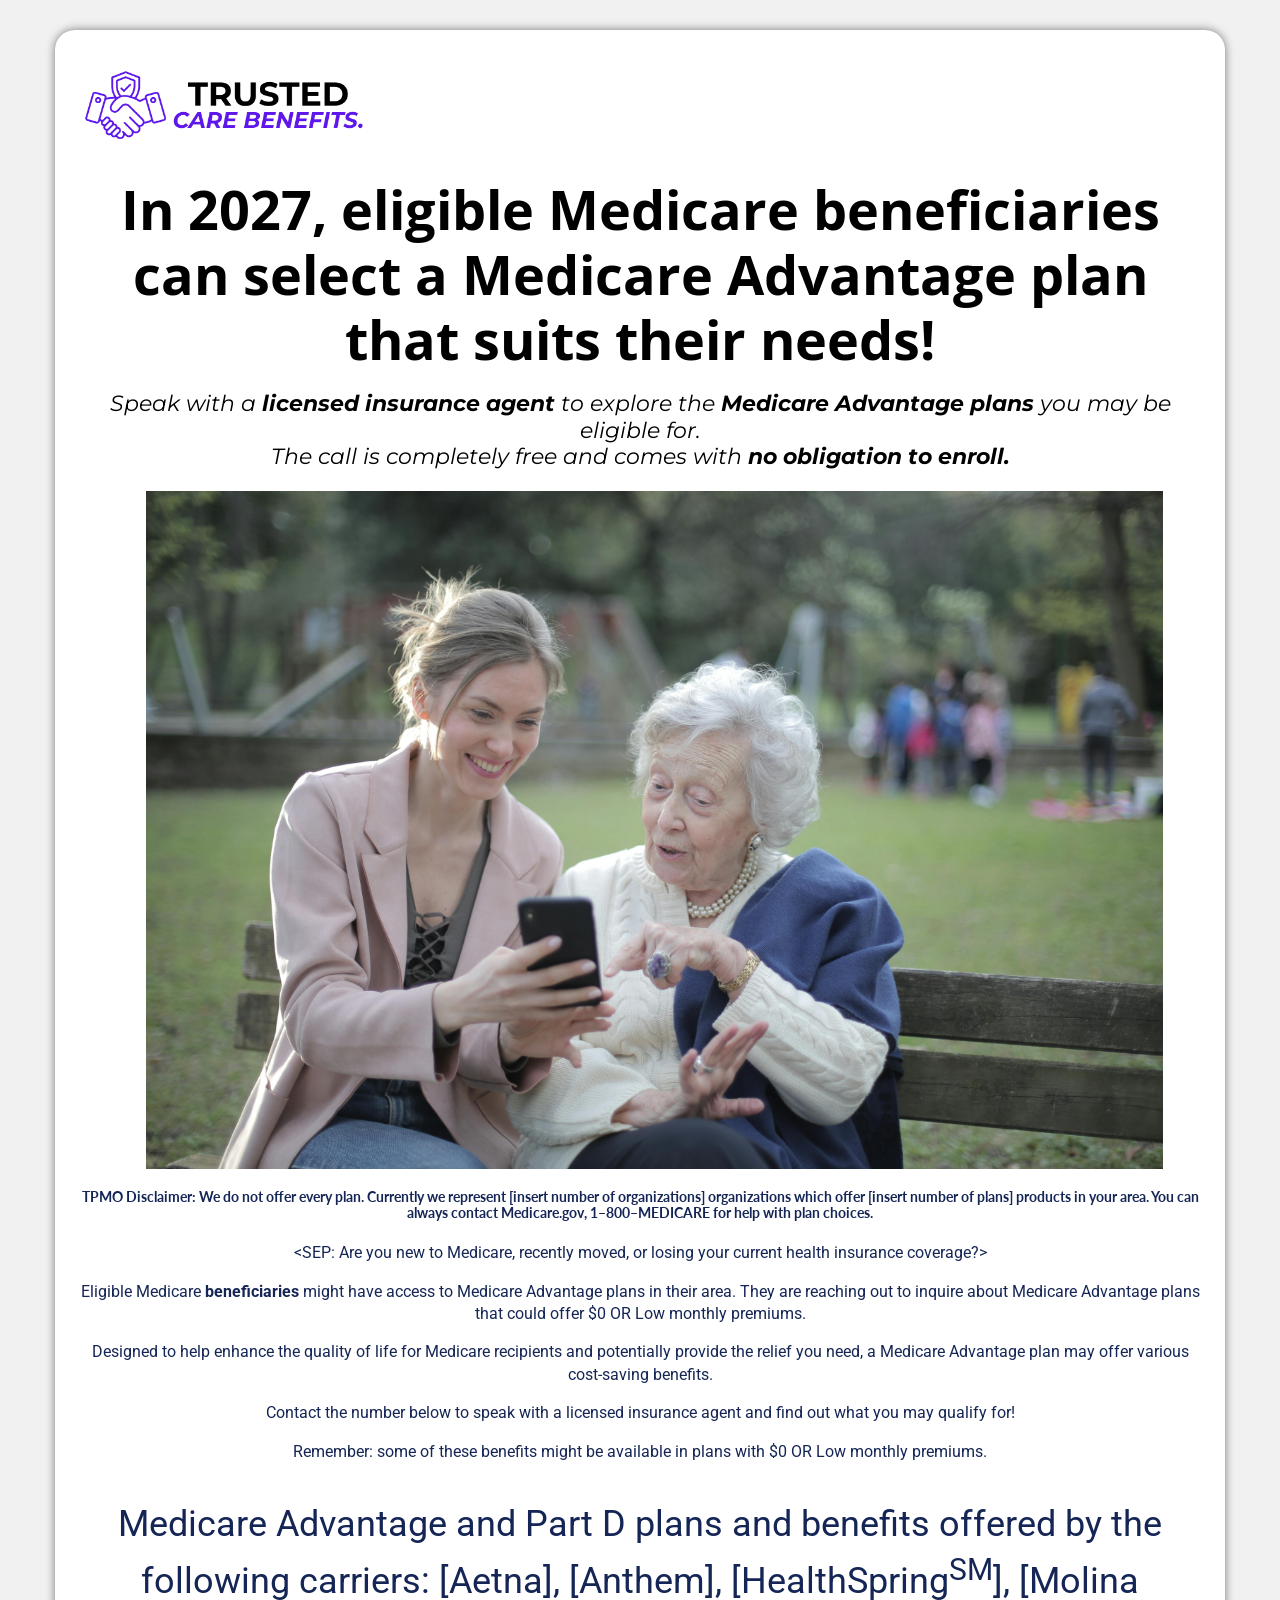
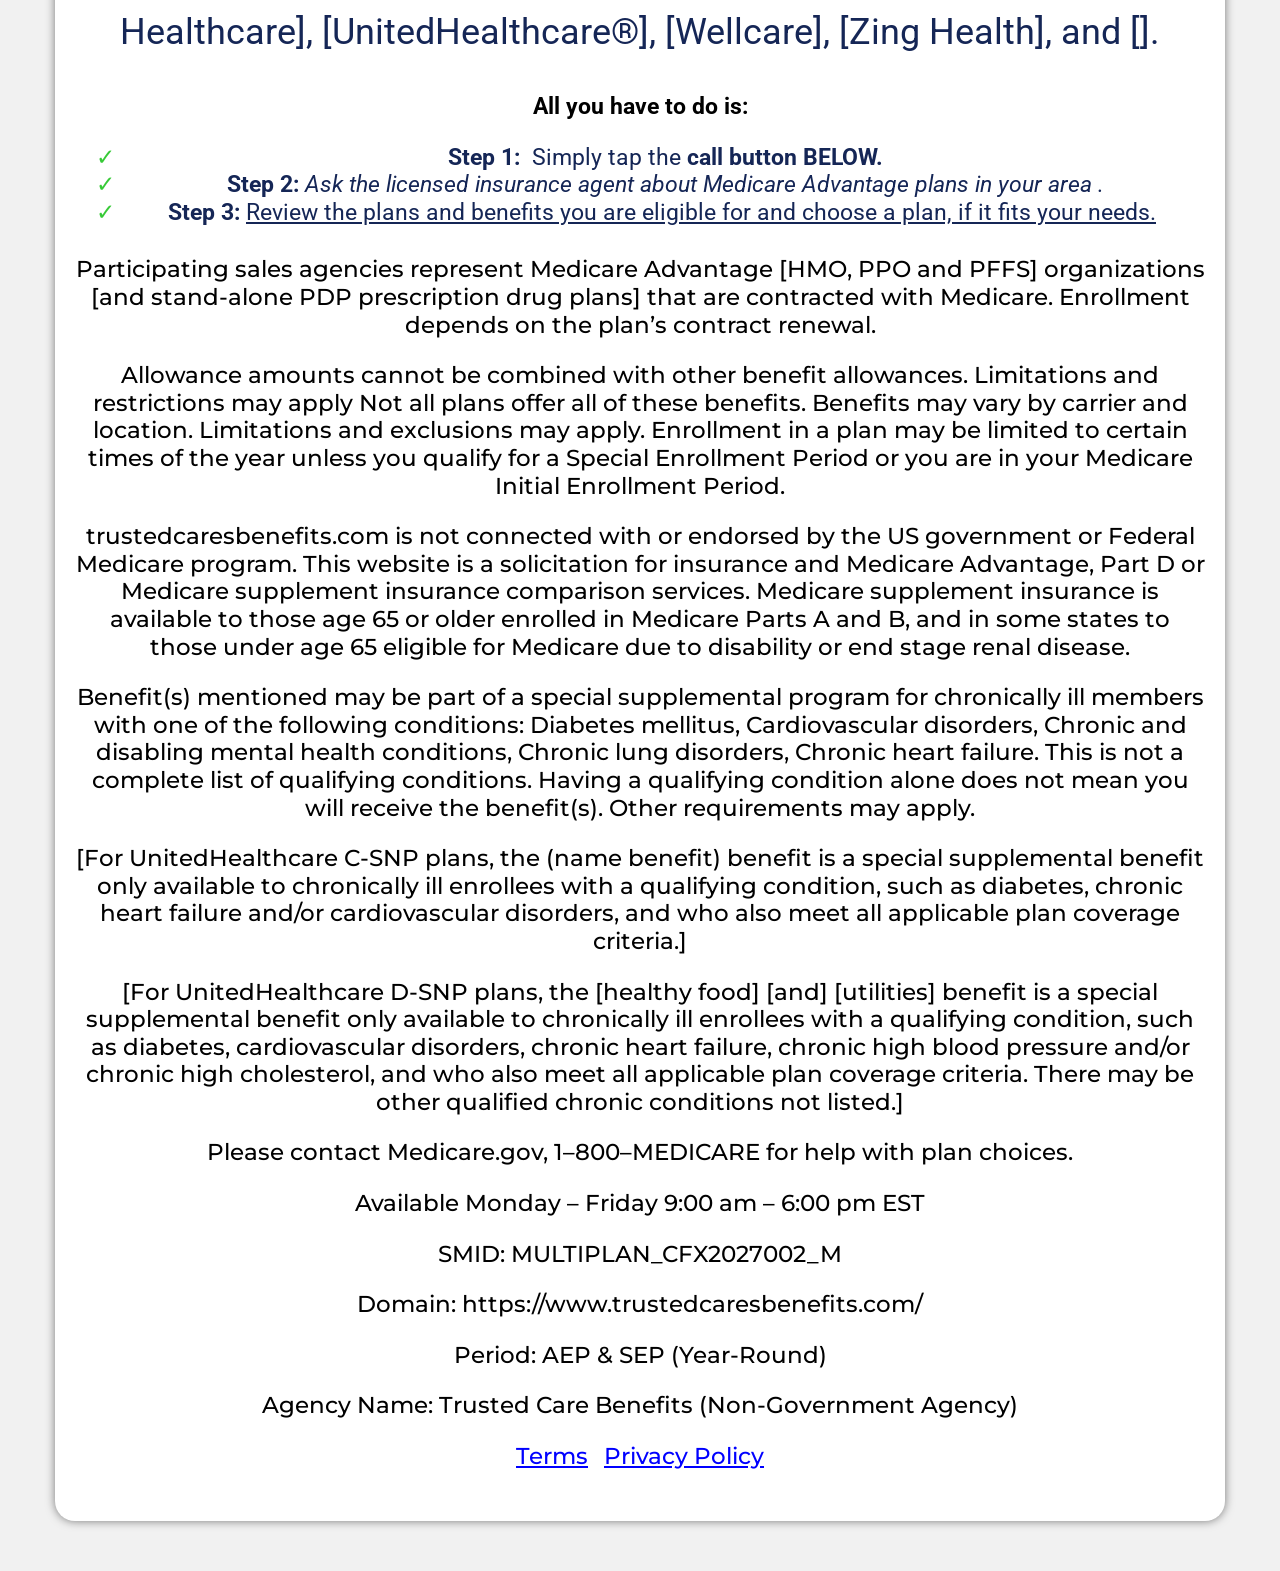
<file: index.html>
<!DOCTYPE html><html lang="en-US"><head>
	<meta charset="UTF-8">
		<title>Benefits Review </title>
<meta name="robots" content="max-image-preview:large">

<script>
window._wpemojiSettings = {"baseUrl":"https:\/\/s.w.org\/images\/core\/emoji\/15.0.3\/72x72\/","ext":".png","svgUrl":"https:\/\/s.w.org\/images\/core\/emoji\/15.0.3\/svg\/","svgExt":".svg","source":{"concatemoji":"https:\/\/www.nodollarwasted.com\/wp-includes\/js\/wp-emoji-release.min.js?ver=6.6.1"}};
/*! This file is auto-generated */
!function(i,n){var o,s,e;function c(e){try{var t={supportTests:e,timestamp:(new Date).valueOf()};sessionStorage.setItem(o,JSON.stringify(t))}catch(e){}}function p(e,t,n){e.clearRect(0,0,e.canvas.width,e.canvas.height),e.fillText(t,0,0);var t=new Uint32Array(e.getImageData(0,0,e.canvas.width,e.canvas.height).data),r=(e.clearRect(0,0,e.canvas.width,e.canvas.height),e.fillText(n,0,0),new Uint32Array(e.getImageData(0,0,e.canvas.width,e.canvas.height).data));return t.every(function(e,t){return e===r[t]})}function u(e,t,n){switch(t){case"flag":return n(e,"\ud83c\udff3\ufe0f\u200d\u26a7\ufe0f","\ud83c\udff3\ufe0f\u200b\u26a7\ufe0f")?!1:!n(e,"\ud83c\uddfa\ud83c\uddf3","\ud83c\uddfa\u200b\ud83c\uddf3")&&!n(e,"\ud83c\udff4\udb40\udc67\udb40\udc62\udb40\udc65\udb40\udc6e\udb40\udc67\udb40\udc7f","\ud83c\udff4\u200b\udb40\udc67\u200b\udb40\udc62\u200b\udb40\udc65\u200b\udb40\udc6e\u200b\udb40\udc67\u200b\udb40\udc7f");case"emoji":return!n(e,"\ud83d\udc26\u200d\u2b1b","\ud83d\udc26\u200b\u2b1b")}return!1}function f(e,t,n){var r="undefined"!=typeof WorkerGlobalScope&&self instanceof WorkerGlobalScope?new OffscreenCanvas(300,150):i.createElement("canvas"),a=r.getContext("2d",{willReadFrequently:!0}),o=(a.textBaseline="top",a.font="600 32px Arial",{});return e.forEach(function(e){o[e]=t(a,e,n)}),o}function t(e){var t=i.createElement("script");t.src=e,t.defer=!0,i.head.appendChild(t)}"undefined"!=typeof Promise&&(o="wpEmojiSettingsSupports",s=["flag","emoji"],n.supports={everything:!0,everythingExceptFlag:!0},e=new Promise(function(e){i.addEventListener("DOMContentLoaded",e,{once:!0})}),new Promise(function(t){var n=function(){try{var e=JSON.parse(sessionStorage.getItem(o));if("object"==typeof e&&"number"==typeof e.timestamp&&(new Date).valueOf()<e.timestamp+604800&&"object"==typeof e.supportTests)return e.supportTests}catch(e){}return null}();if(!n){if("undefined"!=typeof Worker&&"undefined"!=typeof OffscreenCanvas&&"undefined"!=typeof URL&&URL.createObjectURL&&"undefined"!=typeof Blob)try{var e="postMessage("+f.toString()+"("+[JSON.stringify(s),u.toString(),p.toString()].join(",")+"));",r=new Blob([e],{type:"text/javascript"}),a=new Worker(URL.createObjectURL(r),{name:"wpTestEmojiSupports"});return void(a.onmessage=function(e){c(n=e.data),a.terminate(),t(n)})}catch(e){}c(n=f(s,u,p))}t(n)}).then(function(e){for(var t in e)n.supports[t]=e[t],n.supports.everything=n.supports.everything&&n.supports[t],"flag"!==t&&(n.supports.everythingExceptFlag=n.supports.everythingExceptFlag&&n.supports[t]);n.supports.everythingExceptFlag=n.supports.everythingExceptFlag&&!n.supports.flag,n.DOMReady=!1,n.readyCallback=function(){n.DOMReady=!0}}).then(function(){return e}).then(function(){var e;n.supports.everything||(n.readyCallback(),(e=n.source||{}).concatemoji?t(e.concatemoji):e.wpemoji&&e.twemoji&&(t(e.twemoji),t(e.wpemoji)))}))}((window,document),window._wpemojiSettings);
</script>
<style id="wp-emoji-styles-inline-css">

	img.wp-smiley, img.emoji {
		display: inline !important;
		border: none !important;
		box-shadow: none !important;
		height: 1em !important;
		width: 1em !important;
		margin: 0 0.07em !important;
		vertical-align: -0.1em !important;
		background: none !important;
		padding: 0 !important;
	}
</style>
<style id="classic-theme-styles-inline-css">
/*! This file is auto-generated */
.wp-block-button__link{color:#fff;background-color:#32373c;border-radius:9999px;box-shadow:none;text-decoration:none;padding:calc(.667em + 2px) calc(1.333em + 2px);font-size:1.125em}.wp-block-file__button{background:#32373c;color:#fff;text-decoration:none}
</style>
<style id="global-styles-inline-css">
:root{--wp--preset--aspect-ratio--square: 1;--wp--preset--aspect-ratio--4-3: 4/3;--wp--preset--aspect-ratio--3-4: 3/4;--wp--preset--aspect-ratio--3-2: 3/2;--wp--preset--aspect-ratio--2-3: 2/3;--wp--preset--aspect-ratio--16-9: 16/9;--wp--preset--aspect-ratio--9-16: 9/16;--wp--preset--color--black: #000000;--wp--preset--color--cyan-bluish-gray: #abb8c3;--wp--preset--color--white: #ffffff;--wp--preset--color--pale-pink: #f78da7;--wp--preset--color--vivid-red: #cf2e2e;--wp--preset--color--luminous-vivid-orange: #ff6900;--wp--preset--color--luminous-vivid-amber: #fcb900;--wp--preset--color--light-green-cyan: #7bdcb5;--wp--preset--color--vivid-green-cyan: #00d084;--wp--preset--color--pale-cyan-blue: #8ed1fc;--wp--preset--color--vivid-cyan-blue: #0693e3;--wp--preset--color--vivid-purple: #9b51e0;--wp--preset--gradient--vivid-cyan-blue-to-vivid-purple: linear-gradient(135deg,rgba(6,147,227,1) 0%,rgb(155,81,224) 100%);--wp--preset--gradient--light-green-cyan-to-vivid-green-cyan: linear-gradient(135deg,rgb(122,220,180) 0%,rgb(0,208,130) 100%);--wp--preset--gradient--luminous-vivid-amber-to-luminous-vivid-orange: linear-gradient(135deg,rgba(252,185,0,1) 0%,rgba(255,105,0,1) 100%);--wp--preset--gradient--luminous-vivid-orange-to-vivid-red: linear-gradient(135deg,rgba(255,105,0,1) 0%,rgb(207,46,46) 100%);--wp--preset--gradient--very-light-gray-to-cyan-bluish-gray: linear-gradient(135deg,rgb(238,238,238) 0%,rgb(169,184,195) 100%);--wp--preset--gradient--cool-to-warm-spectrum: linear-gradient(135deg,rgb(74,234,220) 0%,rgb(151,120,209) 20%,rgb(207,42,186) 40%,rgb(238,44,130) 60%,rgb(251,105,98) 80%,rgb(254,248,76) 100%);--wp--preset--gradient--blush-light-purple: linear-gradient(135deg,rgb(255,206,236) 0%,rgb(152,150,240) 100%);--wp--preset--gradient--blush-bordeaux: linear-gradient(135deg,rgb(254,205,165) 0%,rgb(254,45,45) 50%,rgb(107,0,62) 100%);--wp--preset--gradient--luminous-dusk: linear-gradient(135deg,rgb(255,203,112) 0%,rgb(199,81,192) 50%,rgb(65,88,208) 100%);--wp--preset--gradient--pale-ocean: linear-gradient(135deg,rgb(255,245,203) 0%,rgb(182,227,212) 50%,rgb(51,167,181) 100%);--wp--preset--gradient--electric-grass: linear-gradient(135deg,rgb(202,248,128) 0%,rgb(113,206,126) 100%);--wp--preset--gradient--midnight: linear-gradient(135deg,rgb(2,3,129) 0%,rgb(40,116,252) 100%);--wp--preset--font-size--small: 13px;--wp--preset--font-size--medium: 20px;--wp--preset--font-size--large: 36px;--wp--preset--font-size--x-large: 42px;--wp--preset--spacing--20: 0.44rem;--wp--preset--spacing--30: 0.67rem;--wp--preset--spacing--40: 1rem;--wp--preset--spacing--50: 1.5rem;--wp--preset--spacing--60: 2.25rem;--wp--preset--spacing--70: 3.38rem;--wp--preset--spacing--80: 5.06rem;--wp--preset--shadow--natural: 6px 6px 9px rgba(0, 0, 0, 0.2);--wp--preset--shadow--deep: 12px 12px 50px rgba(0, 0, 0, 0.4);--wp--preset--shadow--sharp: 6px 6px 0px rgba(0, 0, 0, 0.2);--wp--preset--shadow--outlined: 6px 6px 0px -3px rgba(255, 255, 255, 1), 6px 6px rgba(0, 0, 0, 1);--wp--preset--shadow--crisp: 6px 6px 0px rgba(0, 0, 0, 1);}:where(.is-layout-flex){gap: 0.5em;}:where(.is-layout-grid){gap: 0.5em;}body .is-layout-flex{display: flex;}.is-layout-flex{flex-wrap: wrap;align-items: center;}.is-layout-flex > :is(*, div){margin: 0;}body .is-layout-grid{display: grid;}.is-layout-grid > :is(*, div){margin: 0;}:where(.wp-block-columns.is-layout-flex){gap: 2em;}:where(.wp-block-columns.is-layout-grid){gap: 2em;}:where(.wp-block-post-template.is-layout-flex){gap: 1.25em;}:where(.wp-block-post-template.is-layout-grid){gap: 1.25em;}.has-black-color{color: var(--wp--preset--color--black) !important;}.has-cyan-bluish-gray-color{color: var(--wp--preset--color--cyan-bluish-gray) !important;}.has-white-color{color: var(--wp--preset--color--white) !important;}.has-pale-pink-color{color: var(--wp--preset--color--pale-pink) !important;}.has-vivid-red-color{color: var(--wp--preset--color--vivid-red) !important;}.has-luminous-vivid-orange-color{color: var(--wp--preset--color--luminous-vivid-orange) !important;}.has-luminous-vivid-amber-color{color: var(--wp--preset--color--luminous-vivid-amber) !important;}.has-light-green-cyan-color{color: var(--wp--preset--color--light-green-cyan) !important;}.has-vivid-green-cyan-color{color: var(--wp--preset--color--vivid-green-cyan) !important;}.has-pale-cyan-blue-color{color: var(--wp--preset--color--pale-cyan-blue) !important;}.has-vivid-cyan-blue-color{color: var(--wp--preset--color--vivid-cyan-blue) !important;}.has-vivid-purple-color{color: var(--wp--preset--color--vivid-purple) !important;}.has-black-background-color{background-color: var(--wp--preset--color--black) !important;}.has-cyan-bluish-gray-background-color{background-color: var(--wp--preset--color--cyan-bluish-gray) !important;}.has-white-background-color{background-color: var(--wp--preset--color--white) !important;}.has-pale-pink-background-color{background-color: var(--wp--preset--color--pale-pink) !important;}.has-vivid-red-background-color{background-color: var(--wp--preset--color--vivid-red) !important;}.has-luminous-vivid-orange-background-color{background-color: var(--wp--preset--color--luminous-vivid-orange) !important;}.has-luminous-vivid-amber-background-color{background-color: var(--wp--preset--color--luminous-vivid-amber) !important;}.has-light-green-cyan-background-color{background-color: var(--wp--preset--color--light-green-cyan) !important;}.has-vivid-green-cyan-background-color{background-color: var(--wp--preset--color--vivid-green-cyan) !important;}.has-pale-cyan-blue-background-color{background-color: var(--wp--preset--color--pale-cyan-blue) !important;}.has-vivid-cyan-blue-background-color{background-color: var(--wp--preset--color--vivid-cyan-blue) !important;}.has-vivid-purple-background-color{background-color: var(--wp--preset--color--vivid-purple) !important;}.has-black-border-color{border-color: var(--wp--preset--color--black) !important;}.has-cyan-bluish-gray-border-color{border-color: var(--wp--preset--color--cyan-bluish-gray) !important;}.has-white-border-color{border-color: var(--wp--preset--color--white) !important;}.has-pale-pink-border-color{border-color: var(--wp--preset--color--pale-pink) !important;}.has-vivid-red-border-color{border-color: var(--wp--preset--color--vivid-red) !important;}.has-luminous-vivid-orange-border-color{border-color: var(--wp--preset--color--luminous-vivid-orange) !important;}.has-luminous-vivid-amber-border-color{border-color: var(--wp--preset--color--luminous-vivid-amber) !important;}.has-light-green-cyan-border-color{border-color: var(--wp--preset--color--light-green-cyan) !important;}.has-vivid-green-cyan-border-color{border-color: var(--wp--preset--color--vivid-green-cyan) !important;}.has-pale-cyan-blue-border-color{border-color: var(--wp--preset--color--pale-cyan-blue) !important;}.has-vivid-cyan-blue-border-color{border-color: var(--wp--preset--color--vivid-cyan-blue) !important;}.has-vivid-purple-border-color{border-color: var(--wp--preset--color--vivid-purple) !important;}.has-vivid-cyan-blue-to-vivid-purple-gradient-background{background: var(--wp--preset--gradient--vivid-cyan-blue-to-vivid-purple) !important;}.has-light-green-cyan-to-vivid-green-cyan-gradient-background{background: var(--wp--preset--gradient--light-green-cyan-to-vivid-green-cyan) !important;}.has-luminous-vivid-amber-to-luminous-vivid-orange-gradient-background{background: var(--wp--preset--gradient--luminous-vivid-amber-to-luminous-vivid-orange) !important;}.has-luminous-vivid-orange-to-vivid-red-gradient-background{background: var(--wp--preset--gradient--luminous-vivid-orange-to-vivid-red) !important;}.has-very-light-gray-to-cyan-bluish-gray-gradient-background{background: var(--wp--preset--gradient--very-light-gray-to-cyan-bluish-gray) !important;}.has-cool-to-warm-spectrum-gradient-background{background: var(--wp--preset--gradient--cool-to-warm-spectrum) !important;}.has-blush-light-purple-gradient-background{background: var(--wp--preset--gradient--blush-light-purple) !important;}.has-blush-bordeaux-gradient-background{background: var(--wp--preset--gradient--blush-bordeaux) !important;}.has-luminous-dusk-gradient-background{background: var(--wp--preset--gradient--luminous-dusk) !important;}.has-pale-ocean-gradient-background{background: var(--wp--preset--gradient--pale-ocean) !important;}.has-electric-grass-gradient-background{background: var(--wp--preset--gradient--electric-grass) !important;}.has-midnight-gradient-background{background: var(--wp--preset--gradient--midnight) !important;}.has-small-font-size{font-size: var(--wp--preset--font-size--small) !important;}.has-medium-font-size{font-size: var(--wp--preset--font-size--medium) !important;}.has-large-font-size{font-size: var(--wp--preset--font-size--large) !important;}.has-x-large-font-size{font-size: var(--wp--preset--font-size--x-large) !important;}
:where(.wp-block-post-template.is-layout-flex){gap: 1.25em;}:where(.wp-block-post-template.is-layout-grid){gap: 1.25em;}
:where(.wp-block-columns.is-layout-flex){gap: 2em;}:where(.wp-block-columns.is-layout-grid){gap: 2em;}
:root :where(.wp-block-pullquote){font-size: 1.5em;line-height: 1.6;}
</style>
<link rel="stylesheet" id="elementor-frontend-css" href="css/frontend-lite.min_1.css" media="all">
<style id="elementor-frontend-inline-css">
@-webkit-keyframes ha_fadeIn{0%{opacity:0}to{opacity:1}}@keyframes ha_fadeIn{0%{opacity:0}to{opacity:1}}@-webkit-keyframes ha_zoomIn{0%{opacity:0;-webkit-transform:scale3d(.3,.3,.3);transform:scale3d(.3,.3,.3)}50%{opacity:1}}@keyframes ha_zoomIn{0%{opacity:0;-webkit-transform:scale3d(.3,.3,.3);transform:scale3d(.3,.3,.3)}50%{opacity:1}}@-webkit-keyframes ha_rollIn{0%{opacity:0;-webkit-transform:translate3d(-100%,0,0) rotate3d(0,0,1,-120deg);transform:translate3d(-100%,0,0) rotate3d(0,0,1,-120deg)}to{opacity:1}}@keyframes ha_rollIn{0%{opacity:0;-webkit-transform:translate3d(-100%,0,0) rotate3d(0,0,1,-120deg);transform:translate3d(-100%,0,0) rotate3d(0,0,1,-120deg)}to{opacity:1}}@-webkit-keyframes ha_bounce{0%,20%,53%,to{-webkit-animation-timing-function:cubic-bezier(.215,.61,.355,1);animation-timing-function:cubic-bezier(.215,.61,.355,1)}40%,43%{-webkit-transform:translate3d(0,-30px,0) scaleY(1.1);transform:translate3d(0,-30px,0) scaleY(1.1);-webkit-animation-timing-function:cubic-bezier(.755,.05,.855,.06);animation-timing-function:cubic-bezier(.755,.05,.855,.06)}70%{-webkit-transform:translate3d(0,-15px,0) scaleY(1.05);transform:translate3d(0,-15px,0) scaleY(1.05);-webkit-animation-timing-function:cubic-bezier(.755,.05,.855,.06);animation-timing-function:cubic-bezier(.755,.05,.855,.06)}80%{-webkit-transition-timing-function:cubic-bezier(.215,.61,.355,1);transition-timing-function:cubic-bezier(.215,.61,.355,1);-webkit-transform:translate3d(0,0,0) scaleY(.95);transform:translate3d(0,0,0) scaleY(.95)}90%{-webkit-transform:translate3d(0,-4px,0) scaleY(1.02);transform:translate3d(0,-4px,0) scaleY(1.02)}}@keyframes ha_bounce{0%,20%,53%,to{-webkit-animation-timing-function:cubic-bezier(.215,.61,.355,1);animation-timing-function:cubic-bezier(.215,.61,.355,1)}40%,43%{-webkit-transform:translate3d(0,-30px,0) scaleY(1.1);transform:translate3d(0,-30px,0) scaleY(1.1);-webkit-animation-timing-function:cubic-bezier(.755,.05,.855,.06);animation-timing-function:cubic-bezier(.755,.05,.855,.06)}70%{-webkit-transform:translate3d(0,-15px,0) scaleY(1.05);transform:translate3d(0,-15px,0) scaleY(1.05);-webkit-animation-timing-function:cubic-bezier(.755,.05,.855,.06);animation-timing-function:cubic-bezier(.755,.05,.855,.06)}80%{-webkit-transition-timing-function:cubic-bezier(.215,.61,.355,1);transition-timing-function:cubic-bezier(.215,.61,.355,1);-webkit-transform:translate3d(0,0,0) scaleY(.95);transform:translate3d(0,0,0) scaleY(.95)}90%{-webkit-transform:translate3d(0,-4px,0) scaleY(1.02);transform:translate3d(0,-4px,0) scaleY(1.02)}}@-webkit-keyframes ha_bounceIn{0%,20%,40%,60%,80%,to{-webkit-animation-timing-function:cubic-bezier(.215,.61,.355,1);animation-timing-function:cubic-bezier(.215,.61,.355,1)}0%{opacity:0;-webkit-transform:scale3d(.3,.3,.3);transform:scale3d(.3,.3,.3)}20%{-webkit-transform:scale3d(1.1,1.1,1.1);transform:scale3d(1.1,1.1,1.1)}40%{-webkit-transform:scale3d(.9,.9,.9);transform:scale3d(.9,.9,.9)}60%{opacity:1;-webkit-transform:scale3d(1.03,1.03,1.03);transform:scale3d(1.03,1.03,1.03)}80%{-webkit-transform:scale3d(.97,.97,.97);transform:scale3d(.97,.97,.97)}to{opacity:1}}@keyframes ha_bounceIn{0%,20%,40%,60%,80%,to{-webkit-animation-timing-function:cubic-bezier(.215,.61,.355,1);animation-timing-function:cubic-bezier(.215,.61,.355,1)}0%{opacity:0;-webkit-transform:scale3d(.3,.3,.3);transform:scale3d(.3,.3,.3)}20%{-webkit-transform:scale3d(1.1,1.1,1.1);transform:scale3d(1.1,1.1,1.1)}40%{-webkit-transform:scale3d(.9,.9,.9);transform:scale3d(.9,.9,.9)}60%{opacity:1;-webkit-transform:scale3d(1.03,1.03,1.03);transform:scale3d(1.03,1.03,1.03)}80%{-webkit-transform:scale3d(.97,.97,.97);transform:scale3d(.97,.97,.97)}to{opacity:1}}@-webkit-keyframes ha_flipInX{0%{opacity:0;-webkit-transform:perspective(400px) rotate3d(1,0,0,90deg);transform:perspective(400px) rotate3d(1,0,0,90deg);-webkit-animation-timing-function:ease-in;animation-timing-function:ease-in}40%{-webkit-transform:perspective(400px) rotate3d(1,0,0,-20deg);transform:perspective(400px) rotate3d(1,0,0,-20deg);-webkit-animation-timing-function:ease-in;animation-timing-function:ease-in}60%{opacity:1;-webkit-transform:perspective(400px) rotate3d(1,0,0,10deg);transform:perspective(400px) rotate3d(1,0,0,10deg)}80%{-webkit-transform:perspective(400px) rotate3d(1,0,0,-5deg);transform:perspective(400px) rotate3d(1,0,0,-5deg)}}@keyframes ha_flipInX{0%{opacity:0;-webkit-transform:perspective(400px) rotate3d(1,0,0,90deg);transform:perspective(400px) rotate3d(1,0,0,90deg);-webkit-animation-timing-function:ease-in;animation-timing-function:ease-in}40%{-webkit-transform:perspective(400px) rotate3d(1,0,0,-20deg);transform:perspective(400px) rotate3d(1,0,0,-20deg);-webkit-animation-timing-function:ease-in;animation-timing-function:ease-in}60%{opacity:1;-webkit-transform:perspective(400px) rotate3d(1,0,0,10deg);transform:perspective(400px) rotate3d(1,0,0,10deg)}80%{-webkit-transform:perspective(400px) rotate3d(1,0,0,-5deg);transform:perspective(400px) rotate3d(1,0,0,-5deg)}}@-webkit-keyframes ha_flipInY{0%{opacity:0;-webkit-transform:perspective(400px) rotate3d(0,1,0,90deg);transform:perspective(400px) rotate3d(0,1,0,90deg);-webkit-animation-timing-function:ease-in;animation-timing-function:ease-in}40%{-webkit-transform:perspective(400px) rotate3d(0,1,0,-20deg);transform:perspective(400px) rotate3d(0,1,0,-20deg);-webkit-animation-timing-function:ease-in;animation-timing-function:ease-in}60%{opacity:1;-webkit-transform:perspective(400px) rotate3d(0,1,0,10deg);transform:perspective(400px) rotate3d(0,1,0,10deg)}80%{-webkit-transform:perspective(400px) rotate3d(0,1,0,-5deg);transform:perspective(400px) rotate3d(0,1,0,-5deg)}}@keyframes ha_flipInY{0%{opacity:0;-webkit-transform:perspective(400px) rotate3d(0,1,0,90deg);transform:perspective(400px) rotate3d(0,1,0,90deg);-webkit-animation-timing-function:ease-in;animation-timing-function:ease-in}40%{-webkit-transform:perspective(400px) rotate3d(0,1,0,-20deg);transform:perspective(400px) rotate3d(0,1,0,-20deg);-webkit-animation-timing-function:ease-in;animation-timing-function:ease-in}60%{opacity:1;-webkit-transform:perspective(400px) rotate3d(0,1,0,10deg);transform:perspective(400px) rotate3d(0,1,0,10deg)}80%{-webkit-transform:perspective(400px) rotate3d(0,1,0,-5deg);transform:perspective(400px) rotate3d(0,1,0,-5deg)}}@-webkit-keyframes ha_swing{20%{-webkit-transform:rotate3d(0,0,1,15deg);transform:rotate3d(0,0,1,15deg)}40%{-webkit-transform:rotate3d(0,0,1,-10deg);transform:rotate3d(0,0,1,-10deg)}60%{-webkit-transform:rotate3d(0,0,1,5deg);transform:rotate3d(0,0,1,5deg)}80%{-webkit-transform:rotate3d(0,0,1,-5deg);transform:rotate3d(0,0,1,-5deg)}}@keyframes ha_swing{20%{-webkit-transform:rotate3d(0,0,1,15deg);transform:rotate3d(0,0,1,15deg)}40%{-webkit-transform:rotate3d(0,0,1,-10deg);transform:rotate3d(0,0,1,-10deg)}60%{-webkit-transform:rotate3d(0,0,1,5deg);transform:rotate3d(0,0,1,5deg)}80%{-webkit-transform:rotate3d(0,0,1,-5deg);transform:rotate3d(0,0,1,-5deg)}}@-webkit-keyframes ha_slideInDown{0%{visibility:visible;-webkit-transform:translate3d(0,-100%,0);transform:translate3d(0,-100%,0)}}@keyframes ha_slideInDown{0%{visibility:visible;-webkit-transform:translate3d(0,-100%,0);transform:translate3d(0,-100%,0)}}@-webkit-keyframes ha_slideInUp{0%{visibility:visible;-webkit-transform:translate3d(0,100%,0);transform:translate3d(0,100%,0)}}@keyframes ha_slideInUp{0%{visibility:visible;-webkit-transform:translate3d(0,100%,0);transform:translate3d(0,100%,0)}}@-webkit-keyframes ha_slideInLeft{0%{visibility:visible;-webkit-transform:translate3d(-100%,0,0);transform:translate3d(-100%,0,0)}}@keyframes ha_slideInLeft{0%{visibility:visible;-webkit-transform:translate3d(-100%,0,0);transform:translate3d(-100%,0,0)}}@-webkit-keyframes ha_slideInRight{0%{visibility:visible;-webkit-transform:translate3d(100%,0,0);transform:translate3d(100%,0,0)}}@keyframes ha_slideInRight{0%{visibility:visible;-webkit-transform:translate3d(100%,0,0);transform:translate3d(100%,0,0)}}.ha_fadeIn{-webkit-animation-name:ha_fadeIn;animation-name:ha_fadeIn}.ha_zoomIn{-webkit-animation-name:ha_zoomIn;animation-name:ha_zoomIn}.ha_rollIn{-webkit-animation-name:ha_rollIn;animation-name:ha_rollIn}.ha_bounce{-webkit-transform-origin:center bottom;-ms-transform-origin:center bottom;transform-origin:center bottom;-webkit-animation-name:ha_bounce;animation-name:ha_bounce}.ha_bounceIn{-webkit-animation-name:ha_bounceIn;animation-name:ha_bounceIn;-webkit-animation-duration:.75s;-webkit-animation-duration:calc(var(--animate-duration)*.75);animation-duration:.75s;animation-duration:calc(var(--animate-duration)*.75)}.ha_flipInX,.ha_flipInY{-webkit-animation-name:ha_flipInX;animation-name:ha_flipInX;-webkit-backface-visibility:visible!important;backface-visibility:visible!important}.ha_flipInY{-webkit-animation-name:ha_flipInY;animation-name:ha_flipInY}.ha_swing{-webkit-transform-origin:top center;-ms-transform-origin:top center;transform-origin:top center;-webkit-animation-name:ha_swing;animation-name:ha_swing}.ha_slideInDown{-webkit-animation-name:ha_slideInDown;animation-name:ha_slideInDown}.ha_slideInUp{-webkit-animation-name:ha_slideInUp;animation-name:ha_slideInUp}.ha_slideInLeft{-webkit-animation-name:ha_slideInLeft;animation-name:ha_slideInLeft}.ha_slideInRight{-webkit-animation-name:ha_slideInRight;animation-name:ha_slideInRight}.ha-css-transform-yes{-webkit-transition-duration:var(--ha-tfx-transition-duration, .2s);transition-duration:var(--ha-tfx-transition-duration, .2s);-webkit-transition-property:-webkit-transform;transition-property:transform;transition-property:transform,-webkit-transform;-webkit-transform:translate(var(--ha-tfx-translate-x, 0),var(--ha-tfx-translate-y, 0)) scale(var(--ha-tfx-scale-x, 1),var(--ha-tfx-scale-y, 1)) skew(var(--ha-tfx-skew-x, 0),var(--ha-tfx-skew-y, 0)) rotateX(var(--ha-tfx-rotate-x, 0)) rotateY(var(--ha-tfx-rotate-y, 0)) rotateZ(var(--ha-tfx-rotate-z, 0));transform:translate(var(--ha-tfx-translate-x, 0),var(--ha-tfx-translate-y, 0)) scale(var(--ha-tfx-scale-x, 1),var(--ha-tfx-scale-y, 1)) skew(var(--ha-tfx-skew-x, 0),var(--ha-tfx-skew-y, 0)) rotateX(var(--ha-tfx-rotate-x, 0)) rotateY(var(--ha-tfx-rotate-y, 0)) rotateZ(var(--ha-tfx-rotate-z, 0))}.ha-css-transform-yes:hover{-webkit-transform:translate(var(--ha-tfx-translate-x-hover, var(--ha-tfx-translate-x, 0)),var(--ha-tfx-translate-y-hover, var(--ha-tfx-translate-y, 0))) scale(var(--ha-tfx-scale-x-hover, var(--ha-tfx-scale-x, 1)),var(--ha-tfx-scale-y-hover, var(--ha-tfx-scale-y, 1))) skew(var(--ha-tfx-skew-x-hover, var(--ha-tfx-skew-x, 0)),var(--ha-tfx-skew-y-hover, var(--ha-tfx-skew-y, 0))) rotateX(var(--ha-tfx-rotate-x-hover, var(--ha-tfx-rotate-x, 0))) rotateY(var(--ha-tfx-rotate-y-hover, var(--ha-tfx-rotate-y, 0))) rotateZ(var(--ha-tfx-rotate-z-hover, var(--ha-tfx-rotate-z, 0)));transform:translate(var(--ha-tfx-translate-x-hover, var(--ha-tfx-translate-x, 0)),var(--ha-tfx-translate-y-hover, var(--ha-tfx-translate-y, 0))) scale(var(--ha-tfx-scale-x-hover, var(--ha-tfx-scale-x, 1)),var(--ha-tfx-scale-y-hover, var(--ha-tfx-scale-y, 1))) skew(var(--ha-tfx-skew-x-hover, var(--ha-tfx-skew-x, 0)),var(--ha-tfx-skew-y-hover, var(--ha-tfx-skew-y, 0))) rotateX(var(--ha-tfx-rotate-x-hover, var(--ha-tfx-rotate-x, 0))) rotateY(var(--ha-tfx-rotate-y-hover, var(--ha-tfx-rotate-y, 0))) rotateZ(var(--ha-tfx-rotate-z-hover, var(--ha-tfx-rotate-z, 0)))}.happy-addon>.elementor-widget-container{word-wrap:break-word;overflow-wrap:break-word}.happy-addon>.elementor-widget-container,.happy-addon>.elementor-widget-container *{-webkit-box-sizing:border-box;box-sizing:border-box}.happy-addon p:empty{display:none}.happy-addon .elementor-inline-editing{min-height:auto!important}.happy-addon-pro img{max-width:100%;height:auto;-o-object-fit:cover;object-fit:cover}.ha-screen-reader-text{position:absolute;overflow:hidden;clip:rect(1px,1px,1px,1px);margin:-1px;padding:0;width:1px;height:1px;border:0;word-wrap:normal!important;-webkit-clip-path:inset(50%);clip-path:inset(50%)}.ha-has-bg-overlay>.elementor-widget-container{position:relative;z-index:1}.ha-has-bg-overlay>.elementor-widget-container:before{position:absolute;top:0;left:0;z-index:-1;width:100%;height:100%;content:""}.ha-popup--is-enabled .ha-js-popup,.ha-popup--is-enabled .ha-js-popup img{cursor:-webkit-zoom-in!important;cursor:zoom-in!important}.mfp-wrap .mfp-arrow,.mfp-wrap .mfp-close{background-color:transparent}.mfp-wrap .mfp-arrow:focus,.mfp-wrap .mfp-close:focus{outline-width:thin}.ha-advanced-tooltip-enable{position:relative;cursor:pointer;--ha-tooltip-arrow-color:black;--ha-tooltip-arrow-distance:0}.ha-advanced-tooltip-enable .ha-advanced-tooltip-content{position:absolute;z-index:999;display:none;padding:5px 0;width:120px;height:auto;border-radius:6px;background-color:#000;color:#fff;text-align:center;opacity:0}.ha-advanced-tooltip-enable .ha-advanced-tooltip-content::after{position:absolute;border-width:5px;border-style:solid;content:""}.ha-advanced-tooltip-enable .ha-advanced-tooltip-content.no-arrow::after{visibility:hidden}.ha-advanced-tooltip-enable .ha-advanced-tooltip-content.show{display:inline-block;opacity:1}.ha-advanced-tooltip-enable.ha-advanced-tooltip-top .ha-advanced-tooltip-content,body[data-elementor-device-mode=tablet] .ha-advanced-tooltip-enable.ha-advanced-tooltip-tablet-top .ha-advanced-tooltip-content{top:unset;right:0;bottom:calc(101% + var(--ha-tooltip-arrow-distance));left:0;margin:0 auto}.ha-advanced-tooltip-enable.ha-advanced-tooltip-top .ha-advanced-tooltip-content::after,body[data-elementor-device-mode=tablet] .ha-advanced-tooltip-enable.ha-advanced-tooltip-tablet-top .ha-advanced-tooltip-content::after{top:100%;right:unset;bottom:unset;left:50%;border-color:var(--ha-tooltip-arrow-color) transparent transparent transparent;-webkit-transform:translateX(-50%);-ms-transform:translateX(-50%);transform:translateX(-50%)}.ha-advanced-tooltip-enable.ha-advanced-tooltip-bottom .ha-advanced-tooltip-content,body[data-elementor-device-mode=tablet] .ha-advanced-tooltip-enable.ha-advanced-tooltip-tablet-bottom .ha-advanced-tooltip-content{top:calc(101% + var(--ha-tooltip-arrow-distance));right:0;bottom:unset;left:0;margin:0 auto}.ha-advanced-tooltip-enable.ha-advanced-tooltip-bottom .ha-advanced-tooltip-content::after,body[data-elementor-device-mode=tablet] .ha-advanced-tooltip-enable.ha-advanced-tooltip-tablet-bottom .ha-advanced-tooltip-content::after{top:unset;right:unset;bottom:100%;left:50%;border-color:transparent transparent var(--ha-tooltip-arrow-color) transparent;-webkit-transform:translateX(-50%);-ms-transform:translateX(-50%);transform:translateX(-50%)}.ha-advanced-tooltip-enable.ha-advanced-tooltip-left .ha-advanced-tooltip-content,body[data-elementor-device-mode=tablet] .ha-advanced-tooltip-enable.ha-advanced-tooltip-tablet-left .ha-advanced-tooltip-content{top:50%;right:calc(101% + var(--ha-tooltip-arrow-distance));bottom:unset;left:unset;-webkit-transform:translateY(-50%);-ms-transform:translateY(-50%);transform:translateY(-50%)}.ha-advanced-tooltip-enable.ha-advanced-tooltip-left .ha-advanced-tooltip-content::after,body[data-elementor-device-mode=tablet] .ha-advanced-tooltip-enable.ha-advanced-tooltip-tablet-left .ha-advanced-tooltip-content::after{top:50%;right:unset;bottom:unset;left:100%;border-color:transparent transparent transparent var(--ha-tooltip-arrow-color);-webkit-transform:translateY(-50%);-ms-transform:translateY(-50%);transform:translateY(-50%)}.ha-advanced-tooltip-enable.ha-advanced-tooltip-right .ha-advanced-tooltip-content,body[data-elementor-device-mode=tablet] .ha-advanced-tooltip-enable.ha-advanced-tooltip-tablet-right .ha-advanced-tooltip-content{top:50%;right:unset;bottom:unset;left:calc(101% + var(--ha-tooltip-arrow-distance));-webkit-transform:translateY(-50%);-ms-transform:translateY(-50%);transform:translateY(-50%)}.ha-advanced-tooltip-enable.ha-advanced-tooltip-right .ha-advanced-tooltip-content::after,body[data-elementor-device-mode=tablet] .ha-advanced-tooltip-enable.ha-advanced-tooltip-tablet-right .ha-advanced-tooltip-content::after{top:50%;right:100%;bottom:unset;left:unset;border-color:transparent var(--ha-tooltip-arrow-color) transparent transparent;-webkit-transform:translateY(-50%);-ms-transform:translateY(-50%);transform:translateY(-50%)}body[data-elementor-device-mode=mobile] .ha-advanced-tooltip-enable.ha-advanced-tooltip-mobile-top .ha-advanced-tooltip-content{top:unset;right:0;bottom:calc(101% + var(--ha-tooltip-arrow-distance));left:0;margin:0 auto}body[data-elementor-device-mode=mobile] .ha-advanced-tooltip-enable.ha-advanced-tooltip-mobile-top .ha-advanced-tooltip-content::after{top:100%;right:unset;bottom:unset;left:50%;border-color:var(--ha-tooltip-arrow-color) transparent transparent transparent;-webkit-transform:translateX(-50%);-ms-transform:translateX(-50%);transform:translateX(-50%)}body[data-elementor-device-mode=mobile] .ha-advanced-tooltip-enable.ha-advanced-tooltip-mobile-bottom .ha-advanced-tooltip-content{top:calc(101% + var(--ha-tooltip-arrow-distance));right:0;bottom:unset;left:0;margin:0 auto}body[data-elementor-device-mode=mobile] .ha-advanced-tooltip-enable.ha-advanced-tooltip-mobile-bottom .ha-advanced-tooltip-content::after{top:unset;right:unset;bottom:100%;left:50%;border-color:transparent transparent var(--ha-tooltip-arrow-color) transparent;-webkit-transform:translateX(-50%);-ms-transform:translateX(-50%);transform:translateX(-50%)}body[data-elementor-device-mode=mobile] .ha-advanced-tooltip-enable.ha-advanced-tooltip-mobile-left .ha-advanced-tooltip-content{top:50%;right:calc(101% + var(--ha-tooltip-arrow-distance));bottom:unset;left:unset;-webkit-transform:translateY(-50%);-ms-transform:translateY(-50%);transform:translateY(-50%)}body[data-elementor-device-mode=mobile] .ha-advanced-tooltip-enable.ha-advanced-tooltip-mobile-left .ha-advanced-tooltip-content::after{top:50%;right:unset;bottom:unset;left:100%;border-color:transparent transparent transparent var(--ha-tooltip-arrow-color);-webkit-transform:translateY(-50%);-ms-transform:translateY(-50%);transform:translateY(-50%)}body[data-elementor-device-mode=mobile] .ha-advanced-tooltip-enable.ha-advanced-tooltip-mobile-right .ha-advanced-tooltip-content{top:50%;right:unset;bottom:unset;left:calc(101% + var(--ha-tooltip-arrow-distance));-webkit-transform:translateY(-50%);-ms-transform:translateY(-50%);transform:translateY(-50%)}body[data-elementor-device-mode=mobile] .ha-advanced-tooltip-enable.ha-advanced-tooltip-mobile-right .ha-advanced-tooltip-content::after{top:50%;right:100%;bottom:unset;left:unset;border-color:transparent var(--ha-tooltip-arrow-color) transparent transparent;-webkit-transform:translateY(-50%);-ms-transform:translateY(-50%);transform:translateY(-50%)}body.elementor-editor-active .happy-addon.ha-gravityforms .gform_wrapper{display:block!important}.ha-scroll-to-top-wrap.ha-scroll-to-top-hide{display:none}.ha-scroll-to-top-wrap.edit-mode,.ha-scroll-to-top-wrap.single-page-off{display:none!important}.ha-scroll-to-top-button{position:fixed;right:15px;bottom:15px;z-index:9999;display:-webkit-box;display:-webkit-flex;display:-ms-flexbox;display:flex;-webkit-box-align:center;-webkit-align-items:center;align-items:center;-ms-flex-align:center;-webkit-box-pack:center;-ms-flex-pack:center;-webkit-justify-content:center;justify-content:center;width:50px;height:50px;border-radius:50px;background-color:#5636d1;color:#fff;text-align:center;opacity:1;cursor:pointer;-webkit-transition:all .3s;transition:all .3s}.ha-scroll-to-top-button i{color:#fff;font-size:16px}.ha-scroll-to-top-button:hover{background-color:#e2498a}.ha-particle-wrapper{position:absolute;top:0;left:0;width:100%;height:100%}.ha-floating-element{position:fixed;z-index:999}.ha-floating-element-align-top-left .ha-floating-element{top:0;left:0}.ha-floating-element-align-top-right .ha-floating-element{top:0;right:0}.ha-floating-element-align-top-center .ha-floating-element{top:0;left:50%;-webkit-transform:translateX(-50%);-ms-transform:translateX(-50%);transform:translateX(-50%)}.ha-floating-element-align-middle-left .ha-floating-element{top:50%;left:0;-webkit-transform:translateY(-50%);-ms-transform:translateY(-50%);transform:translateY(-50%)}.ha-floating-element-align-middle-right .ha-floating-element{top:50%;right:0;-webkit-transform:translateY(-50%);-ms-transform:translateY(-50%);transform:translateY(-50%)}.ha-floating-element-align-bottom-left .ha-floating-element{bottom:0;left:0}.ha-floating-element-align-bottom-right .ha-floating-element{right:0;bottom:0}.ha-floating-element-align-bottom-center .ha-floating-element{bottom:0;left:50%;-webkit-transform:translateX(-50%);-ms-transform:translateX(-50%);transform:translateX(-50%)}.ha-editor-placeholder{padding:20px;border:5px double #f1f1f1;background:#f8f8f8;text-align:center;opacity:.5}.ha-editor-placeholder-title{margin-top:0;margin-bottom:8px;font-weight:700;font-size:16px}.ha-editor-placeholder-content{margin:0;font-size:12px}.ha-p-relative{position:relative}.ha-p-absolute{position:absolute}.ha-p-fixed{position:fixed}.ha-w-1{width:1%}.ha-h-1{height:1%}.ha-w-2{width:2%}.ha-h-2{height:2%}.ha-w-3{width:3%}.ha-h-3{height:3%}.ha-w-4{width:4%}.ha-h-4{height:4%}.ha-w-5{width:5%}.ha-h-5{height:5%}.ha-w-6{width:6%}.ha-h-6{height:6%}.ha-w-7{width:7%}.ha-h-7{height:7%}.ha-w-8{width:8%}.ha-h-8{height:8%}.ha-w-9{width:9%}.ha-h-9{height:9%}.ha-w-10{width:10%}.ha-h-10{height:10%}.ha-w-11{width:11%}.ha-h-11{height:11%}.ha-w-12{width:12%}.ha-h-12{height:12%}.ha-w-13{width:13%}.ha-h-13{height:13%}.ha-w-14{width:14%}.ha-h-14{height:14%}.ha-w-15{width:15%}.ha-h-15{height:15%}.ha-w-16{width:16%}.ha-h-16{height:16%}.ha-w-17{width:17%}.ha-h-17{height:17%}.ha-w-18{width:18%}.ha-h-18{height:18%}.ha-w-19{width:19%}.ha-h-19{height:19%}.ha-w-20{width:20%}.ha-h-20{height:20%}.ha-w-21{width:21%}.ha-h-21{height:21%}.ha-w-22{width:22%}.ha-h-22{height:22%}.ha-w-23{width:23%}.ha-h-23{height:23%}.ha-w-24{width:24%}.ha-h-24{height:24%}.ha-w-25{width:25%}.ha-h-25{height:25%}.ha-w-26{width:26%}.ha-h-26{height:26%}.ha-w-27{width:27%}.ha-h-27{height:27%}.ha-w-28{width:28%}.ha-h-28{height:28%}.ha-w-29{width:29%}.ha-h-29{height:29%}.ha-w-30{width:30%}.ha-h-30{height:30%}.ha-w-31{width:31%}.ha-h-31{height:31%}.ha-w-32{width:32%}.ha-h-32{height:32%}.ha-w-33{width:33%}.ha-h-33{height:33%}.ha-w-34{width:34%}.ha-h-34{height:34%}.ha-w-35{width:35%}.ha-h-35{height:35%}.ha-w-36{width:36%}.ha-h-36{height:36%}.ha-w-37{width:37%}.ha-h-37{height:37%}.ha-w-38{width:38%}.ha-h-38{height:38%}.ha-w-39{width:39%}.ha-h-39{height:39%}.ha-w-40{width:40%}.ha-h-40{height:40%}.ha-w-41{width:41%}.ha-h-41{height:41%}.ha-w-42{width:42%}.ha-h-42{height:42%}.ha-w-43{width:43%}.ha-h-43{height:43%}.ha-w-44{width:44%}.ha-h-44{height:44%}.ha-w-45{width:45%}.ha-h-45{height:45%}.ha-w-46{width:46%}.ha-h-46{height:46%}.ha-w-47{width:47%}.ha-h-47{height:47%}.ha-w-48{width:48%}.ha-h-48{height:48%}.ha-w-49{width:49%}.ha-h-49{height:49%}.ha-w-50{width:50%}.ha-h-50{height:50%}.ha-w-51{width:51%}.ha-h-51{height:51%}.ha-w-52{width:52%}.ha-h-52{height:52%}.ha-w-53{width:53%}.ha-h-53{height:53%}.ha-w-54{width:54%}.ha-h-54{height:54%}.ha-w-55{width:55%}.ha-h-55{height:55%}.ha-w-56{width:56%}.ha-h-56{height:56%}.ha-w-57{width:57%}.ha-h-57{height:57%}.ha-w-58{width:58%}.ha-h-58{height:58%}.ha-w-59{width:59%}.ha-h-59{height:59%}.ha-w-60{width:60%}.ha-h-60{height:60%}.ha-w-61{width:61%}.ha-h-61{height:61%}.ha-w-62{width:62%}.ha-h-62{height:62%}.ha-w-63{width:63%}.ha-h-63{height:63%}.ha-w-64{width:64%}.ha-h-64{height:64%}.ha-w-65{width:65%}.ha-h-65{height:65%}.ha-w-66{width:66%}.ha-h-66{height:66%}.ha-w-67{width:67%}.ha-h-67{height:67%}.ha-w-68{width:68%}.ha-h-68{height:68%}.ha-w-69{width:69%}.ha-h-69{height:69%}.ha-w-70{width:70%}.ha-h-70{height:70%}.ha-w-71{width:71%}.ha-h-71{height:71%}.ha-w-72{width:72%}.ha-h-72{height:72%}.ha-w-73{width:73%}.ha-h-73{height:73%}.ha-w-74{width:74%}.ha-h-74{height:74%}.ha-w-75{width:75%}.ha-h-75{height:75%}.ha-w-76{width:76%}.ha-h-76{height:76%}.ha-w-77{width:77%}.ha-h-77{height:77%}.ha-w-78{width:78%}.ha-h-78{height:78%}.ha-w-79{width:79%}.ha-h-79{height:79%}.ha-w-80{width:80%}.ha-h-80{height:80%}.ha-w-81{width:81%}.ha-h-81{height:81%}.ha-w-82{width:82%}.ha-h-82{height:82%}.ha-w-83{width:83%}.ha-h-83{height:83%}.ha-w-84{width:84%}.ha-h-84{height:84%}.ha-w-85{width:85%}.ha-h-85{height:85%}.ha-w-86{width:86%}.ha-h-86{height:86%}.ha-w-87{width:87%}.ha-h-87{height:87%}.ha-w-88{width:88%}.ha-h-88{height:88%}.ha-w-89{width:89%}.ha-h-89{height:89%}.ha-w-90{width:90%}.ha-h-90{height:90%}.ha-w-91{width:91%}.ha-h-91{height:91%}.ha-w-92{width:92%}.ha-h-92{height:92%}.ha-w-93{width:93%}.ha-h-93{height:93%}.ha-w-94{width:94%}.ha-h-94{height:94%}.ha-w-95{width:95%}.ha-h-95{height:95%}.ha-w-96{width:96%}.ha-h-96{height:96%}.ha-w-97{width:97%}.ha-h-97{height:97%}.ha-w-98{width:98%}.ha-h-98{height:98%}.ha-w-99{width:99%}.ha-h-99{height:99%}.ha-w-100{width:100%}.ha-h-100{height:100%}.ha-flex{display:-webkit-box!important;display:-webkit-flex!important;display:-ms-flexbox!important;display:flex!important}.ha-flex-inline{display:-webkit-inline-box!important;display:-webkit-inline-flex!important;display:-ms-inline-flexbox!important;display:inline-flex!important}.ha-flex-x-start{-webkit-box-pack:start;-ms-flex-pack:start;-webkit-justify-content:flex-start;justify-content:flex-start}.ha-flex-x-end{-webkit-box-pack:end;-ms-flex-pack:end;-webkit-justify-content:flex-end;justify-content:flex-end}.ha-flex-x-between{-webkit-box-pack:justify;-ms-flex-pack:justify;-webkit-justify-content:space-between;justify-content:space-between}.ha-flex-x-around{-ms-flex-pack:distribute;-webkit-justify-content:space-around;justify-content:space-around}.ha-flex-x-even{-webkit-box-pack:space-evenly;-ms-flex-pack:space-evenly;-webkit-justify-content:space-evenly;justify-content:space-evenly}.ha-flex-x-center{-webkit-box-pack:center;-ms-flex-pack:center;-webkit-justify-content:center;justify-content:center}.ha-flex-y-top{-webkit-box-align:start;-webkit-align-items:flex-start;align-items:flex-start;-ms-flex-align:start}.ha-flex-y-center{-webkit-box-align:center;-webkit-align-items:center;align-items:center;-ms-flex-align:center}.ha-flex-y-bottom{-webkit-box-align:end;-webkit-align-items:flex-end;align-items:flex-end;-ms-flex-align:end}
</style>
<link rel="stylesheet" id="swiper-css" href="css/swiper.min.css" media="all">
<link rel="stylesheet" id="elementor-post-7-css" href="css/post-7.css" media="all">
<link rel="stylesheet" id="elementor-pro-css" href="css/frontend-lite.min.css" media="all">
<link rel="stylesheet" id="font-awesome-5-all-css" href="css/all.min.css" media="all">
<link rel="stylesheet" id="font-awesome-4-shim-css" href="css/v4-shims.min.css" media="all">
<link rel="stylesheet" id="elementor-global-css" href="css/global.css" media="all">
<link rel="stylesheet" id="elementor-post-2523-css" href="css/post-2523.css" media="all">
<link rel="stylesheet" id="elementor-post-2464-css" href="css/post-2464.css" media="all">
<link rel="stylesheet" id="happy-icons-css" href="css/style.min.css" media="all">
<link rel="stylesheet" id="font-awesome-css" href="css/font-awesome.min.css" media="all">
<link rel="stylesheet" id="google-fonts-1-css" href="https://fonts.googleapis.com/css?family=Montserrat%3A100%2C100italic%2C200%2C200italic%2C300%2C300italic%2C400%2C400italic%2C500%2C500italic%2C600%2C600italic%2C700%2C700italic%2C800%2C800italic%2C900%2C900italic%7COpen+Sans%3A100%2C100italic%2C200%2C200italic%2C300%2C300italic%2C400%2C400italic%2C500%2C500italic%2C600%2C600italic%2C700%2C700italic%2C800%2C800italic%2C900%2C900italic%7CLato%3A100%2C100italic%2C200%2C200italic%2C300%2C300italic%2C400%2C400italic%2C500%2C500italic%2C600%2C600italic%2C700%2C700italic%2C800%2C800italic%2C900%2C900italic%7CRoboto%3A100%2C100italic%2C200%2C200italic%2C300%2C300italic%2C400%2C400italic%2C500%2C500italic%2C600%2C600italic%2C700%2C700italic%2C800%2C800italic%2C900%2C900italic%7CPoppins%3A100%2C100italic%2C200%2C200italic%2C300%2C300italic%2C400%2C400italic%2C500%2C500italic%2C600%2C600italic%2C700%2C700italic%2C800%2C800italic%2C900%2C900italic&amp;display=swap&amp;ver=6.6.1" media="all">
<link rel="preconnect" href="https://fonts.gstatic.com/" crossorigin=""><script src="js/v4-shims.min.js" id="font-awesome-4-shim-js"></script>
<script src="js/jquery.min.js" id="jquery-core-js"></script>
<script src="js/jquery-migrate.min.js" id="jquery-migrate-js"></script>
<link rel="https://api.w.org/" href="https://www.nodollarwasted.com/wp-json/"><link rel="alternate" title="JSON" type="application/json" href="https://www.nodollarwasted.com/wp-json/wp/v2/pages/2523"><link rel="EditURI" type="application/rsd+xml" title="RSD" href="https://www.nodollarwasted.com/xmlrpc.php?rsd">
<meta name="generator" content="WordPress 6.6.1">
<link rel="canonical" href="https://www.nodollarwasted.com/benefitsreview/">
<link rel="shortlink" href="https://www.nodollarwasted.com/?p=2523">
<link rel="alternate" title="oEmbed (JSON)" type="application/json+oembed" href="https://www.nodollarwasted.com/wp-json/oembed/1.0/embed?url=https%3A%2F%2Fwww.nodollarwasted.com%2Fbenefitsreview%2F">
<link rel="alternate" title="oEmbed (XML)" type="text/xml+oembed" href="https://www.nodollarwasted.com/wp-json/oembed/1.0/embed?url=https%3A%2F%2Fwww.nodollarwasted.com%2Fbenefitsreview%2F&amp;format=xml">
<meta name="generator" content="Elementor 3.23.1; features: e_optimized_css_loading, e_font_icon_svg, additional_custom_breakpoints, e_lazyload; settings: css_print_method-external, google_font-enabled, font_display-swap">
			<style>
				.e-con.e-parent:nth-of-type(n+4):not(.e-lazyloaded):not(.e-no-lazyload),
				.e-con.e-parent:nth-of-type(n+4):not(.e-lazyloaded):not(.e-no-lazyload) * {
					background-image: none !important;
				}
				@media screen and (max-height: 1024px) {
					.e-con.e-parent:nth-of-type(n+3):not(.e-lazyloaded):not(.e-no-lazyload),
					.e-con.e-parent:nth-of-type(n+3):not(.e-lazyloaded):not(.e-no-lazyload) * {
						background-image: none !important;
					}
				}
				@media screen and (max-height: 640px) {
					.e-con.e-parent:nth-of-type(n+2):not(.e-lazyloaded):not(.e-no-lazyload),
					.e-con.e-parent:nth-of-type(n+2):not(.e-lazyloaded):not(.e-no-lazyload) * {
						background-image: none !important;
					}
				}
			</style>
			<link rel="icon" href="images/No_Dollar_Wasted_Black250-150x150.png" sizes="32x32">
<link rel="icon" href="images/No_Dollar_Wasted_Black250.png" sizes="192x192">
<link rel="apple-touch-icon" href="images/No_Dollar_Wasted_Black250.png">
<meta name="msapplication-TileImage" content="https://www.nodollarwasted.com/wp-content/uploads/2024/05/No_Dollar_Wasted_Black250.png">
		<style id="wp-custom-css">
			 *, *:after, *:before {
    box-sizing: border-box;
}
body {
    margin: 0;  
}
h1, h2, h3 {
    margin: 0;
}
p:first-child {
    margin: 0;
}
.ha-offcanvas-body .elementor-button {
    background-color: #1F68F2;
    border-radius: 6px 6px 6px 6px;
    text-decoration: none;
    margin-top: 30px;
}

.ha-offcanvas-body .elementor-button:hover {
    background: #1751DE;
}
.about_para p{
margin:0;
}
.mobile_menu_sidebar .e-con-inner .ha-hamburger-box {
    font-size: 14px !important;
}

.ha-offcanvas-widget-content ul {
    margin: 0;
    list-style: none;
    padding: 0;
    display: flex;
    flex-wrap: wrap;
    gap: 20px;
}

.ha-offcanvas-widget-content ul li {
    width: 100%;
}

.ha-offcanvas-widget-content ul li a {
    display: inline-block;
    padding: 0px 10px;
    width: 100%;
    text-decoration: none;
    color: #4B465F;
    font-weight: 500;
    font-size: 20px;
}

.header_img_box .elementor-image-box-wrapper{
align-items:center !important;
display:flex;
	justify-content:start;
}
.para_des ul li {
    list-style-type: "✓" !important;
padding-left:10px;
}
.footer_linkss a{
	color:#fff;
}
.footer_linkss a:hover{
	color:#008000;
}

.para_des ul li::marker{
color:#37ca37;
left:-1em;
	height:20px;}

.ha-offcanvas-widget-content ul li a:hover {
    color: #1751DE;
}
span.ha-hamburger-box {
    font-size: 14px !important;
}
.max-100 {max-width: 100%;}
.hero_section_form .elementor-field-label {
    display: none;
}  
 
.hero_section_form .elementor-form {
    display: flex;
    flex-wrap: wrap;
}

.hero_section_form .elementor-message {
    font-size: 14px;
    width: 100%;
}

.hero_section_form form {
    width: 400px;
	    max-width: 100%;
}
.hero_section_form .elementor-form .elementor-form-fields-wrapper {
    width: 100%;
	    flex-wrap: nowrap;
}
.hero_banner_section_image_col .elementor-widget-image {
    height: 100%;
}
.elementor-form .elementor-form-spinner {
    display: none;
}
  
 

.latest_publish_blog_list_item img { 
    width: 100%;
    max-width: inherit;
}

.latest_publish_blog_list_item .feature_tagline span, .latest_publish_blog_list_item .feature_tagline strong {
    font-size: 13px;
} 

.latest_publish_blog_list_item .feature_tagline span {
    background: #f0f0f0;
    padding: 3px 8px;
    margin-right: 5px;
    font-weight: 700;
}
.hero_section_form.hero_section_form .elementor-form-fields-wrapper .elementor-field-type-text, .hero_section_form .elementor-field-group, .stay_connect_call_to_action .elementor-field-group {
    width: 48%;
    margin-bottom: 10px;
}

.hero_section_form .elementor-form .elementor-form-fields-wrapper, .stay_connect_call_to_action .elementor-form-fields-wrapper {
    flex-wrap: wrap;
    justify-content: space-between;
}
.feature_tagline {
    width: 100%;
    display: inline-flex;
    gap: 12px;
    align-items: center;
}

.latest_publish_blog_list_item .elementor-button-link {
    display: inline-block !important;
    float: left;
    width: auto !important;
}

.latest_publish_blog_list_item .elementor-button-link span.elementor-button-icon {
    font-size: 12px;
    top: 2px;
    position: relative;
}
 
.footer_list ul {
    list-style: none;
    margin: 0;
    padding: 0;
}

.footer_list ul li {
    display: inline-flex;
    align-items: flex-start;
    gap: 20px;
}

.footer_list ul li span {
    color: #FFFFFF;
    font-size: 14px;
}

.footer_list ul li img {
    margin-top: 2px;
    width: 20px;
}

.footer_list ul {
    display: flex;
    flex-wrap: wrap;
    gap: 20px;
}


.policies_list_nav ul {
    margin: 0;
    list-style: none;
    padding: 0;
    display: flex;
    justify-content: center;
}

.policies_list_nav ul li {
    font-size: 14px;
    padding: 9px 22px;
       background: #ecfdf3;
    color: #23252e;
    cursor: pointer;
	    margin: 0 !important;
}
.tearm_content ul li a {
    display: inline-block;
    word-break: break-all;
    color: #0F0F0F;
    text-decoration: underline;
}
.policies_list_nav ul li:first-child {border-bottom-left-radius: 10px;border-top-left-radius: 10px;}

.policies_list_nav ul li:last-child {
    border-bottom-right-radius: 10px;
    border-top-right-radius: 10px;
}

.policies_list_nav ul li:hover,.policies_list_nav ul li.active {
  background: #a9f1cc;
    color: #4bbaa0;
}

.tearm_content ul {
    padding-left: 20px;
    margin-bottom: 20px;
    margin-top: 10px;
}

.tearm_content ul li:not(:last-child) {
    margin-bottom: 10px;
}
body:not(.elementor-editor-active) .terms_item:not(.active) {
    display: none;
}

.ha-breadcrumbs .ha-breadcrumbs-start+.ha-breadcrumbs-separator {
    display: none;
}
 .blog_hero_author .ha-author-title {
    margin: 0;
}
.blog_hero_author .ha-author-title:before {
    content: "by ";
    position: relative;
    font-weight: 400;
}

.footer_nav ul {
    margin: 0;
    padding: 0;
    list-style: none;
    display: inline-flex;
    gap: 16px;
}

.footer_nav ul li a {
    font-size: 14px;
    color: #0F0F0F;
    text-decoration: underline;
}
.footer_nav ul li a:hover {
    color: #1751DE;
}

.footer_social_icons .elementor-social-icon {
    background: transparent !important;
    gap: 0 !important;
}

.footer_social_icons .elementor-social-icon svg {
    fill: #000;
    width: 14px;
    height: auto;
} 
.footer_social_icons .elementor-social-icon svg:hover {
fill: #1751DE;
} 

.latest_publish_blog_list  .ha-post-list {
    gap: 22px;
}

.latest_publish_blog_list .ha-post-list li.ha-post-list-item {
    margin: 0;
    width: calc(33.33333333333333% - 15px);
    box-shadow: 0 0 13px #ccc;
    background: #fff;
    border-radius: 10px;
    overflow: hidden;
    padding: 20px;
}

.latest_publish_blog_list .ha-post-list li.ha-post-list-item a > img {
    margin: -20px -20px 0 -20px;
    width: calc(100% + 40px);
    max-width: inherit;
}

.latest_publish_blog_list .ha-post-list li.ha-post-list-item .ha-post-list-meta-wrap .ha-post-list-category i {
    display: none;
}

.latest_publish_blog_list .ha-post-list li.ha-post-list-item .ha-post-list-meta-wrap .ha-post-list-category {
    background: #f0f0f0;
    padding: 3px 8px;
    margin-right: 5px;
    font-weight: 700;
    color: #000;
}

.latest_publish_blog_list .ha-post-list li.ha-post-list-item .ha-post-list-title {
    font-family: "Nacelle", Sans-serif;
    font-size: 21px;
    font-weight: 700;
    line-height: 1.2;
}

.latest_publish_blog_list .ha-post-list li.ha-post-list-item .ha-post-list-meta-wrap .ha-post-list-category, .latest_publish_blog_list .ha-post-list li.ha-post-list-item .ha-post-list-title {
    margin-bottom: 16px;
}

.latest_publish_blog_list .ha-post-list li.ha-post-list-item .ha-post-list-excerpt p {
    font-size: 14px;
    color: #000;
}

.faq_footer .elementor-accordion-item {
    background: #fff;
    border: 2px solid #526d65 !important;
}

.faq_footer .elementor-accordion-item:not(:last-child) {
    margin-bottom: 20px;
}

.faq_footer .elementor-accordion-item .elementor-tab-title {
    position: relative;
}

.faq_footer .elementor-accordion-item .elementor-tab-title:after, .faq_footer .elementor-accordion-item .elementor-tab-title:before {
    content: '';
    position: absolute;
    top: 50%;
    right: 10px;
    width: 20px;
    height: 2px;
    background-color: #0f0f0f;
}

.faq_footer .elementor-accordion-item .elementor-tab-title:after {
    transform: translate(-50%, -50%) rotate(-45deg);
     -webkit-transform: translate(-50%, -50%) rotate(-45deg);
}

.faq_footer .elementor-accordion-item .elementor-tab-title:before {
    transform: translate(-50%, -50%) rotate(45deg);
         -webkit-transform: translate(-50%, -50%) rotate(45deg);
}

.footer_slider .ha-testimonial-carousel__content {
    margin-bottom: 20px !important;
}


.terms_item h2 {
    color: #0F0F0F !important;
}
@media (min-width: 1100px) {
  #piccc {
    margin-left: 7%;
  }
}


@media screen and (max-width: 1279px) {
	
	br {
    display: none;
}

}

@media screen and (max-width: 1024px){ 
.hero_section_form form {
    margin-left: auto;
    margin-right: auto;
}
	.mobile_menu_sidebar .e-con-inner {margin: 0;width: 100%;max-width: 100%;justify-content: end !important;}
.mobile_menu_sidebar .e-con-inner .ha-offcanvas-toggle-wrap {text-align: right !important;}
	.latest_publish_blog_list .ha-post-list li.ha-post-list-item {
    width: 100%;
}


@media screen and (max-width: 767px){ 
.hero_section_form.hero_section_form .elementor-form-fields-wrapper .elementor-field-type-text, .hero_section_form .elementor-field-group, .stay_connect_call_to_action .elementor-field-group {
    width: 100%;
}
	.faq_footer .elementor-accordion-item .elementor-tab-title:after, .faq_footer .elementor-accordion-item .elementor-tab-title:before {top: 23px;}

	
		.faq_footer .elementor-accordion-item .elementor-tab-title:after, .faq_footer .elementor-accordion-item .elementor-tab-title:before {
    right: 0;
    width: 16px;
		 top: 26px;
}
	.faq_footer .elementor-accordion-item .elementor-tab-title {padding-right: 30px;}
} 
}		</style>
			<meta name="viewport" content="width=device-width, initial-scale=1.0, viewport-fit=cover"><script src="js/wp-emoji-release.min.js" defer=""></script></head>
<body class="page-template page-template-elementor_canvas page page-id-2523 wp-custom-logo elementor-default elementor-template-canvas elementor-kit-7 elementor-page elementor-page-2523">
<!-- 	<div class="top-sticky-blue-test2" id="top"><img src="images/mainlogo.png" alt="Description of " style="height: 74%; max-width: 74%;"></div> -->
	<style>
		.top-sticky-blue-test2 {
    display: flex;
    justify-content: center;
    align-items: center;
    height: 50px; /* Fixed height */
    width: 100%; /* You can set a fixed width or use a percentage */
    /* // background: linear-gradient(to left, #000000, #003F89, #003F67); */
    color: rgb(255, 255, 255);
    background-color: #1e3a8a;
    font-size: 1.1rem;
    font-weight: 800;
    text-align: center;
}

@media (max-width: 768px) {
    .top-sticky-blue-test2 {
        height: 66px; /* Adjusted height for smaller screens */
        width: 100%; /* Ensure it stays 100% width */
    }
}
	</style>		
	<div data-elementor-type="wp-page" data-elementor-id="2523" class="elementor elementor-2523" data-elementor-post-type="page">
				<div class="elementor-element elementor-element-fd7088d e-flex e-con-boxed e-con e-parent e-lazyloaded" data-id="fd7088d" data-element_type="container" data-settings="{" background_background":"classic","_ha_eqh_enable":false}"="">
					<div class="e-con-inner">
		<div class="elementor-element elementor-element-eb05d63 e-con-full e-flex e-con e-child" data-id="eb05d63" data-element_type="container" data-settings="{" background_background":"classic","_ha_eqh_enable":false}"="">
		<div class="elementor-element elementor-element-97e6fb0 e-con-full e-flex e-con e-child" data-id="97e6fb0" data-element_type="container" data-settings="{" _ha_eqh_enable":false}"="">
		<div class="elementor-element elementor-element-9ed16e9 e-con-full e-flex e-con e-child" data-id="9ed16e9" data-element_type="container" data-settings="{" _ha_eqh_enable":false}"="">
				<div class="elementor-element elementor-element-fd8d2d4 elementor-widget__width-initial elementor-widget elementor-widget-image" data-id="fd8d2d4" data-element_type="widget" data-widget_type="image.default">
				<div class="elementor-widget-container">
			<style>/*! elementor - v3.23.0 - 15-07-2024 */
.elementor-widget-image{text-align:center}.elementor-widget-image a{display:inline-block}.elementor-widget-image a img[src$=".svg"]{width:48px}.elementor-widget-image img{vertical-align:middle;display:inline-block}</style>										<img fetchpriority="high" decoding="async" width="500" height="220" src="images/3.png" class="attachment-large size-large wp-image-2525" alt="" srcset="images/3.png 500w, images/logo-300x132.png 300w" sizes="(max-width: 500px) 100vw, 500px">													</div>
				</div>
			<!-- <p style="margin-left:20px;">Non-Government Entity<br>Agency Name: Click Ventures</p> -->
		
		
				<div class="elementor-element elementor-element-cdcf336 elementor-widget elementor-widget-text-editor" data-id="cdcf336" data-element_type="widget" data-widget_type="text-editor.default">
				<div class="elementor-widget-container">
			<style>/*! elementor - v3.23.0 - 15-07-2024 */
.elementor-widget-text-editor.elementor-drop-cap-view-stacked .elementor-drop-cap{background-color:#69727d;color:#fff}.elementor-widget-text-editor.elementor-drop-cap-view-framed .elementor-drop-cap{color:#69727d;border:3px solid;background-color:transparent}.elementor-widget-text-editor:not(.elementor-drop-cap-view-default) .elementor-drop-cap{margin-top:8px}.elementor-widget-text-editor:not(.elementor-drop-cap-view-default) .elementor-drop-cap-letter{width:1em;height:1em}.elementor-widget-text-editor .elementor-drop-cap{float:left;text-align:center;line-height:1;font-size:50px}.elementor-widget-text-editor .elementor-drop-cap-letter{display:inline-block}</style>				<p style="display: none;">An independent organization backed by Essential Property Solutions, a marketing agency.</p>						</div>
				</div>
				</div>
				<div class="elementor-element elementor-element-c10a7c1 elementor-position-left elementor-position-left elementor-vertical-align-middle elementor-vertical-align-middle elementor-widget__width-initial header_img_box elementor-widget-mobile__width-inherit elementor-widget elementor-widget-image-box" data-id="c10a7c1" data-element_type="widget" data-widget_type="image-box.default">
				<div class="elementor-widget-container">
			<style>/*! elementor - v3.23.0 - 15-07-2024 */
.elementor-widget-image-box .elementor-image-box-content{width:100%}@media (min-width:768px){.elementor-widget-image-box.elementor-position-left .elementor-image-box-wrapper,.elementor-widget-image-box.elementor-position-right .elementor-image-box-wrapper{display:flex}.elementor-widget-image-box.elementor-position-right .elementor-image-box-wrapper{text-align:end;flex-direction:row-reverse}.elementor-widget-image-box.elementor-position-left .elementor-image-box-wrapper{text-align:start;flex-direction:row}.elementor-widget-image-box.elementor-position-top .elementor-image-box-img{margin:auto}.elementor-widget-image-box.elementor-vertical-align-top .elementor-image-box-wrapper{align-items:flex-start}.elementor-widget-image-box.elementor-vertical-align-middle .elementor-image-box-wrapper{align-items:center}.elementor-widget-image-box.elementor-vertical-align-bottom .elementor-image-box-wrapper{align-items:flex-end}}@media (max-width:767px){.elementor-widget-image-box .elementor-image-box-img{margin-left:auto!important;margin-right:auto!important;margin-bottom:15px}}.elementor-widget-image-box .elementor-image-box-img{display:inline-block}.elementor-widget-image-box .elementor-image-box-title a{color:inherit}.elementor-widget-image-box .elementor-image-box-wrapper{text-align:center}.elementor-widget-image-box .elementor-image-box-description{margin:0}</style>
<div class="elementor-image-box-wrapper"><figure class="elementor-image-box-img"></figure><div class="elementor-image-box-content"><h3 class="elementor-image-box-title"></h3></div></div>		</div>
				</div>
				</div>
				<div class="elementor-element elementor-element-8cf6926 elementor-widget elementor-widget-text-editor" data-id="8cf6926" data-element_type="widget" data-widget_type="text-editor.default">
				<div class="elementor-widget-container">
					<!-- <p>Reaching age 65 or experiencing a significant life event?</p>					</div> -->
				</div>
				<div class="elementor-element elementor-element-3606f9e elementor-widget elementor-widget-heading" data-id="3606f9e" data-element_type="widget" data-widget_type="heading.default">
				<div class="elementor-widget-container">
			<style>/*! elementor - v3.23.0 - 15-07-2024 */
.elementor-heading-title{padding:0;margin:0;line-height:1}.elementor-widget-heading .elementor-heading-title[class*=elementor-size-]>a{color:inherit;font-size:inherit;line-height:inherit}.elementor-widget-heading .elementor-heading-title.elementor-size-small{font-size:15px}.elementor-widget-heading .elementor-heading-title.elementor-size-medium{font-size:19px}.elementor-widget-heading .elementor-heading-title.elementor-size-large{font-size:29px}.elementor-widget-heading .elementor-heading-title.elementor-size-xl{font-size:39px}.elementor-widget-heading .elementor-heading-title.elementor-size-xxl{font-size:59px}</style><h1 class="elementor-heading-title elementor-size-default">In 2027, eligible Medicare beneficiaries can select a Medicare Advantage plan that suits their needs!</h1>		</div>
				</div>
				<div class="elementor-element elementor-element-306cbbb elementor-widget elementor-widget-text-editor" data-id="306cbbb" data-element_type="widget" data-widget_type="text-editor.default">
				<!-- <div class="elementor-widget-container">
							<p><em>Talk to a&nbsp;</em><strong><em>licensed insurance agent</em></strong><em>&nbsp;and review the&nbsp;</em><strong><em>Medicare Advantage plans</em></strong><em>&nbsp;you qualify for.</em><br><em>The call is at absolutely no cost to you with&nbsp;</em><strong><em>no obligation to enroll.</em></strong></p>						</div>
				</div> -->
				<div class="elementor-widget-container">
<!-- 					<p><em>Speak with a&nbsp;</em><strong><em>licensed insurance agent</em></strong><em>&nbsp;to explore the&nbsp;</em><strong><em>Medicare Advantage plans</em></strong><em>&nbsp;you are eligible for.</em><br><em>The call is completely free and comes with&nbsp;</em><strong><em>no obligation to enroll.</em></strong></p> -->
					<p><em>Speak with a&nbsp;</em><strong><em>licensed insurance agent</em></strong><em>&nbsp;to explore the&nbsp;</em><strong><em>Medicare Advantage plans</em></strong><em>&nbsp;you may be eligible for.</em><br><em>The call is completely free and comes with&nbsp;</em><strong><em>no obligation to enroll.</em></strong></p>

				</div>
				
				<div class="elementor-element elementor-element-774e131 elementor-widget__width-initial elementor-widget elementor-widget-image" data-id="774e131" data-element_type="widget" data-widget_type="image.default">
				<div class="elementor-widget-container">
													<img decoding="async" id="piccc" width="800" height="457" src="images/bu2.jpg" class="attachment-large size-large wp-image-2548" alt="" srcset="images/bu2.jpg 1024w, images/bu2.jpg 300w, images/bu2.jpg 768w, images/bu2.jpg 600w, images/bu2.jpg 1050w" sizes="(max-width: 800px) 100vw, 800px">													</div>
				</div>
				<div class="elementor-element elementor-element-c0c6aa7 elementor-widget elementor-widget-text-editor" data-id="c0c6aa7" data-element_type="widget" data-widget_type="text-editor.default">
				<!-- <div class="elementor-widget-container">
							<p><strong>We do not offer every plan available in your area. Currently, we represent [#] organizations which offer [#] products in your area. Please contact&nbsp;</strong><a href="http://medicare.gov/" target="_blank" rel="noopener noreferrer nofollow"><strong>Medicare.gov</strong></a><strong>, 1-800-MEDICARE, or your local State Health Insurance Program (SHIP) to get information on all of your options. Enrollment in the described plan type may be limited to certain times of the year unless you qualify for a special enrollment period. For a complete list of available plans, please contact 1-800- MEDICARE (TTY users should call 1- 877-486-2048), 24 hours a day/7 days a week or consult&nbsp;</strong><a href="http://www.medicare.gov/" target="_blank" rel="noopener noreferrer nofollow"><strong>www.medicare.gov</strong></a><strong>.</strong></p>						</div>
				</div> -->
				<!-- <div class="elementor-widget-container">
					<p><strong>We do not provide every plan available in your area. Currently, we represent [#] organizations offering [#] products in your area. For information on all available options, please visit&nbsp;</strong><a href="http://medicare.gov/" target="_blank" rel="noopener noreferrer nofollow"><strong>Medicare.gov</strong></a><strong>, call 1-800-MEDICARE, or reach out to your local State Health Insurance Program (SHIP). Enrollment in the mentioned plan type may be restricted to certain times of the year unless you qualify for a special enrollment period. For a comprehensive list of available plans, contact 1-800-MEDICARE (TTY users should dial 1-877-486-2048), available 24/7, or visit&nbsp;</strong><a href="http://www.medicare.gov/" target="_blank" rel="noopener noreferrer nofollow"><strong>www.medicare.gov</strong></a><strong>.</strong></p>
				</div> -->
				
					
			

				<div class="elementor-widget-container">
		

					
					
					<p><strong>TPMO Disclaimer: We do not offer every plan. Currently we represent [insert number of organizations] organizations which offer [insert number of plans] products in your area. You can always contact Medicare.gov, 1–800–MEDICARE for help with plan choices.</strong></p>
				</div>

				

				
				<div class="elementor-element elementor-element-dbe7387 elementor-widget elementor-widget-text-editor" data-id="dbe7387" data-element_type="widget" data-widget_type="text-editor.default">
				<!-- <div class="elementor-widget-container">
							<p>Eligible Medicare <strong>Beneficiaries </strong>may have access to Medicare Advantage plans in their area. And they’re calling to ask about any Medicare Advantage plans they could be eligible for with a low or $0 monthly premium.</p><p>Designed to help raise the quality of life of all those on Medicare and potentially give you the relief you deserve, a Medicare Advantage plan may include cost-saving benefits.</p><p>Call the number below and speak to a licensed insurance agent to see what you’re eligible for!</p><p>And remember: some of these benefits may be included in plans with $0 or low monthly premiums.</p>						</div>
				</div> -->

				<div class="elementor-widget-container">
				<p>&lt;SEP: Are you new to Medicare, recently moved, or losing your current health insurance coverage?&gt;</p>
					

					<p>Eligible Medicare <strong>beneficiaries</strong> might have access to Medicare Advantage plans in their area. They are reaching out to inquire about Medicare Advantage plans that could offer $0 OR Low monthly premiums.</p>
					<p>Designed to help enhance the quality of life for Medicare recipients and potentially provide the relief you need, a Medicare Advantage plan may offer various cost-saving benefits.</p>
					<p>Contact the number below to speak with a licensed insurance agent and find out what you may qualify for!</p>
					<p>Remember: some of these benefits might be available in plans with $0 OR Low monthly premiums.</p>
					
					<p style="font-size: 36px;">Medicare Advantage and Part D plans and benefits offered by the following carriers: [Aetna], [Anthem], [HealthSpring<sup>SM</sup>], [Molina Healthcare], [UnitedHealthcare®], [Wellcare], [Zing Health], and [].</p>
				</div>
				
				<div class="elementor-element elementor-element-7e05074 elementor-widget elementor-widget-heading" data-id="7e05074" data-element_type="widget" data-widget_type="heading.default">
				<div class="elementor-widget-container">
			<h2 class="elementor-heading-title elementor-size-default">All you have to do is:</h2>		</div>
				</div>
				<div class="elementor-element elementor-element-12b2c90 para_des elementor-widget elementor-widget-text-editor" data-id="12b2c90" data-element_type="widget" data-widget_type="text-editor.default">
				<div class="elementor-widget-container">
							<ul><li><strong>Step 1:&nbsp;</strong> Simply tap the&nbsp;<strong><u></u></strong><strong>call button BELOW.</strong></li><li><strong>Step 2:&nbsp;</strong><em>Ask the licensed insurance agent about Medicare Advantage plans in your area&nbsp;.</em><strong><em></em></strong></li><li><strong>Step 3:&nbsp;</strong><u>Review the plans and benefits you are eligible for and choose a plan, if it fits your needs.</u>&nbsp;</li></ul>						</div>
				</div>
				<style>
			#smid{
				margin-top: 10px;
			}
			.elementor-element-dbe7387 p,
			.elementor-element-4d3fdab p {
				font-size: 16px;
				line-height: 1.4;
			}
		</style>
				</div>
				</div>
				<div class="elementor-element elementor-element-4d3fdab elementor-widget elementor-widget-text-editor" data-id="4d3fdab" data-element_type="widget" data-widget_type="text-editor.default">
				<!-- <div class="elementor-widget-container">
							<p><strong>Carrier Notification:&nbsp;</strong>Medicare Advantage and Part D plans and benefits are offered by the following carriers:</p>						</div>
				</div> -->
				<div class="elementor-widget-container">
					<p style="display: none;"><strong>Carrier Notification:</strong> Medicare Advantage and Part D plans, along with their benefits, are provided by the following carriers:</p>
				</div>
				
				<div class="elementor-element elementor-element-1f39830 elementor-widget elementor-widget-text-editor" data-id="1f39830" data-element_type="widget" data-widget_type="text-editor.default">
				<!-- <div class="elementor-widget-container">
							<p>Aetna, Amerigroup, Anthem, BCBS, Cigna, Devoted, Humana, MMM Healthcare,<br>UnitedHealthcare, Wellcare, and their subsidiaries.</p>						</div>
				</div> -->
				<div class="elementor-widget-container">
					<p style="display: none;">Aetna, Amerigroup, Anthem, BCBS, Cigna, Devoted, Humana, MMM Healthcare,<br>UnitedHealthcare, Wellcare, and their affiliated subsidiaries.</p>
				</div>
				
				</div>
					</div>
				</div>
<!-- <p>(Benefits) mentioned may be part of a special supplemental program for chronicall ill members with one of the following conditions: Diabetes mellitus, Cardiovascular disorders, Chronic and disabling mental health conditions, Chronic lung disorders, Chronic heart failure. This is not a complete list of qualifying conditions. Having a qualifying condition alone does not mean you will receive the benefit(s). Other requirements may apply.</p> -->
<!-- <p>Applies to Humana only: *[This spending allowance] [Extra Debit] [Chronic Condition Care Assistance] [Music Therapy] is a special program for members with specific health conditions. Qualifying conditions include diabetes mellitus, cardiovascular disorders, chronic and disabling mental health conditions, chronic lung disorders, or chronic heart failure, among others. Some plans require at least two conditions and other requirements apply. See the plan’s Evidence of Coverage for details. [If you use this program for rent or utilities, Housing and Urban Development (HUD) requires it to be reported as income if you seek assistance. Contact your local HUD office if you have questions.]</p> -->
<!-- <p>[For UnitedHealthcare C-SNP plans, the healthy food benefit is a special supplemental benefit only available to chronically ill enrollees with a qualifying condition, such as diabetes, chronic heart failure and/or cardiovascular disorders, and who also meet all applicable plan coverage criteria.] </p> -->
	<!-- <p>Applies to Humana only: *[This spending allowance] [Extra Debit] [Chronic Condition Care Assistance] [Music Therapy] is a special program for members with specific health conditions. Qualifying conditions include diabetes mellitus, cardiovascular disorders, chronic and disabling mental health conditions, chronic lung disorders, or chronic heart failure, among others. Some plans require at least two conditions and other requirements apply. See the plan’s Evidence of Coverage for details. [If you use this program for rent or utilities, Housing and Urban Development (HUD) requires it to be reported as income if you seek assistance. Contact your local HUD office if you have questions.]</p> -->

<!-- <p>[For UnitedHealthcare D-SNP plans, the [healthy food] [and] [utilities] benefit is a special supplemental benefit only available to chronically ill enrollees with a qualifying condition, such as diabetes, cardiovascular disorders, chronic heart failure, chronic high blood pressure and/or chronic high cholesterol, and who also meet all applicable plan coverage criteria. There may be other qualified chronic conditions not listed.]</p> -->
<!-- <p>(Benefits) mentioned may be part of a special supplemental program for chronicall ill members with one of the following conditions: Diabetes mellitus, Cardiovascular disorders, Chronic and disabling mental health conditions, Chronic lung disorders, Chronic heart failure. This is not a complete list of qualifying conditions. Having a qualifying condition alone does not mean you will receive the benefit(s). Other requirements may apply. </p> -->
<!-- <p>(Benefits) mentioned may be part of a special supplemental program for chronically ill members with one of the following conditions: Diabetes mellitus, Cardiovascular disorders, Chronic and disabling mental health conditions, Chronic lung disorders, Chronic heart failure. This is not a complete list of qualifying conditions. Having a qualifying condition alone does not mean you will receive the benefit(s). Other requirements may apply.</p> -->
<!-- 				<p>We represent Medicare Advantage HMO, PPO and PFFS organizations and stand-alone PDP prescription drug plans that are contracted with Medicare. Enrollment depends on the plan’s contract renewal."</p> -->
			<!-- <p>(Benefits) mentioned may be part of a special supplemental program for chronicall ill members with one of the following conditions: Diabetes mellitus, Cardiovascular disorders, Chronic and disabling mental health conditions, Chronic lung disorders, Chronic heart failure. This is not a complete list of qualifying conditions. Having a qualifying condition alone does not mean you will receive the benefit(s). Other requirements may apply.</p> -->
<!-- <p>We represent Medicare Advantage HMO, PPO and PFFS organizations and stand-alone PDP prescription drug plans that are contracted with Medicare. Enrollment depends on the plan’s contract renewal.</p> -->
<!-- 		<p>Allowance amounts cannot be combined with other benefit allowances. Limitations and restrictions may apply</p> -->

					
<p>Participating sales agencies represent Medicare Advantage [HMO, PPO and PFFS] organizations [and stand-alone PDP prescription drug plans] that are contracted with Medicare. Enrollment depends on the plan’s contract renewal.</p>	


<p>Allowance amounts cannot be combined with other benefit allowances. Limitations and restrictions may apply
Not all plans offer all of these benefits. Benefits may vary by carrier and location. Limitations and exclusions may apply.
Enrollment in a plan may be limited to certain times of the year unless you qualify for a Special Enrollment Period or you are in your Medicare Initial Enrollment Period.</p>	
				<p>trustedcaresbenefits.com is not connected with or endorsed by the US government or Federal Medicare program. This website is a solicitation for insurance and Medicare Advantage, Part D or Medicare supplement insurance comparison services. Medicare supplement insurance is available to those age 65 or older enrolled in Medicare Parts A and B, and in some states to those under age 65 eligible for Medicare due to disability or end stage renal disease.</p>
				<p>Benefit(s) mentioned may be part of a special supplemental program for chronically ill members with one of the following conditions: Diabetes mellitus, Cardiovascular disorders, Chronic and disabling mental health conditions, Chronic lung disorders, Chronic heart failure. This is not a complete list of qualifying conditions. Having a qualifying condition alone does not mean you will receive the benefit(s). Other requirements may apply.</p>
				<p>[For UnitedHealthcare C-SNP plans, the (name benefit) benefit is a special supplemental benefit only available to chronically ill enrollees with a qualifying condition, such as diabetes, chronic heart failure and/or cardiovascular disorders, and who also meet all applicable plan coverage criteria.]</p>
				<p>[For UnitedHealthcare D-SNP plans, the [healthy food] [and] [utilities] benefit is a special supplemental benefit only available to chronically ill enrollees with a qualifying condition, such as diabetes, cardiovascular disorders, chronic heart failure, chronic high blood pressure and/or chronic high cholesterol, and who also meet all applicable plan coverage criteria. There may be other qualified chronic conditions not listed.]</p>

<div class="elementor-widget-container">	
				<!-- <p> [This spending allowance] [Extra Debit] [Chronic Condition Care Assistance] [Music Therapy] is a special program for members with specific health conditions. Qualifying conditions include diabetes mellitus, cardiovascular disorders, chronic and disabling mental health conditions, chronic lung disorders, or chronic heart failure, among others. Some plans require at least two conditions and other requirements apply. See the plan’s Evidence of Coverage for details. [If you use this program for rent or utilities, Housing and Urban Development (HUD) requires it to be reported as income if you seek assistance. Contact your local HUD office if you have questions.] </p> -->
<!-- 			<p>Benefit(s) mentioned may be part of a special supplemental program for chronically ill members with one of the following conditions: Diabetes mellitus, Cardiovascular disorders, Chronic and disabling mental health conditions, Chronic lung disorders, Chronic heart failure. This is not a complete list of qualifying conditions. Having a qualifying condition alone does not mean you will receive the benefit(s). Other requirements may apply.</p>	 -->
			</div>

				<p>Please contact Medicare.gov, 1–800–MEDICARE for help with plan choices.</p>
					<p>Available Monday – Friday 9:00 am – 6:00 pm EST</p>
					<p>SMID: MULTIPLAN_CFX2027002_M</p>
					<p>Domain: https://www.trustedcaresbenefits.com/</p>
					<p>Period: AEP &amp; SEP (Year-Round)</p>
					<p>Agency Name: Trusted Care Benefits (Non-Government Agency)</p>
					<div>
						<a href="./terms.html" style="color: blue; text-decoration: underline; margin-right: 10px;">Terms</a>
						<a href="./privicy.html" style="color: blue; text-decoration: underline;">Privacy Policy</a>
					</div>
<!-- 					<p>G2 Licensed Agent : Jessica Johanna Rodriguez</p> -->
					
				<div  style=" display: none; font-size: 1.2em; justify-content: center ;line-height: 1.2em ">trustedcaresbenefits.com is not an insurance or government or operating company but connects individuals with insurance providers and other affiliates. Plans are insured or covered by a Medicare Advantage organization with a Medicare contract and/or a Medicare-approved Part D sponsor. Enrollment in the plan depends on the plan’s contract renewal with Medicare. Possible options include, but are not limited to Major Medical Plans, Short Term Plans, Christian Health Plans, Health Sharing Plans, discount cards and Fixed Indemnity Plans. Descriptions are for informational purposes only and subject to change. trustedcaresbenefits.com is not affiliated with any insurance plan nor does it represent or endorse any plan. We do not offer every plan available in your area. Any information we provide is limited to those plans we do offer in your area. Please contact Medicare.gov or 1–800 MEDICARE to get information on all of your options. By using this site, you acknowledge that you have read and agree to the Terms of Service, and Privacy Policy. Not affiliated with the U. S. government or federal Medicare program. A licensed agent may contact you regarding this insurance-related information. disclaimer: There is no guarantee of specific results and the results can vary. Not all plans or benefits available in all areas.<div style=""><a href="./terms.html" target="_self" rel="noopener noreferrer nofollow">Terms &amp; Conditions</a> | <a href="./privicy.html" target="_self" rel="noopener noreferrer nofollow">Privacy Policy</a></div><br><br><div style="margin-top:5px"><hr></div><div class="copyright"></div></div>
		<div style="display: none;" class="elementor-element elementor-element-cfccad1 e-flex e-con-boxed e-con e-parent" data-id="cfccad1" data-element_type="container" data-settings="{" background_background":"classic","_ha_eqh_enable":false}"="">
					<div class="e-con-inner">
				<div class="elementor-element elementor-element-e71f96d footer_linkss elementor-widget elementor-widget-text-editor" data-id="e71f96d" data-element_type="widget" data-widget_type="text-editor.default">
				<div class="elementor-widget-container">
							<p>© 2013-2024 | <a href="./privicy.html" target="_self" rel="noopener noreferrer nofollow">Privacy Policy</a>&nbsp;|&nbsp;<a href="./terms.html" target="_self" rel="noopener noreferrer nofollow">Terms</a>&nbsp;|&nbsp;<a href="./terms.html" target="_self" rel="noopener noreferrer nofollow">Cookie Policy</a>&nbsp;|&nbsp;<a href="./terms.html" target="_blank" rel="noopener noreferrer nofollow">Partners</a></p>						</div>
				</div>
				<div class="elementor-element elementor-element-80efcc4 elementor-widget elementor-widget-text-editor" data-id="80efcc4" data-element_type="widget" data-widget_type="text-editor.default">
				<div class="elementor-widget-container">
							<p>trustedcaresbenefits.com</p>						</div>
				</div>
				<div class="elementor-element elementor-element-6a2e715 elementor-widget elementor-widget-text-editor" data-id="6a2e715" data-element_type="widget" data-widget_type="text-editor.default">
				<div class="elementor-widget-container">
							IMPORTANT DISCLOSURES:						</div>
				</div>
				<div class="elementor-element elementor-element-54e874d footer_linkss elementor-widget elementor-widget-text-editor" data-id="54e874d" data-element_type="widget" data-widget_type="text-editor.default">
				<!-- <div class="elementor-widget-container">
							<p>DISCLAIMER:</p><p>Plan availability varies by region and state.&nbsp;We do not offer every plan available in your area. Currently, we represent &lt;42&gt; organizations which offer &lt;51&gt; products in your area.* Please contact&nbsp;<a href="http://medicare.gov/" target="_blank" rel="noopener noreferrer nofollow">Medicare.gov</a>, 1-800-MEDICARE, or your local State Health Insurance Program (SHIP) to get information on all of your options. Enrollment in the described plan type may be limited to certain times of the year unless you qualify for a special enrollment period or you are in your Initial Enrollment Period.&nbsp;For a complete list of available plans, please contact 1-800- MEDICARE (TTY users should call 1- 877-486-2048), 24 hours a day/7 days a week or consult&nbsp;<a href="http://www.medicare.gov/" target="_blank" rel="noopener noreferrer nofollow">www.medicare.gov</a>. This is a solicitation to sell insurance and is coming from a licensed health insurance agency and not affiliated or endorsed by the government or federal Medicare program. Plans are insured or covered by a Medicare Advantage organization with a Medicare contract and/or a Medicare-approved Part D sponsor. Enrollment in the plan depends on the plan’s contract renewal with Medicare. Essential Property Solutions , LLC. dba Ads, Inc. represents Medicare Advantage [HMO, PPO, and PFFS] organizations that have a Medicare contract. Enrollment depends on the plan’s contract renewal. Availability of benefits and plans vary by carrier and location. Deductibles, copays, and coinsurance may apply.</p><p>MULTIPLAN_ADSCOMMS001_HP1_M</p>						</div>
				</div> -->

				<div class="elementor-widget-container">
					<p><strong>DISCLAIMER:</strong></p>
					<p>Plan availability varies by region and state. We do not offer every plan available in your area. Currently, we represent &lt;42&gt; organizations providing &lt;51&gt; products in your area.* For information on all available options, please visit <a href="http://medicare.gov/" target="_blank" rel="noopener noreferrer nofollow">Medicare.gov</a> or call 1-800-MEDICARE. Enrollment in the described plan type may be restricted to certain times of the year unless you qualify for a special enrollment period or are in your Initial Enrollment Period. For a complete list of available plans, contact 1-800-MEDICARE (TTY users should call 1-877-486-2048), available 24/7, or visit <a href="http://www.medicare.gov/" target="_blank" rel="noopener noreferrer nofollow">www.medicare.gov</a>. This is a solicitation for insurance and is from a licensed health insurance agency, not affiliated with or endorsed by the government or federal Medicare program. Plans are insured or covered by a Medicare Advantage organization with a Medicare contract and/or a Medicare-approved Part D sponsor. Enrollment is subject to the plan’s contract renewal with Medicare. Essential Property Solutions , LLC, doing business as Ads, Inc., represents Medicare Advantage [HMO, PPO, and PFFS] organizations with a Medicare contract. Enrollment depends on the plan’s contract renewal. Benefits and plan availability vary by carrier and location. Deductibles, copays, and coinsurance may apply.</p>
					<p style="display: none;">MULTIPLAN_ADSCOMMS001_HP1_M</p>
				</div>
				
					</div>
				</div>
				</div>
				<div data-elementor-type="popup" data-elementor-id="2464" class="elementor elementor-2464 elementor-location-popup" data-elementor-settings="{" open_selector":"#open_popup","classes":"page_model","a11y_navigation":"yes","triggers":[],"timing":[]}"="" data-elementor-post-type="elementor_library">
			<div class="elementor-element elementor-element-a79bf7c e-con-full page_model e-flex e-con e-parent" data-id="a79bf7c" data-element_type="container" data-settings="{" _ha_eqh_enable":false}"="">
		<div class="elementor-element elementor-element-e9d75c5 e-con-full e-flex e-con e-child" data-id="e9d75c5" data-element_type="container" data-settings="{" _ha_eqh_enable":false}"="">
				<div class="elementor-element elementor-element-ed9a514 elementor-widget elementor-widget-heading" data-id="ed9a514" data-element_type="widget" data-widget_type="heading.default">
				<div class="elementor-widget-container">
			<h2 class="elementor-heading-title elementor-size-default">Don't miss out!</h2>		</div>
				</div>
				<div class="elementor-element elementor-element-6ac7e0d elementor-widget elementor-widget-text-editor" data-id="6ac7e0d" data-element_type="widget" data-widget_type="text-editor.default">
				<div class="elementor-widget-container">
							<p>Subscribe to our weekly newsletter for savings, reviews,<br>
and more delivered straight to your inbox.</p>						</div>
				</div>
				<div class="elementor-element elementor-element-48ed379 elementor-widget__width-inherit hero_section_form elementor-button-align-stretch elementor-widget elementor-widget-form" data-id="48ed379" data-element_type="widget" data-settings="{" step_next_label":"next","step_previous_label":"previous","button_width":"100","step_type":"number_text","step_icon_shape":"circle"}"="" data-widget_type="form.default">
				<div class="elementor-widget-container">
			<style>/*! elementor-pro - v3.21.0 - 20-05-2024 */
.elementor-button.elementor-hidden,.elementor-hidden{display:none}.e-form__step{width:100%}.e-form__step:not(.elementor-hidden){display:flex;flex-wrap:wrap}.e-form__buttons{flex-wrap:wrap}.e-form__buttons,.e-form__buttons__wrapper{display:flex}.e-form__indicators{display:flex;justify-content:space-between;align-items:center;flex-wrap:nowrap;font-size:13px;margin-bottom:var(--e-form-steps-indicators-spacing)}.e-form__indicators__indicator{display:flex;flex-direction:column;align-items:center;justify-content:center;flex-basis:0;padding:0 var(--e-form-steps-divider-gap)}.e-form__indicators__indicator__progress{width:100%;position:relative;background-color:var(--e-form-steps-indicator-progress-background-color);border-radius:var(--e-form-steps-indicator-progress-border-radius);overflow:hidden}.e-form__indicators__indicator__progress__meter{width:var(--e-form-steps-indicator-progress-meter-width,0);height:var(--e-form-steps-indicator-progress-height);line-height:var(--e-form-steps-indicator-progress-height);padding-right:15px;border-radius:var(--e-form-steps-indicator-progress-border-radius);background-color:var(--e-form-steps-indicator-progress-color);color:var(--e-form-steps-indicator-progress-meter-color);text-align:right;transition:width .1s linear}.e-form__indicators__indicator:first-child{padding-left:0}.e-form__indicators__indicator:last-child{padding-right:0}.e-form__indicators__indicator--state-inactive{color:var(--e-form-steps-indicator-inactive-primary-color,#c2cbd2)}.e-form__indicators__indicator--state-inactive [class*=indicator--shape-]:not(.e-form__indicators__indicator--shape-none){background-color:var(--e-form-steps-indicator-inactive-secondary-color,#fff)}.e-form__indicators__indicator--state-inactive object,.e-form__indicators__indicator--state-inactive svg{fill:var(--e-form-steps-indicator-inactive-primary-color,#c2cbd2)}.e-form__indicators__indicator--state-active{color:var(--e-form-steps-indicator-active-primary-color,#39b54a);border-color:var(--e-form-steps-indicator-active-secondary-color,#fff)}.e-form__indicators__indicator--state-active [class*=indicator--shape-]:not(.e-form__indicators__indicator--shape-none){background-color:var(--e-form-steps-indicator-active-secondary-color,#fff)}.e-form__indicators__indicator--state-active object,.e-form__indicators__indicator--state-active svg{fill:var(--e-form-steps-indicator-active-primary-color,#39b54a)}.e-form__indicators__indicator--state-completed{color:var(--e-form-steps-indicator-completed-secondary-color,#fff)}.e-form__indicators__indicator--state-completed [class*=indicator--shape-]:not(.e-form__indicators__indicator--shape-none){background-color:var(--e-form-steps-indicator-completed-primary-color,#39b54a)}.e-form__indicators__indicator--state-completed .e-form__indicators__indicator__label{color:var(--e-form-steps-indicator-completed-primary-color,#39b54a)}.e-form__indicators__indicator--state-completed .e-form__indicators__indicator--shape-none{color:var(--e-form-steps-indicator-completed-primary-color,#39b54a);background-color:initial}.e-form__indicators__indicator--state-completed object,.e-form__indicators__indicator--state-completed svg{fill:var(--e-form-steps-indicator-completed-secondary-color,#fff)}.e-form__indicators__indicator__icon{width:var(--e-form-steps-indicator-padding,30px);height:var(--e-form-steps-indicator-padding,30px);font-size:var(--e-form-steps-indicator-icon-size);border-width:1px;border-style:solid;display:flex;justify-content:center;align-items:center;overflow:hidden;margin-bottom:10px}.e-form__indicators__indicator__icon img,.e-form__indicators__indicator__icon object,.e-form__indicators__indicator__icon svg{width:var(--e-form-steps-indicator-icon-size);height:auto}.e-form__indicators__indicator__icon .e-font-icon-svg{height:1em}.e-form__indicators__indicator__number{width:var(--e-form-steps-indicator-padding,30px);height:var(--e-form-steps-indicator-padding,30px);border-width:1px;border-style:solid;display:flex;justify-content:center;align-items:center;margin-bottom:10px}.e-form__indicators__indicator--shape-circle{border-radius:50%}.e-form__indicators__indicator--shape-square{border-radius:0}.e-form__indicators__indicator--shape-rounded{border-radius:5px}.e-form__indicators__indicator--shape-none{border:0}.e-form__indicators__indicator__label{text-align:center}.e-form__indicators__indicator__separator{width:100%;height:var(--e-form-steps-divider-width);background-color:#babfc5}.e-form__indicators--type-icon,.e-form__indicators--type-icon_text,.e-form__indicators--type-number,.e-form__indicators--type-number_text{align-items:flex-start}.e-form__indicators--type-icon .e-form__indicators__indicator__separator,.e-form__indicators--type-icon_text .e-form__indicators__indicator__separator,.e-form__indicators--type-number .e-form__indicators__indicator__separator,.e-form__indicators--type-number_text .e-form__indicators__indicator__separator{margin-top:calc(var(--e-form-steps-indicator-padding, 30px) / 2 - var(--e-form-steps-divider-width, 1px) / 2)}.elementor-field-type-hidden{display:none}.elementor-field-type-html{display:inline-block}.elementor-field-type-tel input{direction:inherit}.elementor-login .elementor-lost-password,.elementor-login .elementor-remember-me{font-size:.85em}.elementor-field-type-recaptcha_v3 .elementor-field-label{display:none}.elementor-field-type-recaptcha_v3 .grecaptcha-badge{z-index:1}.elementor-button .elementor-form-spinner{order:3}.elementor-form .elementor-button>span{display:flex;justify-content:center;align-items:center}.elementor-form .elementor-button .elementor-button-text{white-space:normal;flex-grow:0}.elementor-form .elementor-button svg{height:auto}.elementor-form .elementor-button .e-font-icon-svg{height:1em}.elementor-select-wrapper .select-caret-down-wrapper{position:absolute;top:50%;transform:translateY(-50%);inset-inline-end:10px;pointer-events:none;font-size:11px}.elementor-select-wrapper .select-caret-down-wrapper svg{display:unset;width:1em;aspect-ratio:unset;fill:currentColor}.elementor-select-wrapper .select-caret-down-wrapper i{font-size:19px;line-height:2}.elementor-select-wrapper.remove-before:before{content:""!important}</style>		<form class="elementor-form" method="post" name="New Form">
			<input type="hidden" name="post_id" value="2464">
			<input type="hidden" name="form_id" value="48ed379">
			<input type="hidden" name="referer_title" value="Benefits Review">

							<input type="hidden" name="queried_id" value="2523">
			
			<div class="elementor-form-fields-wrapper elementor-labels-above">
								<div class="elementor-field-type-email elementor-field-group elementor-column elementor-field-group-field_c39a100 elementor-col-100 elementor-field-required">
												<label for="form-field-field_c39a100" class="elementor-field-label">
								Email							</label>
														<input size="1" type="email" name="form_fields[field_c39a100]" id="form-field-field_c39a100" class="elementor-field elementor-size-sm  elementor-field-textual" placeholder="Email" required="required" aria-required="true">
											</div>
								<div class="elementor-field-group elementor-column elementor-field-type-submit elementor-col-100 e-form__buttons">
					<button type="submit" class="elementor-button elementor-size-sm">
						<span>
															<span class=" elementor-button-icon">
																										</span>
																						<span class="elementor-button-text">Sign up</span>
													</span>
					</button>
				</div>
			</div>
		</form>
				</div>
				</div>
				</div>
				</div>
				</div>
					<script type="text/javascript">
				const lazyloadRunObserver = () => {
					const lazyloadBackgrounds = document.querySelectorAll( `.e-con.e-parent:not(.e-lazyloaded)` );
					const lazyloadBackgroundObserver = new IntersectionObserver( ( entries ) => {
						entries.forEach( ( entry ) => {
							if ( entry.isIntersecting ) {
								let lazyloadBackground = entry.target;
								if( lazyloadBackground ) {
									lazyloadBackground.classList.add( 'e-lazyloaded' );
								}
								lazyloadBackgroundObserver.unobserve( entry.target );
							}
						});
					}, { rootMargin: '200px 0px 200px 0px' } );
					lazyloadBackgrounds.forEach( ( lazyloadBackground ) => {
						lazyloadBackgroundObserver.observe( lazyloadBackground );
					} );
				};
				const events = [
					'DOMContentLoaded',
					'elementor/lazyload/observe',
				];
				events.forEach( ( event ) => {
					document.addEventListener( event, lazyloadRunObserver );
				} );
			</script>
			<script id="happy-elementor-addons-js-extra">
var HappyLocalize = {"ajax_url":"https:\/\/www.nodollarwasted.com\/wp-admin\/admin-ajax.php","nonce":"18603f5229","pdf_js_lib":"https:\/\/www.nodollarwasted.com\/wp-content\/plugins\/happy-elementor-addons\/assets\/vendor\/pdfjs\/lib"};
</script>
<script src="js/happy-addons.min.js" id="happy-elementor-addons-js"></script>
<script id="happy-addons-pro-js-extra">
var HappyProLocalize = {"ajax_url":"https:\/\/www.nodollarwasted.com\/wp-admin\/admin-ajax.php","nonce":"977eeeb881"};
</script>
<script src="js/happy-addons-pro.js" id="happy-addons-pro-js"></script>
<script src="js/webpack-pro.runtime.min.js" id="elementor-pro-webpack-runtime-js"></script>
<script src="js/webpack.runtime.min.js" id="elementor-webpack-runtime-js"></script>
<script src="js/frontend-modules.min.js" id="elementor-frontend-modules-js"></script>
<script src="js/hooks.min.js" id="wp-hooks-js"></script>
<script src="js/i18n.min.js" id="wp-i18n-js"></script>
<script id="wp-i18n-js-after">
wp.i18n.setLocaleData( { 'text direction\u0004ltr': [ 'ltr' ] } );
</script>
<script id="elementor-pro-frontend-js-before">
var ElementorProFrontendConfig = {"ajaxurl":"https:\/\/www.nodollarwasted.com\/wp-admin\/admin-ajax.php","nonce":"31c8014389","urls":{"assets":"https:\/\/www.nodollarwasted.com\/wp-content\/plugins\/elementor-pro\/assets\/","rest":"https:\/\/www.nodollarwasted.com\/wp-json\/"},"shareButtonsNetworks":{"facebook":{"title":"Facebook","has_counter":true},"twitter":{"title":"Twitter"},"linkedin":{"title":"LinkedIn","has_counter":true},"pinterest":{"title":"Pinterest","has_counter":true},"reddit":{"title":"Reddit","has_counter":true},"vk":{"title":"VK","has_counter":true},"odnoklassniki":{"title":"OK","has_counter":true},"tumblr":{"title":"Tumblr"},"digg":{"title":"Digg"},"skype":{"title":"Skype"},"stumbleupon":{"title":"StumbleUpon","has_counter":true},"mix":{"title":"Mix"},"telegram":{"title":"Telegram"},"pocket":{"title":"Pocket","has_counter":true},"xing":{"title":"XING","has_counter":true},"whatsapp":{"title":"WhatsApp"},"email":{"title":"Email"},"print":{"title":"Print"},"x-twitter":{"title":"X"},"threads":{"title":"Threads"}},"facebook_sdk":{"lang":"en_US","app_id":""},"lottie":{"defaultAnimationUrl":"https:\/\/www.nodollarwasted.com\/wp-content\/plugins\/elementor-pro\/modules\/lottie\/assets\/animations\/default.json"}};
</script>
<script src="js/frontend.min.js" id="elementor-pro-frontend-js"></script>
<script src="js/waypoints.min.js" id="elementor-waypoints-js"></script>
<script src="js/core.min.js" id="jquery-ui-core-js"></script>
<script id="elementor-frontend-js-before">
var elementorFrontendConfig = {"environmentMode":{"edit":false,"wpPreview":false,"isScriptDebug":false},"i18n":{"shareOnFacebook":"Share on Facebook","shareOnTwitter":"Share on Twitter","pinIt":"Pin it","download":"Download","downloadImage":"Download image","fullscreen":"Fullscreen","zoom":"Zoom","share":"Share","playVideo":"Play Video","previous":"Previous","next":"Next","close":"Close","a11yCarouselWrapperAriaLabel":"Carousel | Horizontal scrolling: Arrow Left & Right","a11yCarouselPrevSlideMessage":"Previous slide","a11yCarouselNextSlideMessage":"Next slide","a11yCarouselFirstSlideMessage":"This is the first slide","a11yCarouselLastSlideMessage":"This is the last slide","a11yCarouselPaginationBulletMessage":"Go to slide"},"is_rtl":false,"breakpoints":{"xs":0,"sm":480,"md":768,"lg":1025,"xl":1440,"xxl":1600},"responsive":{"breakpoints":{"mobile":{"label":"Mobile Portrait","value":767,"default_value":767,"direction":"max","is_enabled":true},"mobile_extra":{"label":"Mobile Landscape","value":880,"default_value":880,"direction":"max","is_enabled":false},"tablet":{"label":"Tablet Portrait","value":1024,"default_value":1024,"direction":"max","is_enabled":true},"tablet_extra":{"label":"Tablet Landscape","value":1200,"default_value":1200,"direction":"max","is_enabled":false},"laptop":{"label":"Laptop","value":1366,"default_value":1366,"direction":"max","is_enabled":false},"widescreen":{"label":"Widescreen","value":2400,"default_value":2400,"direction":"min","is_enabled":false}}},"version":"3.23.1","is_static":false,"experimentalFeatures":{"e_optimized_css_loading":true,"e_font_icon_svg":true,"additional_custom_breakpoints":true,"container":true,"container_grid":true,"e_swiper_latest":true,"e_nested_atomic_repeaters":true,"e_onboarding":true,"theme_builder_v2":true,"hello-theme-header-footer":true,"home_screen":true,"ai-layout":true,"landing-pages":true,"e_lazyload":true,"display-conditions":true,"form-submissions":true,"taxonomy-filter":true},"urls":{"assets":"https:\/\/www.nodollarwasted.com\/wp-content\/plugins\/elementor\/assets\/","ajaxurl":"https:\/\/www.nodollarwasted.com\/wp-admin\/admin-ajax.php"},"nonces":{"floatingButtonsClickTracking":"d9534e0d0c"},"swiperClass":"swiper","settings":{"page":[],"editorPreferences":[]},"kit":{"active_breakpoints":["viewport_mobile","viewport_tablet"],"global_image_lightbox":"yes","lightbox_enable_counter":"yes","lightbox_enable_fullscreen":"yes","lightbox_enable_zoom":"yes","lightbox_enable_share":"yes","lightbox_title_src":"title","lightbox_description_src":"description"},"post":{"id":2523,"title":"Benefits%20Review%20%E2%80%93%20No%20Dollars%20Wasted","excerpt":"","featuredImage":false}};
</script>
<script src="js/frontend.min_1.js" id="elementor-frontend-js"></script>
<script src="js/elements-handlers.min.js" id="pro-elements-handlers-js"></script>
	


</div></div></div></div></div></div></div></body></html>
</file>
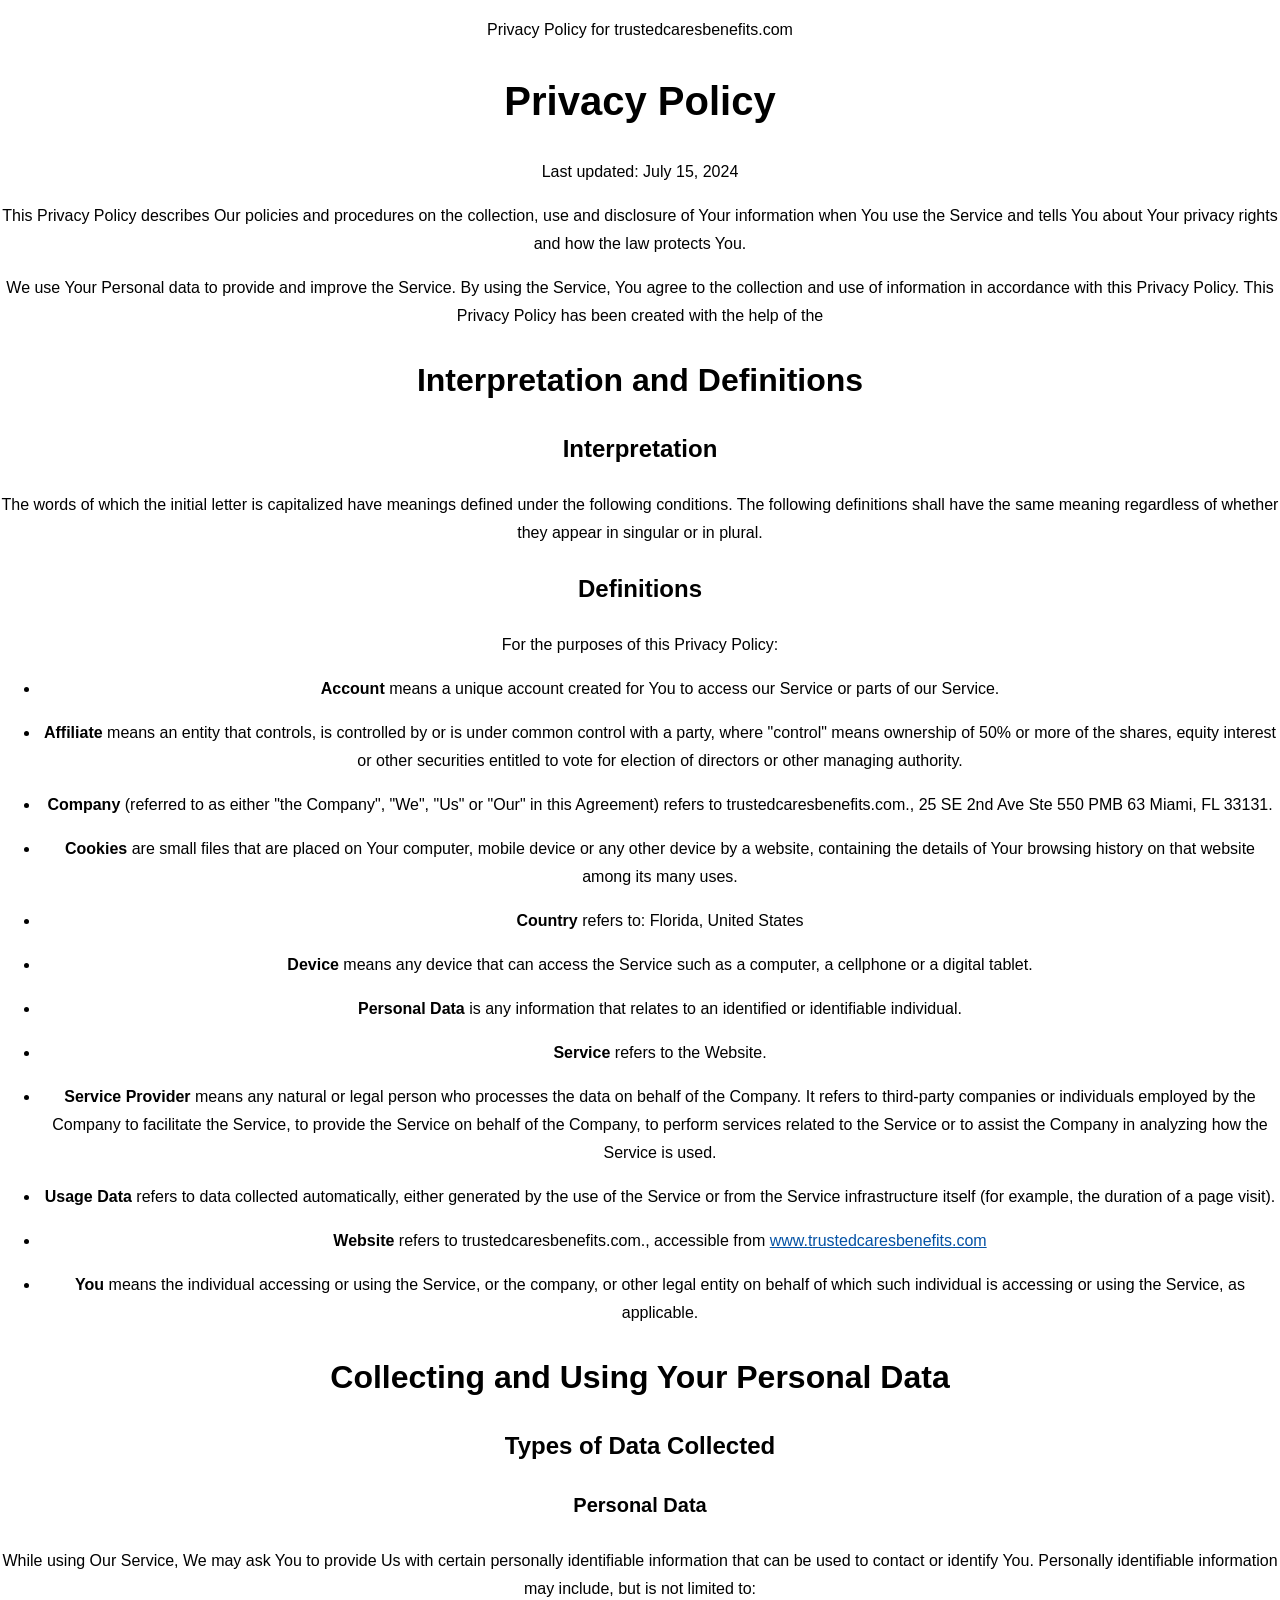
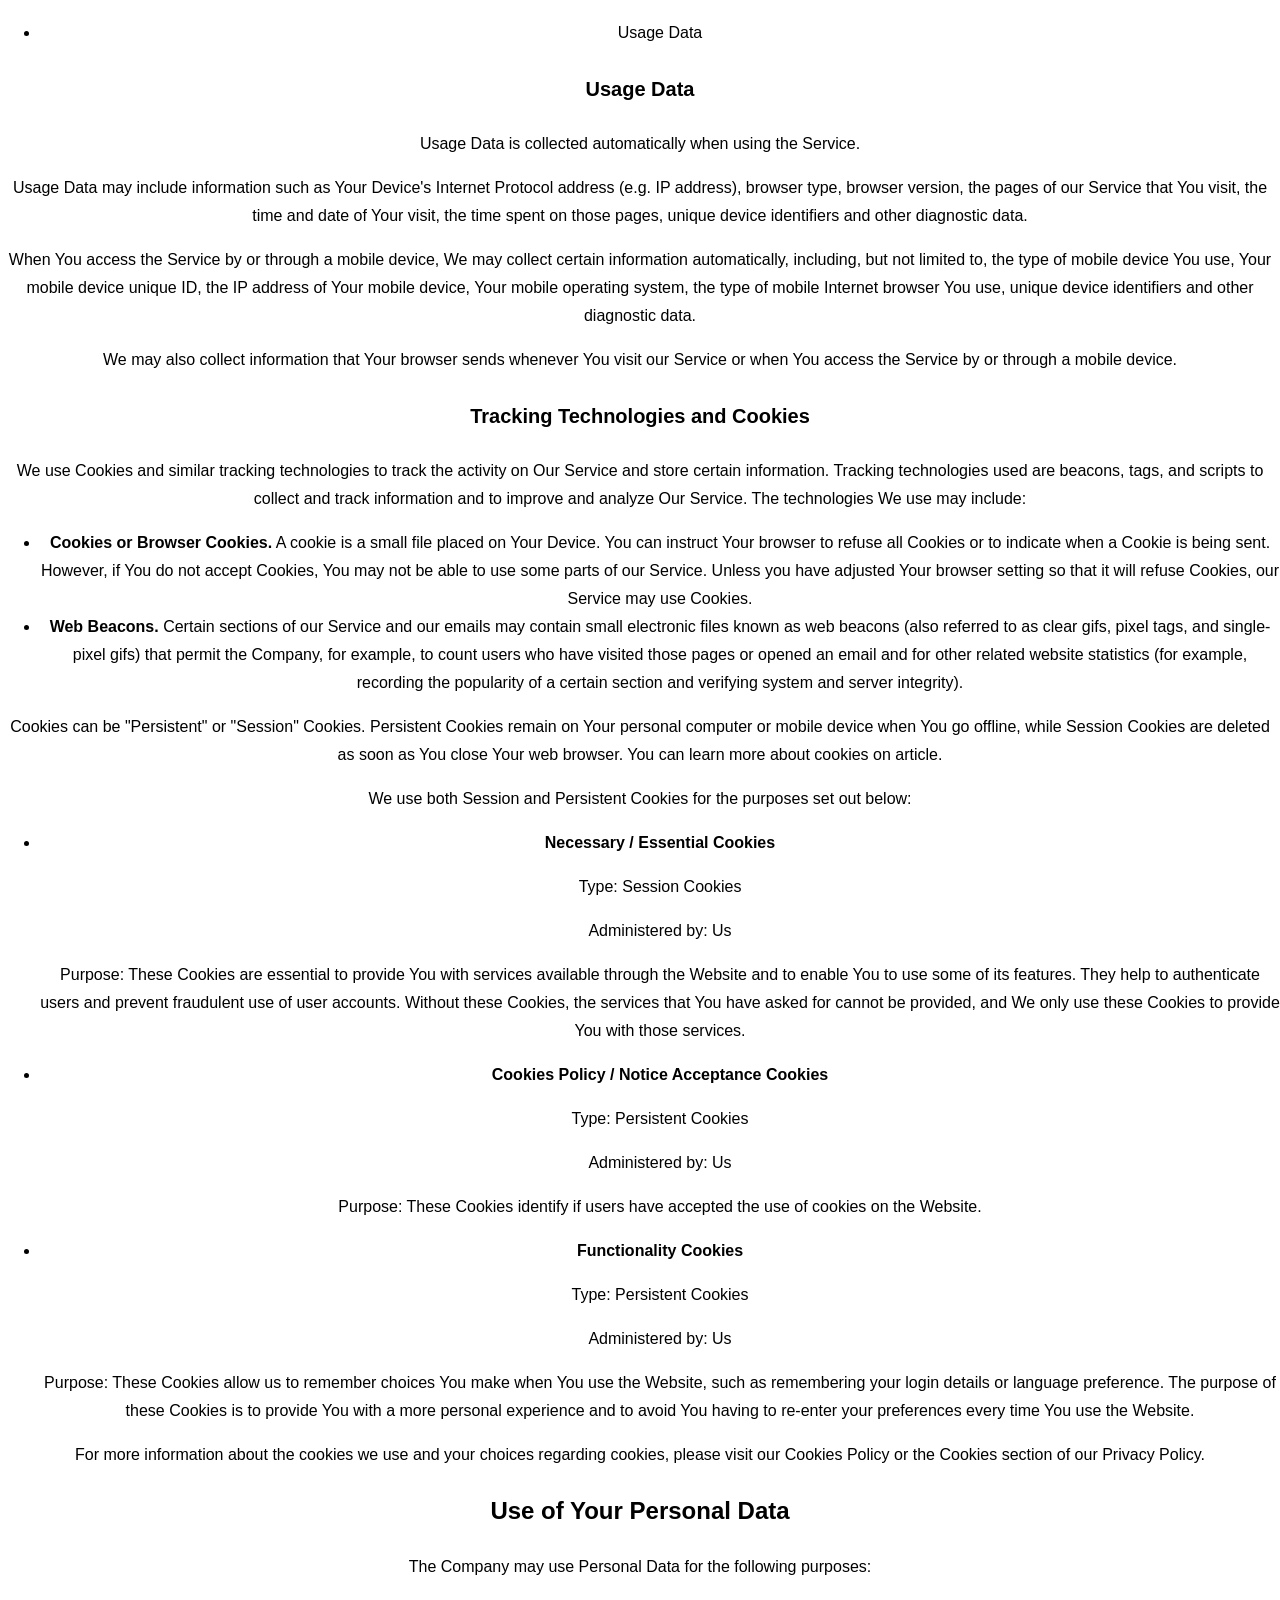
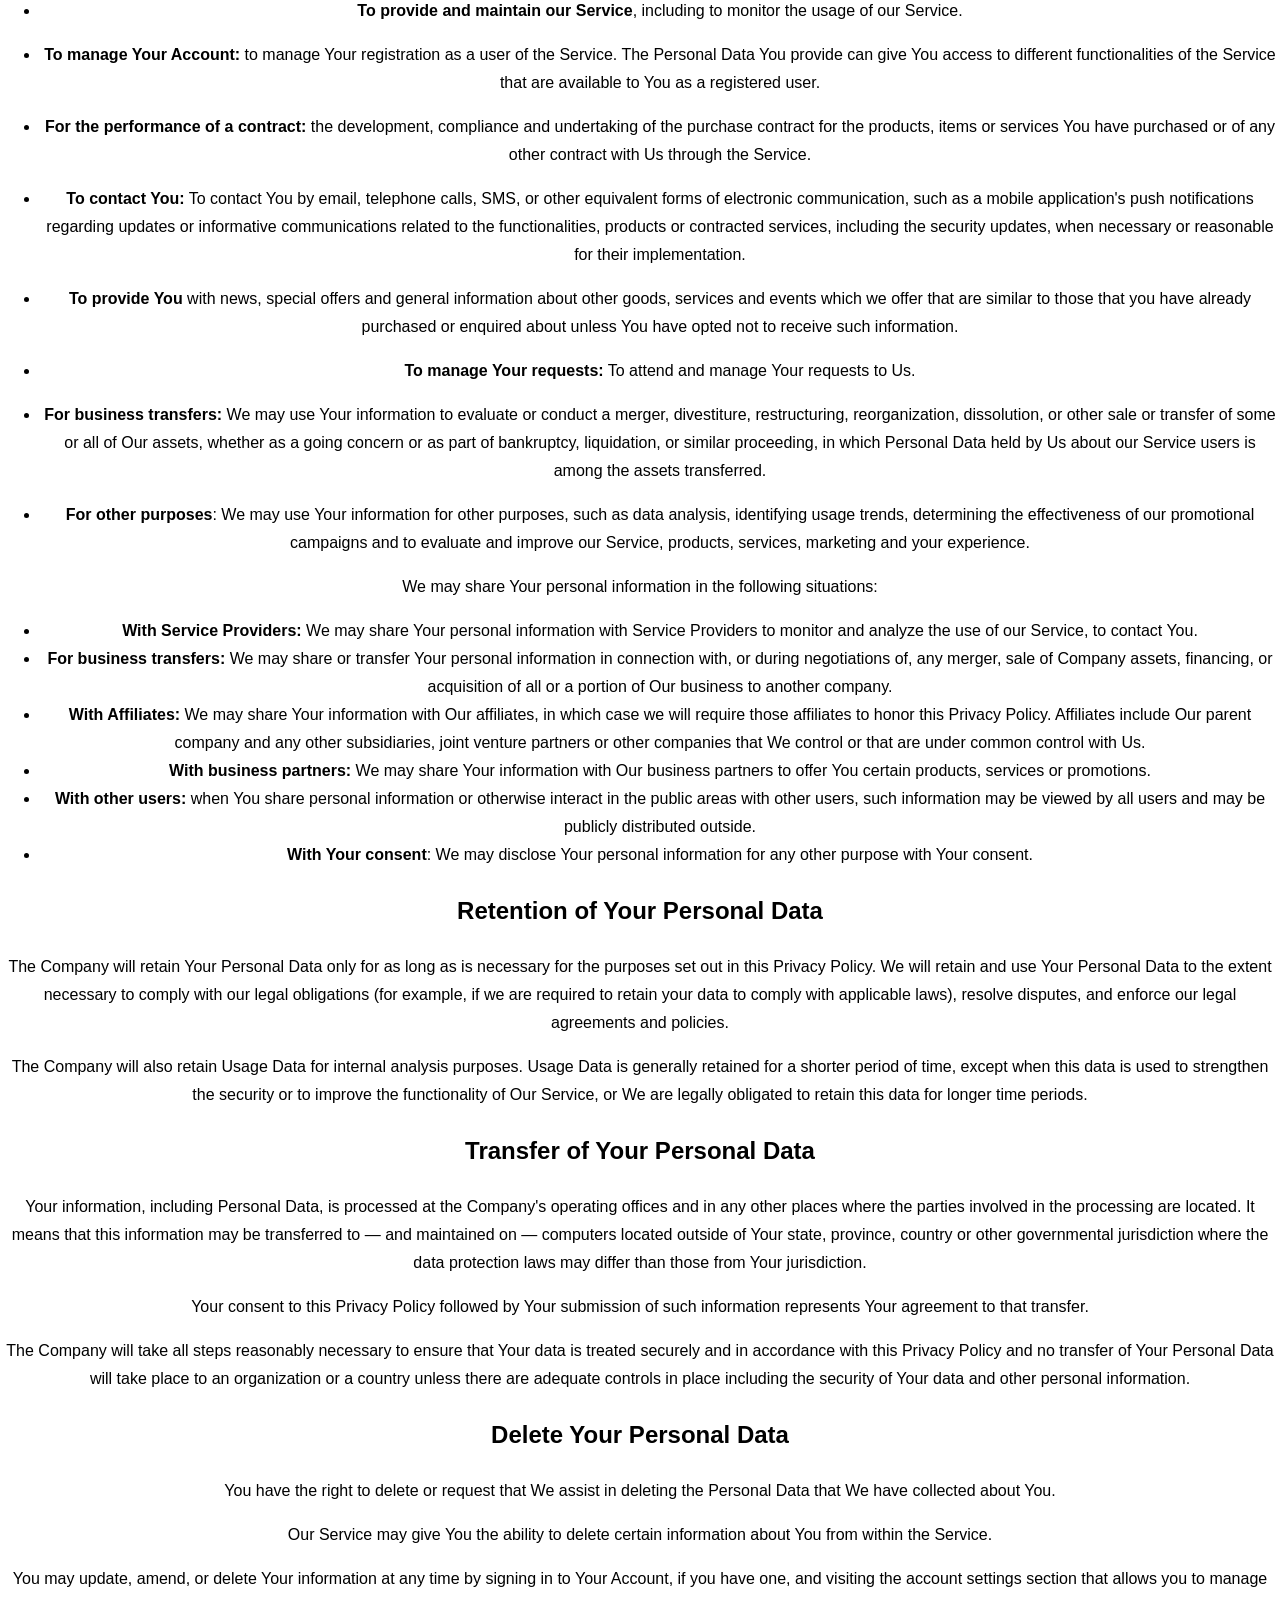
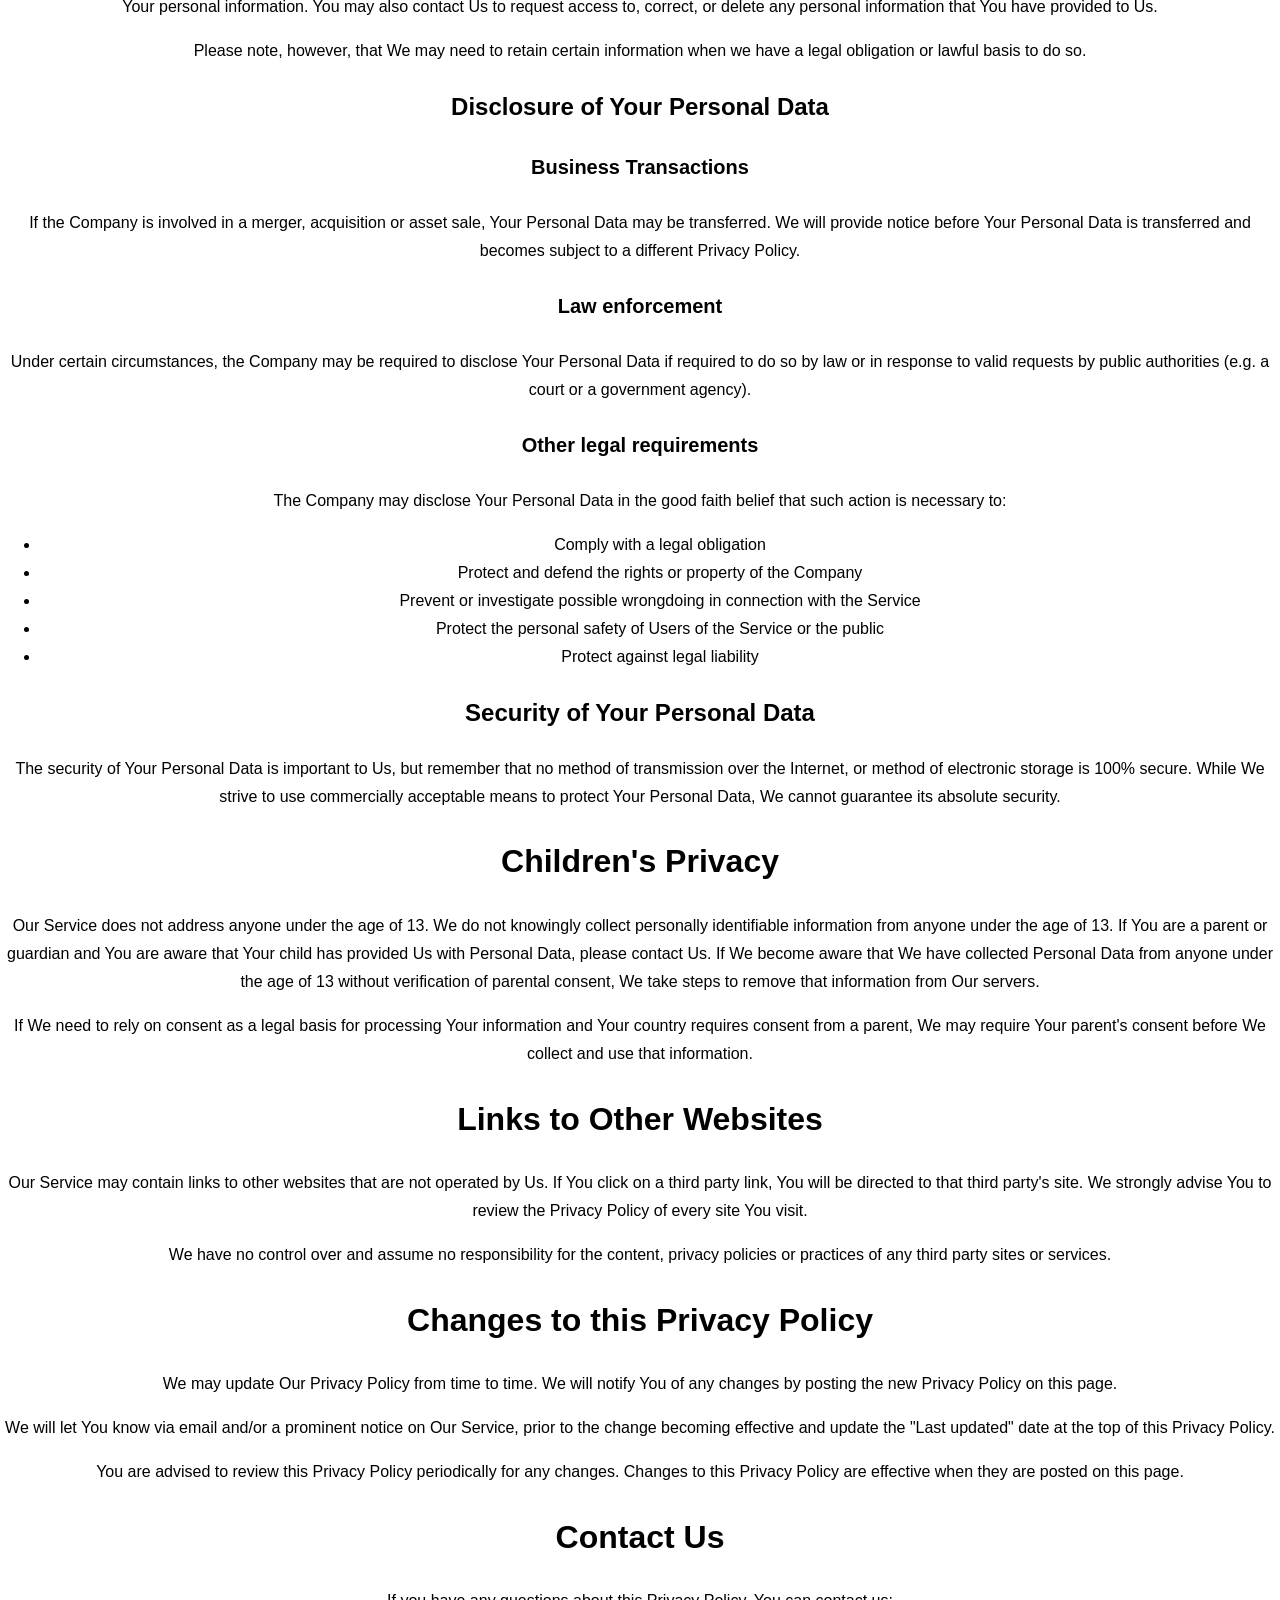
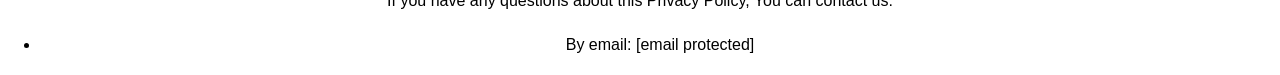
<file: privicy.html>
<!DOCTYPE html>
<html lang="en">
<head>
 <meta charset="UTF-8">
 <meta name="viewport" content="width=device-width, initial-scale=1.0">
 <title>Privacy Page</title>
 <link rel="stylesheet" href="terms.css">
</head>
<body>
 <div>
  <div className="page">
<div className="header">
<div className="container">
<p className="title">Privacy Policy for trustedcaresbenefits.com</p>
</div>
</div>
<div className="translations-content-container">
<div className="container">
<div className="tab-content translations-content-item en visible" id="en">
<h1>Privacy Policy</h1>
<p>Last updated: July 15, 2024</p>
<p>This Privacy Policy describes Our policies and procedures on the collection, use and disclosure of Your information when You use the Service and tells You about Your privacy rights and how the law protects You.</p>
<p>We use Your Personal data to provide and improve the Service. By using the Service, You agree to the collection and use of information in accordance with this Privacy Policy. This Privacy Policy has been created with the help of the 
<h2>Interpretation and Definitions</h2>
<h3>Interpretation</h3>
<p>The words of which the initial letter is capitalized have meanings defined under the following conditions. The following definitions shall have the same meaning regardless of whether they appear in singular or in plural.</p>
<h3>Definitions</h3>
<p>For the purposes of this Privacy Policy:</p>
<ul>
<li>
<p><strong>Account</strong> means a unique account created for You to access our Service or parts of our Service.</p>
</li>
<li>
<p><strong>Affiliate</strong> means an entity that controls, is controlled by or is under common control with a party, where &quot;control&quot; means ownership of 50% or more of the shares, equity interest or other securities entitled to vote for election of directors or other managing authority.</p>
</li>
<li>
<p><strong>Company</strong> (referred to as either &quot;the Company&quot;, &quot;We&quot;, &quot;Us&quot; or &quot;Our&quot; in this Agreement) refers to trustedcaresbenefits.com., 25 SE 2nd Ave Ste 550 PMB 63 Miami, FL 33131.</p>
</li>
<li>
<p><strong>Cookies</strong> are small files that are placed on Your computer, mobile device or any other device by a website, containing the details of Your browsing history on that website among its many uses.</p>
</li>
<li>
<p><strong>Country</strong> refers to: Florida, United States</p>
</li>
<li>
<p><strong>Device</strong> means any device that can access the Service such as a computer, a cellphone or a digital tablet.</p>
</li>
<li>
<p><strong>Personal Data</strong> is any information that relates to an identified or identifiable individual.</p>
</li>
<li>
<p><strong>Service</strong> refers to the Website.</p>
</li>
<li>
<p><strong>Service Provider</strong> means any natural or legal person who processes the data on behalf of the Company. It refers to third-party companies or individuals employed by the Company to facilitate the Service, to provide the Service on behalf of the Company, to perform services related to the Service or to assist the Company in analyzing how the Service is used.</p>
</li>
<li>
<p><strong>Usage Data</strong> refers to data collected automatically, either generated by the use of the Service or from the Service infrastructure itself (for example, the duration of a page visit).</p>
</li>
<li>
<p><strong>Website</strong> refers to trustedcaresbenefits.com., accessible from <a href="https://trustedcaresbenefits.com" rel="external nofollow noopener" target="_blank">www.trustedcaresbenefits.com</a></p>
</li>
<li>
<p><strong>You</strong> means the individual accessing or using the Service, or the company, or other legal entity on behalf of which such individual is accessing or using the Service, as applicable.</p>
</li>
</ul>
<h2>Collecting and Using Your Personal Data</h2>
<h3>Types of Data Collected</h3>
<h4>Personal Data</h4>
<p>While using Our Service, We may ask You to provide Us with certain personally identifiable information that can be used to contact or identify You. Personally identifiable information may include, but is not limited to:</p>
<ul>
<li>Usage Data</li>
</ul>
<h4>Usage Data</h4>
<p>Usage Data is collected automatically when using the Service.</p>
<p>Usage Data may include information such as Your Device's Internet Protocol address (e.g. IP address), browser type, browser version, the pages of our Service that You visit, the time and date of Your visit, the time spent on those pages, unique device identifiers and other diagnostic data.</p>
<p>When You access the Service by or through a mobile device, We may collect certain information automatically, including, but not limited to, the type of mobile device You use, Your mobile device unique ID, the IP address of Your mobile device, Your mobile operating system, the type of mobile Internet browser You use, unique device identifiers and other diagnostic data.</p>
<p>We may also collect information that Your browser sends whenever You visit our Service or when You access the Service by or through a mobile device.</p>
<h4>Tracking Technologies and Cookies</h4>
<p>We use Cookies and similar tracking technologies to track the activity on Our Service and store certain information. Tracking technologies used are beacons, tags, and scripts to collect and track information and to improve and analyze Our Service. The technologies We use may include:</p>
<ul>
<li><strong>Cookies or Browser Cookies.</strong> A cookie is a small file placed on Your Device. You can instruct Your browser to refuse all Cookies or to indicate when a Cookie is being sent. However, if You do not accept Cookies, You may not be able to use some parts of our Service. Unless you have adjusted Your browser setting so that it will refuse Cookies, our Service may use Cookies.</li>
<li><strong>Web Beacons.</strong> Certain sections of our Service and our emails may contain small electronic files known as web beacons (also referred to as clear gifs, pixel tags, and single-pixel gifs) that permit the Company, for example, to count users who have visited those pages or opened an email and for other related website statistics (for example, recording the popularity of a certain section and verifying system and server integrity).</li>
</ul>
<p>Cookies can be &quot;Persistent&quot; or &quot;Session&quot; Cookies. Persistent Cookies remain on Your personal computer or mobile device when You go offline, while Session Cookies are deleted as soon as You close Your web browser. You can learn more about cookies on  article.</p>
<p>We use both Session and Persistent Cookies for the purposes set out below:</p>
<ul>
<li>
<p><strong>Necessary / Essential Cookies</strong></p>
<p>Type: Session Cookies</p>
<p>Administered by: Us</p>
<p>Purpose: These Cookies are essential to provide You with services available through the Website and to enable You to use some of its features. They help to authenticate users and prevent fraudulent use of user accounts. Without these Cookies, the services that You have asked for cannot be provided, and We only use these Cookies to provide You with those services.</p>
</li>
<li>
<p><strong>Cookies Policy / Notice Acceptance Cookies</strong></p>
<p>Type: Persistent Cookies</p>
<p>Administered by: Us</p>
<p>Purpose: These Cookies identify if users have accepted the use of cookies on the Website.</p>
</li>
<li>
<p><strong>Functionality Cookies</strong></p>
<p>Type: Persistent Cookies</p>
<p>Administered by: Us</p>
<p>Purpose: These Cookies allow us to remember choices You make when You use the Website, such as remembering your login details or language preference. The purpose of these Cookies is to provide You with a more personal experience and to avoid You having to re-enter your preferences every time You use the Website.</p>
</li>
</ul>
<p>For more information about the cookies we use and your choices regarding cookies, please visit our Cookies Policy or the Cookies section of our Privacy Policy.</p>
<h3>Use of Your Personal Data</h3>
<p>The Company may use Personal Data for the following purposes:</p>
<ul>
<li>
<p><strong>To provide and maintain our Service</strong>, including to monitor the usage of our Service.</p>
</li>
<li>
<p><strong>To manage Your Account:</strong> to manage Your registration as a user of the Service. The Personal Data You provide can give You access to different functionalities of the Service that are available to You as a registered user.</p>
</li>
<li>
<p><strong>For the performance of a contract:</strong> the development, compliance and undertaking of the purchase contract for the products, items or services You have purchased or of any other contract with Us through the Service.</p>
</li>
<li>
<p><strong>To contact You:</strong> To contact You by email, telephone calls, SMS, or other equivalent forms of electronic communication, such as a mobile application's push notifications regarding updates or informative communications related to the functionalities, products or contracted services, including the security updates, when necessary or reasonable for their implementation.</p>
</li>
<li>
<p><strong>To provide You</strong> with news, special offers and general information about other goods, services and events which we offer that are similar to those that you have already purchased or enquired about unless You have opted not to receive such information.</p>
</li>
<li>
<p><strong>To manage Your requests:</strong> To attend and manage Your requests to Us.</p>
</li>
<li>
<p><strong>For business transfers:</strong> We may use Your information to evaluate or conduct a merger, divestiture, restructuring, reorganization, dissolution, or other sale or transfer of some or all of Our assets, whether as a going concern or as part of bankruptcy, liquidation, or similar proceeding, in which Personal Data held by Us about our Service users is among the assets transferred.</p>
</li>
<li>
<p><strong>For other purposes</strong>: We may use Your information for other purposes, such as data analysis, identifying usage trends, determining the effectiveness of our promotional campaigns and to evaluate and improve our Service, products, services, marketing and your experience.</p>
</li>
</ul>
<p>We may share Your personal information in the following situations:</p>
<ul>
<li><strong>With Service Providers:</strong> We may share Your personal information with Service Providers to monitor and analyze the use of our Service, to contact You.</li>
<li><strong>For business transfers:</strong> We may share or transfer Your personal information in connection with, or during negotiations of, any merger, sale of Company assets, financing, or acquisition of all or a portion of Our business to another company.</li>
<li><strong>With Affiliates:</strong> We may share Your information with Our affiliates, in which case we will require those affiliates to honor this Privacy Policy. Affiliates include Our parent company and any other subsidiaries, joint venture partners or other companies that We control or that are under common control with Us.</li>
<li><strong>With business partners:</strong> We may share Your information with Our business partners to offer You certain products, services or promotions.</li>
<li><strong>With other users:</strong> when You share personal information or otherwise interact in the public areas with other users, such information may be viewed by all users and may be publicly distributed outside.</li>
<li><strong>With Your consent</strong>: We may disclose Your personal information for any other purpose with Your consent.</li>
</ul>
<h3>Retention of Your Personal Data</h3>
<p>The Company will retain Your Personal Data only for as long as is necessary for the purposes set out in this Privacy Policy. We will retain and use Your Personal Data to the extent necessary to comply with our legal obligations (for example, if we are required to retain your data to comply with applicable laws), resolve disputes, and enforce our legal agreements and policies.</p>
<p>The Company will also retain Usage Data for internal analysis purposes. Usage Data is generally retained for a shorter period of time, except when this data is used to strengthen the security or to improve the functionality of Our Service, or We are legally obligated to retain this data for longer time periods.</p>
<h3>Transfer of Your Personal Data</h3>
<p>Your information, including Personal Data, is processed at the Company's operating offices and in any other places where the parties involved in the processing are located. It means that this information may be transferred to — and maintained on — computers located outside of Your state, province, country or other governmental jurisdiction where the data protection laws may differ than those from Your jurisdiction.</p>
<p>Your consent to this Privacy Policy followed by Your submission of such information represents Your agreement to that transfer.</p>
<p>The Company will take all steps reasonably necessary to ensure that Your data is treated securely and in accordance with this Privacy Policy and no transfer of Your Personal Data will take place to an organization or a country unless there are adequate controls in place including the security of Your data and other personal information.</p>
<h3>Delete Your Personal Data</h3>
<p>You have the right to delete or request that We assist in deleting the Personal Data that We have collected about You.</p>
<p>Our Service may give You the ability to delete certain information about You from within the Service.</p>
<p>You may update, amend, or delete Your information at any time by signing in to Your Account, if you have one, and visiting the account settings section that allows you to manage Your personal information. You may also contact Us to request access to, correct, or delete any personal information that You have provided to Us.</p>
<p>Please note, however, that We may need to retain certain information when we have a legal obligation or lawful basis to do so.</p>
<h3>Disclosure of Your Personal Data</h3>
<h4>Business Transactions</h4>
<p>If the Company is involved in a merger, acquisition or asset sale, Your Personal Data may be transferred. We will provide notice before Your Personal Data is transferred and becomes subject to a different Privacy Policy.</p>
<h4>Law enforcement</h4>
<p>Under certain circumstances, the Company may be required to disclose Your Personal Data if required to do so by law or in response to valid requests by public authorities (e.g. a court or a government agency).</p>
<h4>Other legal requirements</h4>
<p>The Company may disclose Your Personal Data in the good faith belief that such action is necessary to:</p>
<ul>
<li>Comply with a legal obligation</li>
<li>Protect and defend the rights or property of the Company</li>
<li>Prevent or investigate possible wrongdoing in connection with the Service</li>
<li>Protect the personal safety of Users of the Service or the public</li>
<li>Protect against legal liability</li>
</ul>
<h3>Security of Your Personal Data</h3>
<p>The security of Your Personal Data is important to Us, but remember that no method of transmission over the Internet, or method of electronic storage is 100% secure. While We strive to use commercially acceptable means to protect Your Personal Data, We cannot guarantee its absolute security.</p>
<h2>Children's Privacy</h2>
<p>Our Service does not address anyone under the age of 13. We do not knowingly collect personally identifiable information from anyone under the age of 13. If You are a parent or guardian and You are aware that Your child has provided Us with Personal Data, please contact Us. If We become aware that We have collected Personal Data from anyone under the age of 13 without verification of parental consent, We take steps to remove that information from Our servers.</p>
<p>If We need to rely on consent as a legal basis for processing Your information and Your country requires consent from a parent, We may require Your parent's consent before We collect and use that information.</p>
<h2>Links to Other Websites</h2>
<p>Our Service may contain links to other websites that are not operated by Us. If You click on a third party link, You will be directed to that third party's site. We strongly advise You to review the Privacy Policy of every site You visit.</p>
<p>We have no control over and assume no responsibility for the content, privacy policies or practices of any third party sites or services.</p>
<h2>Changes to this Privacy Policy</h2>
<p>We may update Our Privacy Policy from time to time. We will notify You of any changes by posting the new Privacy Policy on this page.</p>
<p>We will let You know via email and/or a prominent notice on Our Service, prior to the change becoming effective and update the &quot;Last updated&quot; date at the top of this Privacy Policy.</p>
<p>You are advised to review this Privacy Policy periodically for any changes. Changes to this Privacy Policy are effective when they are posted on this page.</p>
<h2>Contact Us</h2>
<p>If you have any questions about this Privacy Policy, You can contact us:</p>
<ul>
<li>By email: <a href="/cdn-cgi/l/email-protection" className="__cf_email__" data-cfemail="790a0c0909160b0d391f16161d181515160e18171a1c0a57160b1e">[email&#160;protected]</a></li>
</ul>
</div>
</div>
</div>

<div className="footer">
<div className="container">
</div>
</div>
</div>

</div>
</body>
</html>
</file>
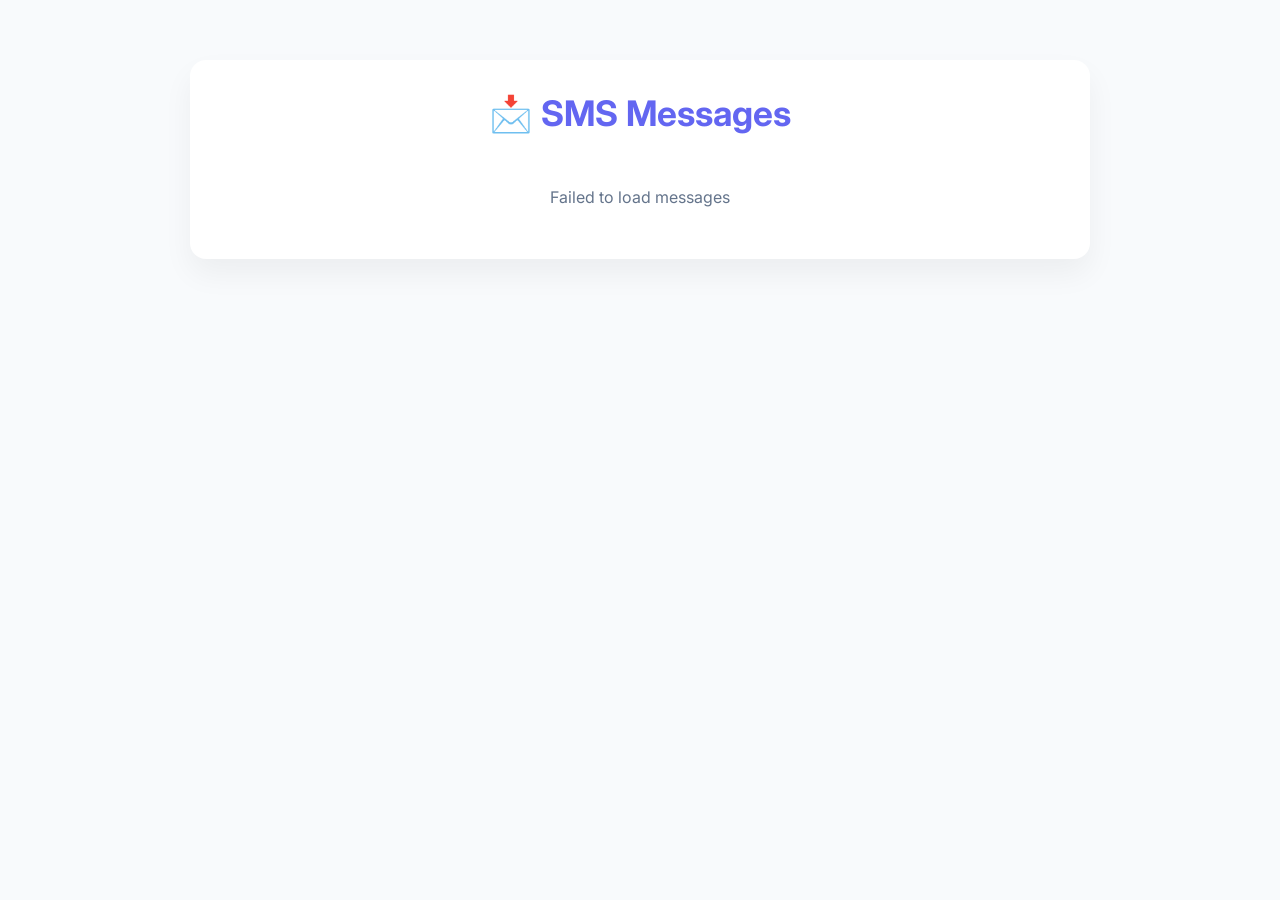
<file: tamanna.html>
<!DOCTYPE html>
<html lang="en">
<head>
  <meta charset="UTF-8" />
  <meta name="viewport" content="width=device-width, initial-scale=1.0"/>
  <title>SMS Messages</title>
  <link href="https://fonts.googleapis.com/css2?family=Inter:wght@400;600;700&display=swap" rel="stylesheet">
  <style>
    :root {
      --primary: #6366f1;
      --bg: #f8fafc;
      --card-bg: #ffffff;
      --text: #1e293b;
      --muted: #64748b;
      --border: #e2e8f0;
    }

    * {
      margin: 0;
      padding: 0;
      box-sizing: border-box;
    }

    body {
      font-family: 'Inter', sans-serif;
      background-color: var(--bg);
      color: var(--text);
      display: flex;
      justify-content: center;
      align-items: flex-start;
      padding: 60px 20px;
      min-height: 100vh;
    }

    .container {
      width: 100%;
      max-width: 900px;
      background-color: var(--card-bg);
      border-radius: 16px;
      box-shadow: 0 15px 30px rgba(0, 0, 0, 0.05);
      padding: 32px;
    }

    .title {
      font-size: 2.2rem;
      font-weight: 700;
      color: var(--primary);
      text-align: center;
      margin-bottom: 32px;
    }

    .messages {
      max-height: 600px;
      overflow-y: auto;
      display: flex;
      flex-direction: column;
      gap: 20px;
    }

    .message {
      background-color: #f9fafb;
      border-left: 4px solid var(--primary);
      padding: 20px;
      border-radius: 12px;
      transition: transform 0.2s ease;
    }

    .message:hover {
      transform: translateY(-2px);
      box-shadow: 0 8px 20px rgba(0, 0, 0, 0.05);
    }

    .message-header {
      font-weight: 600;
      font-size: 1rem;
      color: var(--primary);
    }

    .message-body {
      margin-top: 12px;
      font-size: 1rem;
      line-height: 1.5;
      color: var(--text);
    }

    .message-footer {
      margin-top: 14px;
      font-size: 0.85rem;
      color: var(--muted);
      text-align: right;
    }

    .empty-state {
      text-align: center;
      font-size: 1rem;
      color: var(--muted);
      padding: 20px;
    }

    /* Scrollbar styling */
    .messages::-webkit-scrollbar {
      width: 6px;
    }
    .messages::-webkit-scrollbar-thumb {
      background-color: var(--primary);
      border-radius: 20px;
    }
  </style>
</head>
<body>
  <div class="container">
    <h1 class="title">📩 SMS Messages</h1>
    <div id="messages" class="messages"></div>
  </div>

  <script>
    async function fetchMessages() {
      try {
        const response = await fetch('https://theplush.co/api/sms');
        if (!response.ok) throw new Error('Failed to fetch messages');

        const messages = await response.json();
        const messagesContainer = document.getElementById('messages');
        messagesContainer.innerHTML = '';

        if (messages.length === 0) {
          messagesContainer.innerHTML = `<div class="empty-state">No messages found</div>`;
        } else {
          messages.forEach((message) => {
            const messageElement = document.createElement('div');
            messageElement.classList.add('message');
            messageElement.innerHTML = `
              <div class="message-header">From: ${message.sender}</div>
              <div class="message-body">${message.body}</div>
              <div class="message-footer">Received: ${new Date(message.timestamp).toLocaleString()}</div>
            `;
            messagesContainer.appendChild(messageElement);
          });
        }
      } catch (error) {
        console.error('Error fetching messages:', error);
        document.getElementById('messages').innerHTML = `<div class="empty-state">Failed to load messages</div>`;
      }
    }

    window.onload = fetchMessages;
  </script>
</body>
</html>
</file>
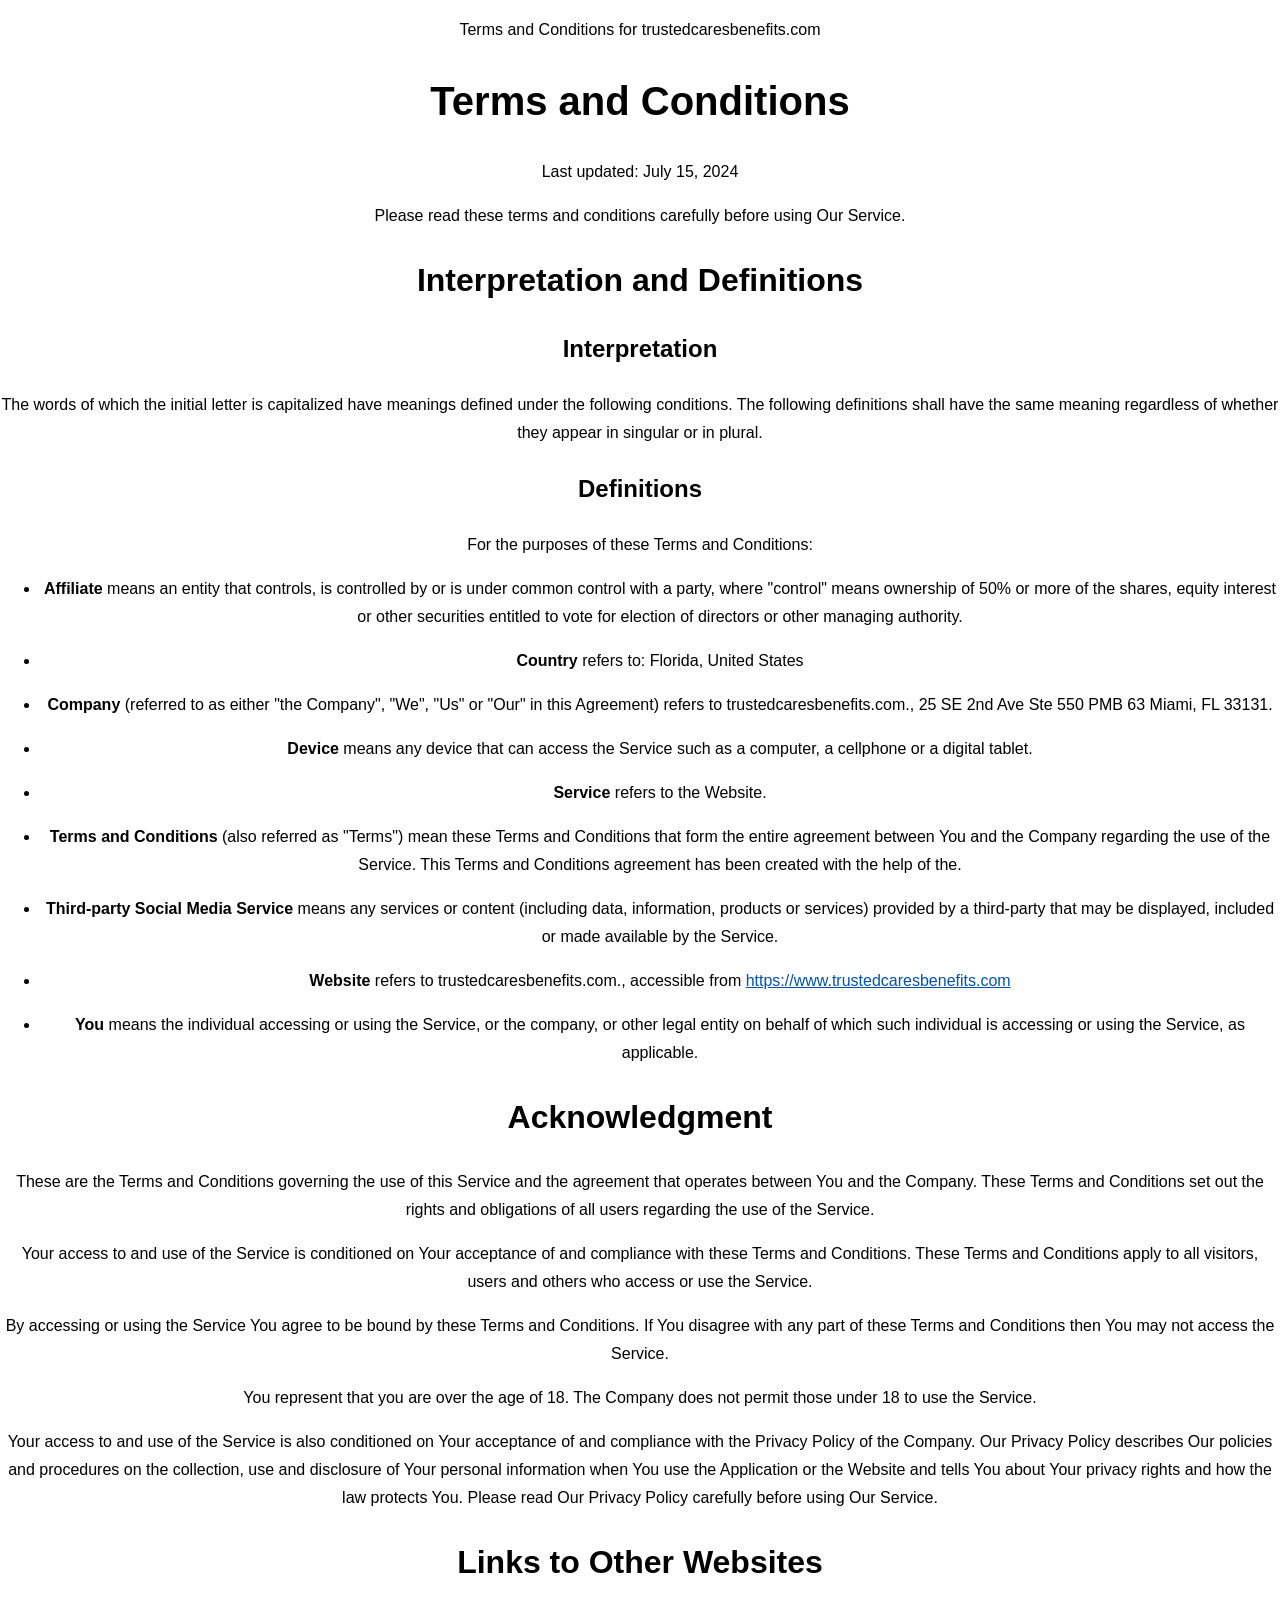
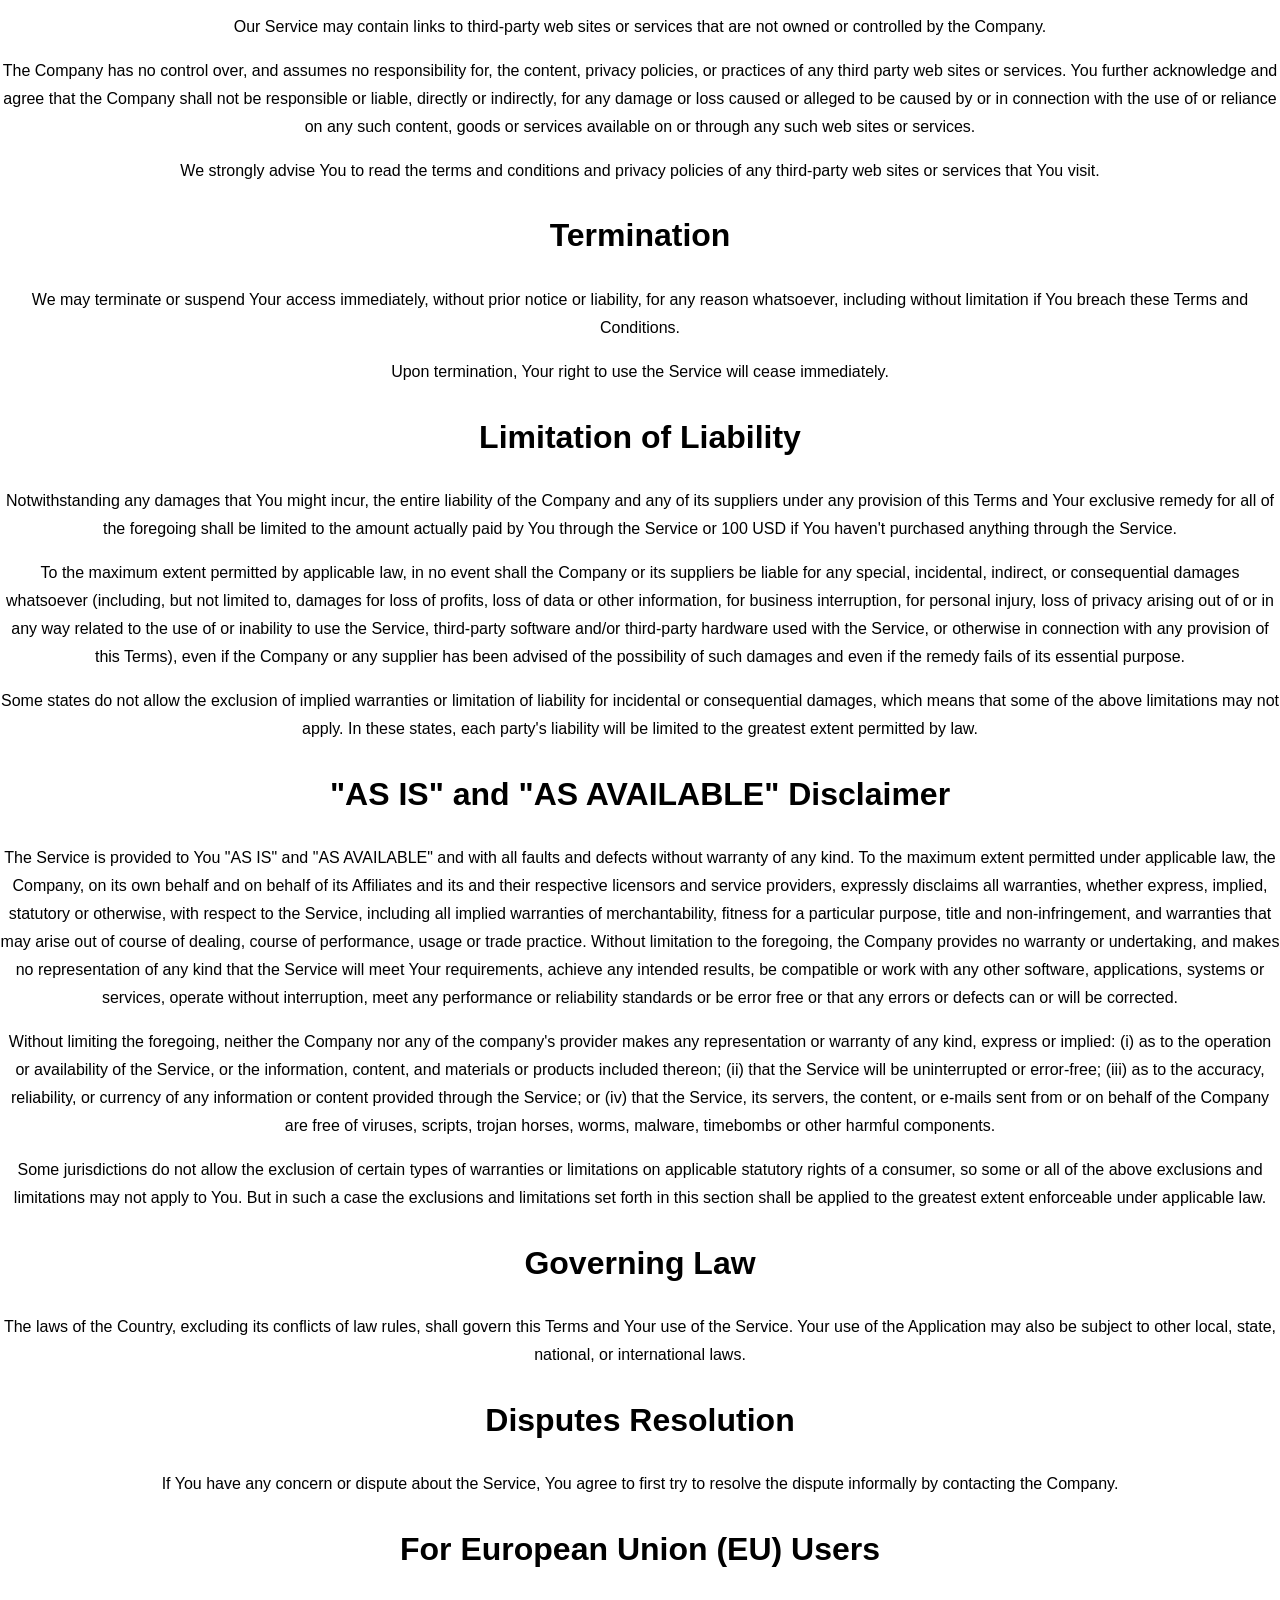
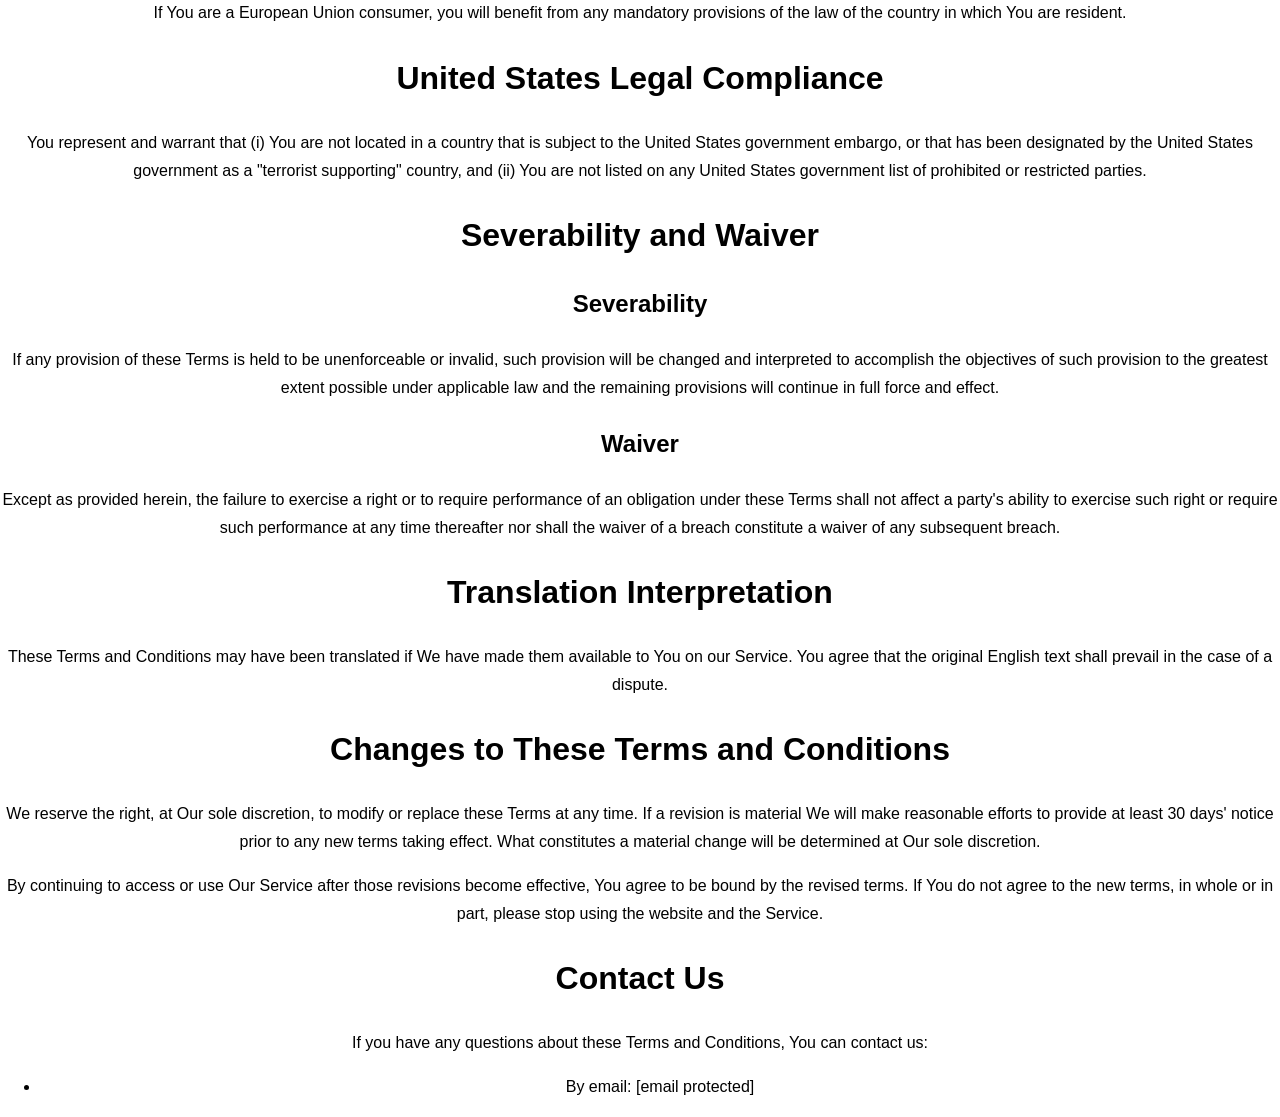
<file: terms.html>
<!DOCTYPE html>
<html lang="en">
<head>
 <meta charset="UTF-8">
 <meta name="viewport" content="width=device-width, initial-scale=1.0">
 <title>Terms And Conditions</title>
 <link rel="stylesheet" href="terms.css">
</head>
<body>
 <div className="page">
  <div className="header">
  <div className="container">
  <p className="title">Terms and Conditions for trustedcaresbenefits.com</p>
  </div>
  </div>
  <div className="translations-content-container">
  <div className="container">
  <div className="tab-content translations-content-item en visible" id="en">
  <h1>Terms and Conditions</h1>
  <p>Last updated: July 15, 2024</p>
  <p>Please read these terms and conditions carefully before using Our Service.</p>
  <h2>Interpretation and Definitions</h2>
  <h3>Interpretation</h3>
  <p>The words of which the initial letter is capitalized have meanings defined under the following conditions. The following definitions shall have the same meaning regardless of whether they appear in singular or in plural.</p>
  <h3>Definitions</h3>
  <p>For the purposes of these Terms and Conditions:</p>
  <ul>
  <li>
  <p><strong>Affiliate</strong> means an entity that controls, is controlled by or is under common control with a party, where &quot;control&quot; means ownership of 50% or more of the shares, equity interest or other securities entitled to vote for election of directors or other managing authority.</p>
  </li>
  <li>
  <p><strong>Country</strong> refers to: Florida, United States</p>
  </li>
  <li>
  <p><strong>Company</strong> (referred to as either &quot;the Company&quot;, &quot;We&quot;, &quot;Us&quot; or &quot;Our&quot; in this Agreement) refers to trustedcaresbenefits.com., 25 SE 2nd Ave Ste 550 PMB 63 Miami, FL 33131.</p>
  </li>
  <li>
  <p><strong>Device</strong> means any device that can access the Service such as a computer, a cellphone or a digital tablet.</p>
  </li>
  <li>
  <p><strong>Service</strong> refers to the Website.</p>
  </li>
  <li>
  <p><strong>Terms and Conditions</strong> (also referred as &quot;Terms&quot;) mean these Terms and Conditions that form the entire agreement between You and the Company regarding the use of the Service. This Terms and Conditions agreement has been created with the help of the.</p>
  </li>
  <li>
  <p><strong>Third-party Social Media Service</strong> means any services or content (including data, information, products or services) provided by a third-party that may be displayed, included or made available by the Service.</p>
  </li>
  <li>
  <p><strong>Website</strong> refers to trustedcaresbenefits.com., accessible from <a href="www.trustedcaresbenefits.com" rel="external nofollow noopener" target="_blank">https://www.trustedcaresbenefits.com</a></p>
  </li>
  <li>
  <p><strong>You</strong> means the individual accessing or using the Service, or the company, or other legal entity on behalf of which such individual is accessing or using the Service, as applicable.</p>
  </li>
  </ul>
  <h2>Acknowledgment</h2>
  <p>These are the Terms and Conditions governing the use of this Service and the agreement that operates between You and the Company. These Terms and Conditions set out the rights and obligations of all users regarding the use of the Service.</p>
  <p>Your access to and use of the Service is conditioned on Your acceptance of and compliance with these Terms and Conditions. These Terms and Conditions apply to all visitors, users and others who access or use the Service.</p>
  <p>By accessing or using the Service You agree to be bound by these Terms and Conditions. If You disagree with any part of these Terms and Conditions then You may not access the Service.</p>
  <p>You represent that you are over the age of 18. The Company does not permit those under 18 to use the Service.</p>
  <p>Your access to and use of the Service is also conditioned on Your acceptance of and compliance with the Privacy Policy of the Company. Our Privacy Policy describes Our policies and procedures on the collection, use and disclosure of Your personal information when You use the Application or the Website and tells You about Your privacy rights and how the law protects You. Please read Our Privacy Policy carefully before using Our Service.</p>
  <h2>Links to Other Websites</h2>
  <p>Our Service may contain links to third-party web sites or services that are not owned or controlled by the Company.</p>
  <p>The Company has no control over, and assumes no responsibility for, the content, privacy policies, or practices of any third party web sites or services. You further acknowledge and agree that the Company shall not be responsible or liable, directly or indirectly, for any damage or loss caused or alleged to be caused by or in connection with the use of or reliance on any such content, goods or services available on or through any such web sites or services.</p>
  <p>We strongly advise You to read the terms and conditions and privacy policies of any third-party web sites or services that You visit.</p>
  <h2>Termination</h2>
  <p>We may terminate or suspend Your access immediately, without prior notice or liability, for any reason whatsoever, including without limitation if You breach these Terms and Conditions.</p>
  <p>Upon termination, Your right to use the Service will cease immediately.</p>
  <h2>Limitation of Liability</h2>
  <p>Notwithstanding any damages that You might incur, the entire liability of the Company and any of its suppliers under any provision of this Terms and Your exclusive remedy for all of the foregoing shall be limited to the amount actually paid by You through the Service or 100 USD if You haven't purchased anything through the Service.</p>
  <p>To the maximum extent permitted by applicable law, in no event shall the Company or its suppliers be liable for any special, incidental, indirect, or consequential damages whatsoever (including, but not limited to, damages for loss of profits, loss of data or other information, for business interruption, for personal injury, loss of privacy arising out of or in any way related to the use of or inability to use the Service, third-party software and/or third-party hardware used with the Service, or otherwise in connection with any provision of this Terms), even if the Company or any supplier has been advised of the possibility of such damages and even if the remedy fails of its essential purpose.</p>
  <p>Some states do not allow the exclusion of implied warranties or limitation of liability for incidental or consequential damages, which means that some of the above limitations may not apply. In these states, each party's liability will be limited to the greatest extent permitted by law.</p>
  <h2>&quot;AS IS&quot; and &quot;AS AVAILABLE&quot; Disclaimer</h2>
  <p>The Service is provided to You &quot;AS IS&quot; and &quot;AS AVAILABLE&quot; and with all faults and defects without warranty of any kind. To the maximum extent permitted under applicable law, the Company, on its own behalf and on behalf of its Affiliates and its and their respective licensors and service providers, expressly disclaims all warranties, whether express, implied, statutory or otherwise, with respect to the Service, including all implied warranties of merchantability, fitness for a particular purpose, title and non-infringement, and warranties that may arise out of course of dealing, course of performance, usage or trade practice. Without limitation to the foregoing, the Company provides no warranty or undertaking, and makes no representation of any kind that the Service will meet Your requirements, achieve any intended results, be compatible or work with any other software, applications, systems or services, operate without interruption, meet any performance or reliability standards or be error free or that any errors or defects can or will be corrected.</p>
  <p>Without limiting the foregoing, neither the Company nor any of the company's provider makes any representation or warranty of any kind, express or implied: (i) as to the operation or availability of the Service, or the information, content, and materials or products included thereon; (ii) that the Service will be uninterrupted or error-free; (iii) as to the accuracy, reliability, or currency of any information or content provided through the Service; or (iv) that the Service, its servers, the content, or e-mails sent from or on behalf of the Company are free of viruses, scripts, trojan horses, worms, malware, timebombs or other harmful components.</p>
  <p>Some jurisdictions do not allow the exclusion of certain types of warranties or limitations on applicable statutory rights of a consumer, so some or all of the above exclusions and limitations may not apply to You. But in such a case the exclusions and limitations set forth in this section shall be applied to the greatest extent enforceable under applicable law.</p>
  <h2>Governing Law</h2>
  <p>The laws of the Country, excluding its conflicts of law rules, shall govern this Terms and Your use of the Service. Your use of the Application may also be subject to other local, state, national, or international laws.</p>
  <h2>Disputes Resolution</h2>
  <p>If You have any concern or dispute about the Service, You agree to first try to resolve the dispute informally by contacting the Company.</p>
  <h2>For European Union (EU) Users</h2>
  <p>If You are a European Union consumer, you will benefit from any mandatory provisions of the law of the country in which You are resident.</p>
  <h2>United States Legal Compliance</h2>
  <p>You represent and warrant that (i) You are not located in a country that is subject to the United States government embargo, or that has been designated by the United States government as a &quot;terrorist supporting&quot; country, and (ii) You are not listed on any United States government list of prohibited or restricted parties.</p>
  <h2>Severability and Waiver</h2>
  <h3>Severability</h3>
  <p>If any provision of these Terms is held to be unenforceable or invalid, such provision will be changed and interpreted to accomplish the objectives of such provision to the greatest extent possible under applicable law and the remaining provisions will continue in full force and effect.</p>
  <h3>Waiver</h3>
  <p>Except as provided herein, the failure to exercise a right or to require performance of an obligation under these Terms shall not affect a party's ability to exercise such right or require such performance at any time thereafter nor shall the waiver of a breach constitute a waiver of any subsequent breach.</p>
  <h2>Translation Interpretation</h2>
  <p>These Terms and Conditions may have been translated if We have made them available to You on our Service.
  You agree that the original English text shall prevail in the case of a dispute.</p>
  <h2>Changes to These Terms and Conditions</h2>
  <p>We reserve the right, at Our sole discretion, to modify or replace these Terms at any time. If a revision is material We will make reasonable efforts to provide at least 30 days' notice prior to any new terms taking effect. What constitutes a material change will be determined at Our sole discretion.</p>
  <p>By continuing to access or use Our Service after those revisions become effective, You agree to be bound by the revised terms. If You do not agree to the new terms, in whole or in part, please stop using the website and the Service.</p>
  <h2>Contact Us</h2>
  <p>If you have any questions about these Terms and Conditions, You can contact us:</p>
  <ul>
  <li>By email: <a href="/cdn-cgi/l/email-protection" className="__cf_email__" data-cfemail="c7b4b2b7b7a8b5b387a1a8a8a3a6ababa8b0a6a9a4a2b4e9a8b5a0">[email&#160;protected]</a></li>
  </ul>
  </div>
  </div>
  </div>
  
  <div className="footer">
  <div className="container">
  </div>
  </div>
  </div>
</body>
</html>
</file>
<file: css/post-7.css>
.elementor-kit-7{--e-global-color-primary:#65AFFF;--e-global-color-secondary:#094B83;--e-global-color-text:#152656;--e-global-color-accent:#FF66B3;--e-global-color-e68afdb:#F2DFD7;--e-global-color-943ed02:#F2DFD7;--e-global-color-930f7dc:#EEF7FF;--e-global-color-96fdad2:#DAEBFF;--e-global-color-624942c:#BDDDFF;--e-global-color-30e3a7e:#90C9FF;--e-global-color-0802a67:#65AFFF;--e-global-color-509144d:#3587FC;--e-global-color-542e8e1:#1F68F1;--e-global-color-9087c7b:#1751DE;--e-global-color-f64dac6:#1943B4;--e-global-color-8ac5eea:#1A3C8E;--e-global-color-427d3c7:#152656;--e-global-color-7b2a0cd:#FEF1F5;--e-global-color-65c69ed:#FEE6F0;--e-global-color-a4c0c9f:#FFCCE3;--e-global-color-bb8e50f:#FFA3D0;--e-global-color-ba0a994:#FF66B3;--e-global-color-0aa5a61:#FA389C;--e-global-color-2d77f13:#EA1A86;--e-global-color-198cf07:#CD0A75;--e-global-color-71b5688:#A70C66;--e-global-color-ca2f7b4:#8A0F5D;--e-global-color-3683091:#56013B;--e-global-color-9423fcd:#FCFCFC;--e-global-color-01b7c34:#F0F0F0;--e-global-color-35f40d4:#D9D9D9;--e-global-color-48a980f:#B8B8B8;--e-global-color-2bc1eea:#8F8F8F;--e-global-color-8768d1c:#757575;--e-global-color-f79764b:#636363;--e-global-color-ec73ad3:#575757;--e-global-color-f99ccdc:#4D4D4D;--e-global-color-9724570:#454545;--e-global-color-840a7dd:#0F0F0F;--e-global-color-f9a9887:#FFFAFF;--e-global-typography-primary-font-family:"Degular";--e-global-typography-primary-font-weight:900;--e-global-typography-secondary-font-family:"Degular";--e-global-typography-secondary-font-weight:400;--e-global-typography-text-font-family:"Degular";--e-global-typography-text-font-weight:400;--e-global-typography-accent-font-family:"Degular";--e-global-typography-accent-font-weight:500;--e-global-typography-5da39d2-font-family:"Degular";--e-global-typography-5da39d2-font-size:16px;--e-global-typography-5da39d2-font-weight:400;--e-global-typography-3f17587-font-family:"Degular";--e-global-typography-3f17587-font-weight:400;--e-global-typography-3f17587-line-height:1.2;--e-global-typography-48371df-font-family:"Degular";--e-global-typography-48371df-font-size:20px;--e-global-typography-48371df-font-weight:600;--e-global-typography-48371df-line-height:1.3;--e-global-typography-5970bab-font-family:"Degular";--e-global-typography-5970bab-font-size:13px;--e-global-typography-5970bab-font-weight:400;--e-global-typography-5970bab-letter-spacing:1.3;--e-global-typography-0497980-font-family:"Degular";--e-global-typography-0497980-font-size:14px;--e-global-typography-0497980-font-weight:700;--e-global-typography-69fd35a-font-family:"Degular";--e-global-typography-69fd35a-font-size:14px;--e-global-typography-69fd35a-font-weight:400;color:var( --e-global-color-840a7dd );font-family:"Degular", Sans-serif;font-size:20px;font-weight:400;line-height:1.2;}.elementor-kit-7 h1{color:var( --e-global-color-840a7dd );font-family:"Nacelle", Sans-serif;font-size:43px;font-weight:700;line-height:1.2;}.elementor-kit-7 h2{color:var( --e-global-color-840a7dd );font-family:"Nacelle", Sans-serif;font-size:34px;font-weight:700;line-height:1.2;}.elementor-kit-7 h3{font-family:"Nacelle", Sans-serif;font-size:21px;font-weight:700;line-height:1.2;}.elementor-kit-7 h4{color:var( --e-global-color-840a7dd );font-size:20px;font-weight:700;letter-spacing:1.2px;}.elementor-kit-7 h5{color:var( --e-global-color-840a7dd );}.elementor-kit-7 h6{color:var( --e-global-color-840a7dd );}.elementor-section.elementor-section-boxed > .elementor-container{max-width:1140px;}.e-con{--container-max-width:1140px;}.elementor-widget:not(:last-child){margin-block-end:20px;}.elementor-element{--widgets-spacing:20px 20px;}{}h1.entry-title{display:var(--page-title-display);}.elementor-kit-7 e-page-transition{background-color:#FFBC7D;}@media(max-width:1024px){.elementor-kit-7{--e-global-typography-48371df-font-size:18px;}.elementor-kit-7 h1{font-size:30px;}.elementor-kit-7 h2{font-size:24px;}.elementor-kit-7 h3{font-size:17px;}.elementor-section.elementor-section-boxed > .elementor-container{max-width:90%;}.e-con{--container-max-width:90%;}}@media(max-width:767px){.elementor-section.elementor-section-boxed > .elementor-container{max-width:90%;}.e-con{--container-max-width:90%;}}/* Start Custom Fonts CSS */@font-face {
	font-family: 'Degular';
	font-style: normal;
	font-weight: 900;
	font-display: auto;
	src: url('../fonts/Degular-Black-1.eot');
	src: url('../fonts/Degular-Black-1.eot#iefix') format('embedded-opentype'),
		url('../fonts/Degular-Black.woff2') format('woff2'),
		url('../fonts/Degular-Black.woff') format('woff'),
		url('../fonts/Degular-Black.ttf') format('truetype'),
		url('../images/Degular-Black.svg#Degular') format('svg');
}
@font-face {
	font-family: 'Degular';
	font-style: italic;
	font-weight: 900;
	font-display: auto;
	src: url('../fonts/Degular-BlackItalic.eot');
	src: url('../fonts/Degular-BlackItalic.eot#iefix') format('embedded-opentype'),
		url('../fonts/Degular-BlackItalic.woff2') format('woff2'),
		url('../fonts/Degular-BlackItalic.woff') format('woff'),
		url('../fonts/Degular-BlackItalic.ttf') format('truetype'),
		url('../images/Degular-BlackItalic.svg#Degular') format('svg');
}
@font-face {
	font-family: 'Degular';
	font-style: normal;
	font-weight: 700;
	font-display: auto;
	src: url('../fonts/Degular-Bold.eot');
	src: url('../fonts/Degular-Bold.eot#iefix') format('embedded-opentype'),
		url('../fonts/Degular-Bold.woff2') format('woff2'),
		url('../fonts/Degular-Bold.woff') format('woff'),
		url('../fonts/Degular-Bold.ttf') format('truetype'),
		url('../images/Degular-Bold.svg#Degular') format('svg');
}
@font-face {
	font-family: 'Degular';
	font-style: italic;
	font-weight: 700;
	font-display: auto;
	src: url('../fonts/Degular-BoldItalic.eot');
	src: url('../fonts/Degular-BoldItalic.eot#iefix') format('embedded-opentype'),
		url('../fonts/Degular-BoldItalic.woff2') format('woff2'),
		url('../fonts/Degular-BoldItalic.woff') format('woff'),
		url('../fonts/Degular-BoldItalic.ttf') format('truetype'),
		url('../images/Degular-BoldItalic.svg#Degular') format('svg');
}
@font-face {
	font-family: 'Degular';
	font-style: normal;
	font-weight: 500;
	font-display: auto;
	src: url('../fonts/Degular-Medium.eot');
	src: url('../fonts/Degular-Medium.eot#iefix') format('embedded-opentype'),
		url('../fonts/Degular-Medium.woff2') format('woff2'),
		url('../fonts/Degular-Medium.woff') format('woff'),
		url('../fonts/Degular-Medium.ttf') format('truetype'),
		url('../images/Degular-Medium.svg#Degular') format('svg');
}
@font-face {
	font-family: 'Degular';
	font-style: italic;
	font-weight: 500;
	font-display: auto;
	src: url('../fonts/Degular-MediumItalic.eot');
	src: url('../fonts/Degular-MediumItalic.eot#iefix') format('embedded-opentype'),
		url('../fonts/Degular-MediumItalic.woff2') format('woff2'),
		url('../fonts/Degular-MediumItalic.woff') format('woff'),
		url('../fonts/Degular-MediumItalic.ttf') format('truetype'),
		url('../images/Degular-MediumItalic.svg#Degular') format('svg');
}
@font-face {
	font-family: 'Degular';
	font-style: normal;
	font-weight: 400;
	font-display: auto;
	src: url('../fonts/Degular-RegularItalic.eot');
	src: url('../fonts/Degular-RegularItalic.eot#iefix') format('embedded-opentype'),
		url('../fonts/Degular-Regular.woff2') format('woff2'),
		url('../fonts/Degular-Regular.woff') format('woff'),
		url('../fonts/Degular-Regular.ttf') format('truetype'),
		url('../images/Degular-Regular.svg#Degular') format('svg');
}
@font-face {
	font-family: 'Degular';
	font-style: italic;
	font-weight: 400;
	font-display: auto;
	src: url('../fonts/Degular-RegularItalic-1.eot');
	src: url('../fonts/Degular-RegularItalic-1.eot#iefix') format('embedded-opentype'),
		url('../fonts/Degular-RegularItalic.woff2') format('woff2'),
		url('../fonts/Degular-RegularItalic.woff') format('woff'),
		url('../fonts/Degular-RegularItalic.ttf') format('truetype'),
		url('../images/Degular-RegularItalic.svg#Degular') format('svg');
}
/* End Custom Fonts CSS */
</file>
<file: css/global.css>
.elementor-widget-heading .elementor-heading-title{color:var( --e-global-color-primary );font-family:var( --e-global-typography-primary-font-family ), Sans-serif;font-weight:var( --e-global-typography-primary-font-weight );}.elementor-widget-image .widget-image-caption{color:var( --e-global-color-text );font-family:var( --e-global-typography-text-font-family ), Sans-serif;font-weight:var( --e-global-typography-text-font-weight );}.elementor-widget-text-editor{color:var( --e-global-color-text );font-family:var( --e-global-typography-text-font-family ), Sans-serif;font-weight:var( --e-global-typography-text-font-weight );}.elementor-widget-text-editor.elementor-drop-cap-view-stacked .elementor-drop-cap{background-color:var( --e-global-color-primary );}.elementor-widget-text-editor.elementor-drop-cap-view-framed .elementor-drop-cap, .elementor-widget-text-editor.elementor-drop-cap-view-default .elementor-drop-cap{color:var( --e-global-color-primary );border-color:var( --e-global-color-primary );}.elementor-widget-button .elementor-button{font-family:var( --e-global-typography-accent-font-family ), Sans-serif;font-weight:var( --e-global-typography-accent-font-weight );background-color:var( --e-global-color-accent );}.elementor-widget-divider{--divider-color:var( --e-global-color-secondary );}.elementor-widget-divider .elementor-divider__text{color:var( --e-global-color-secondary );font-family:var( --e-global-typography-secondary-font-family ), Sans-serif;font-weight:var( --e-global-typography-secondary-font-weight );}.elementor-widget-divider.elementor-view-stacked .elementor-icon{background-color:var( --e-global-color-secondary );}.elementor-widget-divider.elementor-view-framed .elementor-icon, .elementor-widget-divider.elementor-view-default .elementor-icon{color:var( --e-global-color-secondary );border-color:var( --e-global-color-secondary );}.elementor-widget-divider.elementor-view-framed .elementor-icon, .elementor-widget-divider.elementor-view-default .elementor-icon svg{fill:var( --e-global-color-secondary );}.elementor-widget-image-box .elementor-image-box-title{color:var( --e-global-color-primary );font-family:var( --e-global-typography-primary-font-family ), Sans-serif;font-weight:var( --e-global-typography-primary-font-weight );}.elementor-widget-image-box .elementor-image-box-description{color:var( --e-global-color-text );font-family:var( --e-global-typography-text-font-family ), Sans-serif;font-weight:var( --e-global-typography-text-font-weight );}.elementor-widget-icon.elementor-view-stacked .elementor-icon{background-color:var( --e-global-color-primary );}.elementor-widget-icon.elementor-view-framed .elementor-icon, .elementor-widget-icon.elementor-view-default .elementor-icon{color:var( --e-global-color-primary );border-color:var( --e-global-color-primary );}.elementor-widget-icon.elementor-view-framed .elementor-icon, .elementor-widget-icon.elementor-view-default .elementor-icon svg{fill:var( --e-global-color-primary );}.elementor-widget-icon-box.elementor-view-stacked .elementor-icon{background-color:var( --e-global-color-primary );}.elementor-widget-icon-box.elementor-view-framed .elementor-icon, .elementor-widget-icon-box.elementor-view-default .elementor-icon{fill:var( --e-global-color-primary );color:var( --e-global-color-primary );border-color:var( --e-global-color-primary );}.elementor-widget-icon-box .elementor-icon-box-title{color:var( --e-global-color-primary );}.elementor-widget-icon-box .elementor-icon-box-title, .elementor-widget-icon-box .elementor-icon-box-title a{font-family:var( --e-global-typography-primary-font-family ), Sans-serif;font-weight:var( --e-global-typography-primary-font-weight );}.elementor-widget-icon-box .elementor-icon-box-description{color:var( --e-global-color-text );font-family:var( --e-global-typography-text-font-family ), Sans-serif;font-weight:var( --e-global-typography-text-font-weight );}.elementor-widget-star-rating .elementor-star-rating__title{color:var( --e-global-color-text );font-family:var( --e-global-typography-text-font-family ), Sans-serif;font-weight:var( --e-global-typography-text-font-weight );}.elementor-widget-image-gallery .gallery-item .gallery-caption{font-family:var( --e-global-typography-accent-font-family ), Sans-serif;font-weight:var( --e-global-typography-accent-font-weight );}.elementor-widget-icon-list .elementor-icon-list-item:not(:last-child):after{border-color:var( --e-global-color-text );}.elementor-widget-icon-list .elementor-icon-list-icon i{color:var( --e-global-color-primary );}.elementor-widget-icon-list .elementor-icon-list-icon svg{fill:var( --e-global-color-primary );}.elementor-widget-icon-list .elementor-icon-list-item > .elementor-icon-list-text, .elementor-widget-icon-list .elementor-icon-list-item > a{font-family:var( --e-global-typography-text-font-family ), Sans-serif;font-weight:var( --e-global-typography-text-font-weight );}.elementor-widget-icon-list .elementor-icon-list-text{color:var( --e-global-color-secondary );}.elementor-widget-counter .elementor-counter-number-wrapper{color:var( --e-global-color-primary );font-family:var( --e-global-typography-primary-font-family ), Sans-serif;font-weight:var( --e-global-typography-primary-font-weight );}.elementor-widget-counter .elementor-counter-title{color:var( --e-global-color-secondary );font-family:var( --e-global-typography-secondary-font-family ), Sans-serif;font-weight:var( --e-global-typography-secondary-font-weight );}.elementor-widget-progress .elementor-progress-wrapper .elementor-progress-bar{background-color:var( --e-global-color-primary );}.elementor-widget-progress .elementor-title{color:var( --e-global-color-primary );font-family:var( --e-global-typography-text-font-family ), Sans-serif;font-weight:var( --e-global-typography-text-font-weight );}.elementor-widget-testimonial .elementor-testimonial-content{color:var( --e-global-color-text );font-family:var( --e-global-typography-text-font-family ), Sans-serif;font-weight:var( --e-global-typography-text-font-weight );}.elementor-widget-testimonial .elementor-testimonial-name{color:var( --e-global-color-primary );font-family:var( --e-global-typography-primary-font-family ), Sans-serif;font-weight:var( --e-global-typography-primary-font-weight );}.elementor-widget-testimonial .elementor-testimonial-job{color:var( --e-global-color-secondary );font-family:var( --e-global-typography-secondary-font-family ), Sans-serif;font-weight:var( --e-global-typography-secondary-font-weight );}.elementor-widget-tabs .elementor-tab-title, .elementor-widget-tabs .elementor-tab-title a{color:var( --e-global-color-primary );}.elementor-widget-tabs .elementor-tab-title.elementor-active,
					 .elementor-widget-tabs .elementor-tab-title.elementor-active a{color:var( --e-global-color-accent );}.elementor-widget-tabs .elementor-tab-title{font-family:var( --e-global-typography-primary-font-family ), Sans-serif;font-weight:var( --e-global-typography-primary-font-weight );}.elementor-widget-tabs .elementor-tab-content{color:var( --e-global-color-text );font-family:var( --e-global-typography-text-font-family ), Sans-serif;font-weight:var( --e-global-typography-text-font-weight );}.elementor-widget-accordion .elementor-accordion-icon, .elementor-widget-accordion .elementor-accordion-title{color:var( --e-global-color-primary );}.elementor-widget-accordion .elementor-accordion-icon svg{fill:var( --e-global-color-primary );}.elementor-widget-accordion .elementor-active .elementor-accordion-icon, .elementor-widget-accordion .elementor-active .elementor-accordion-title{color:var( --e-global-color-accent );}.elementor-widget-accordion .elementor-active .elementor-accordion-icon svg{fill:var( --e-global-color-accent );}.elementor-widget-accordion .elementor-accordion-title{font-family:var( --e-global-typography-primary-font-family ), Sans-serif;font-weight:var( --e-global-typography-primary-font-weight );}.elementor-widget-accordion .elementor-tab-content{color:var( --e-global-color-text );font-family:var( --e-global-typography-text-font-family ), Sans-serif;font-weight:var( --e-global-typography-text-font-weight );}.elementor-widget-toggle .elementor-toggle-title, .elementor-widget-toggle .elementor-toggle-icon{color:var( --e-global-color-primary );}.elementor-widget-toggle .elementor-toggle-icon svg{fill:var( --e-global-color-primary );}.elementor-widget-toggle .elementor-tab-title.elementor-active a, .elementor-widget-toggle .elementor-tab-title.elementor-active .elementor-toggle-icon{color:var( --e-global-color-accent );}.elementor-widget-toggle .elementor-toggle-title{font-family:var( --e-global-typography-primary-font-family ), Sans-serif;font-weight:var( --e-global-typography-primary-font-weight );}.elementor-widget-toggle .elementor-tab-content{color:var( --e-global-color-text );font-family:var( --e-global-typography-text-font-family ), Sans-serif;font-weight:var( --e-global-typography-text-font-weight );}.elementor-widget-alert .elementor-alert-title{font-family:var( --e-global-typography-primary-font-family ), Sans-serif;font-weight:var( --e-global-typography-primary-font-weight );}.elementor-widget-alert .elementor-alert-description{font-family:var( --e-global-typography-text-font-family ), Sans-serif;font-weight:var( --e-global-typography-text-font-weight );}.elementor-widget-ha-infobox .ha-infobox-title{font-family:var( --e-global-typography-secondary-font-family ), Sans-serif;font-weight:var( --e-global-typography-secondary-font-weight );}.elementor-widget-ha-infobox .ha-infobox-text{font-family:var( --e-global-typography-text-font-family ), Sans-serif;font-weight:var( --e-global-typography-text-font-weight );}.elementor-widget-ha-infobox .ha-btn{font-family:var( --e-global-typography-accent-font-family ), Sans-serif;font-weight:var( --e-global-typography-accent-font-weight );}.elementor-widget-ha-card .ha-badge{font-family:var( --e-global-typography-text-font-family ), Sans-serif;font-weight:var( --e-global-typography-text-font-weight );}.elementor-widget-ha-card .ha-card-title{font-family:var( --e-global-typography-secondary-font-family ), Sans-serif;font-weight:var( --e-global-typography-secondary-font-weight );}.elementor-widget-ha-card .ha-card-text{font-family:var( --e-global-typography-text-font-family ), Sans-serif;font-weight:var( --e-global-typography-text-font-weight );}.elementor-widget-ha-card .ha-btn{font-family:var( --e-global-typography-accent-font-family ), Sans-serif;font-weight:var( --e-global-typography-accent-font-weight );}.elementor-widget-ha-cf7 .wpcf7-form-control:not(.wpcf7-submit){font-family:var( --e-global-typography-text-font-family ), Sans-serif;font-weight:var( --e-global-typography-text-font-weight );}.elementor-widget-ha-cf7 label{font-family:var( --e-global-typography-text-font-family ), Sans-serif;font-weight:var( --e-global-typography-text-font-weight );}.elementor-widget-ha-cf7 .wpcf7-submit{font-family:var( --e-global-typography-accent-font-family ), Sans-serif;font-weight:var( --e-global-typography-accent-font-weight );}.elementor-widget-ha-icon-box .ha-icon-box-title{font-family:var( --e-global-typography-secondary-font-family ), Sans-serif;font-weight:var( --e-global-typography-secondary-font-weight );}.elementor-widget-ha-icon-box .ha-badge{font-weight:var( --e-global-typography-text-font-weight );}.elementor-widget-ha-member .ha-member-name{font-family:var( --e-global-typography-secondary-font-family ), Sans-serif;font-weight:var( --e-global-typography-secondary-font-weight );}.elementor-widget-ha-member .ha-member-position{font-family:var( --e-global-typography-text-font-family ), Sans-serif;font-weight:var( --e-global-typography-text-font-weight );}.elementor-widget-ha-member .ha-member-bio{font-family:var( --e-global-typography-text-font-family ), Sans-serif;font-weight:var( --e-global-typography-text-font-weight );}.elementor-widget-ha-member .ha-btn{font-family:var( --e-global-typography-accent-font-family ), Sans-serif;font-weight:var( --e-global-typography-accent-font-weight );}.elementor-widget-ha-review .ha-review-reviewer{font-family:var( --e-global-typography-secondary-font-family ), Sans-serif;font-weight:var( --e-global-typography-secondary-font-weight );}.elementor-widget-ha-review .ha-review-position{font-family:var( --e-global-typography-text-font-family ), Sans-serif;font-weight:var( --e-global-typography-text-font-weight );}.elementor-widget-ha-review .ha-review-desc{font-family:var( --e-global-typography-text-font-family ), Sans-serif;font-weight:var( --e-global-typography-text-font-weight );}.elementor-widget-ha-image-grid .ha-filter__item{font-family:var( --e-global-typography-text-font-family ), Sans-serif;font-weight:var( --e-global-typography-text-font-weight );}.elementor-widget-ha-slider .ha-slick-title{font-family:var( --e-global-typography-secondary-font-family ), Sans-serif;font-weight:var( --e-global-typography-secondary-font-weight );}.elementor-widget-ha-slider .ha-slick-subtitle{font-family:var( --e-global-typography-text-font-family ), Sans-serif;font-weight:var( --e-global-typography-text-font-weight );}.elementor-widget-ha-testimonial .ha-testimonial__content{font-family:var( --e-global-typography-text-font-family ), Sans-serif;font-weight:var( --e-global-typography-text-font-weight );}.elementor-widget-ha-testimonial .ha-testimonial__reviewer-name{font-family:var( --e-global-typography-secondary-font-family ), Sans-serif;font-weight:var( --e-global-typography-secondary-font-weight );}.elementor-widget-ha-testimonial .ha-testimonial__reviewer-title{font-family:var( --e-global-typography-text-font-family ), Sans-serif;font-weight:var( --e-global-typography-text-font-weight );}.elementor-widget-ha-fun-factor .ha-fun-factor__content-number-prefix, .elementor-widget-ha-fun-factor .ha-fun-factor__content-number, .elementor-widget-ha-fun-factor .ha-fun-factor__content-number-suffix{font-family:var( --e-global-typography-text-font-family ), Sans-serif;font-weight:var( --e-global-typography-text-font-weight );}.elementor-widget-ha-fun-factor .ha-fun-factor__content-text{font-family:var( --e-global-typography-text-font-family ), Sans-serif;font-weight:var( --e-global-typography-text-font-weight );}.elementor-widget-ha-social-icons .ha-social-icon-label{font-family:var( --e-global-typography-text-font-family ), Sans-serif;font-weight:var( --e-global-typography-text-font-weight );}.elementor-widget-ha-post-list .ha-post-list-title{font-family:var( --e-global-typography-secondary-font-family ), Sans-serif;font-weight:var( --e-global-typography-secondary-font-weight );}.elementor-widget-ha-post-list .ha-post-list-excerpt p{font-family:var( --e-global-typography-text-font-family ), Sans-serif;font-weight:var( --e-global-typography-text-font-weight );}.elementor-widget-ha-post-list .ha-post-list-meta-wrap span{font-family:var( --e-global-typography-text-font-family ), Sans-serif;font-weight:var( --e-global-typography-text-font-weight );}.elementor-widget-ha-horizontal-timeline .ha-horizontal-timeline-date{font-family:var( --e-global-typography-text-font-family ), Sans-serif;font-weight:var( --e-global-typography-text-font-weight );}.elementor-widget-ha-horizontal-timeline .ha-horizontal-timeline-title{font-family:var( --e-global-typography-secondary-font-family ), Sans-serif;font-weight:var( --e-global-typography-secondary-font-weight );}.elementor-widget-ha-horizontal-timeline .ha-horizontal-timeline-subtitle{font-family:var( --e-global-typography-text-font-family ), Sans-serif;font-weight:var( --e-global-typography-text-font-weight );}.elementor-widget-ha-horizontal-timeline .ha-horizontal-timeline-description{font-family:var( --e-global-typography-text-font-family ), Sans-serif;font-weight:var( --e-global-typography-text-font-weight );}.elementor-widget-ha-creative-button .ha-creative-btn{font-family:var( --e-global-typography-accent-font-family ), Sans-serif;font-weight:var( --e-global-typography-accent-font-weight );}.elementor-widget-ha-pdf-view .ha-pdf-title{font-family:var( --e-global-typography-secondary-font-family ), Sans-serif;font-weight:var( --e-global-typography-secondary-font-weight );}.elementor-widget-ha-pdf-view .ha-btn{font-family:var( --e-global-typography-accent-font-family ), Sans-serif;font-weight:var( --e-global-typography-accent-font-weight );}.elementor-widget-ha-comparison-table .ha-comparison-table-wrapper .ha-comparison-table__head-column-cell-title-tag{font-family:var( --e-global-typography-text-font-family ), Sans-serif;font-weight:var( --e-global-typography-text-font-weight );}.elementor-widget-ha-comparison-table .ha-comparison-table-wrapper .ha-comparison-table__head-column-cell-content{font-family:var( --e-global-typography-text-font-family ), Sans-serif;font-weight:var( --e-global-typography-text-font-weight );}.elementor-widget-ha-comparison-table .ha-comparison-table__row-item-cell-title{font-family:var( --e-global-typography-text-font-family ), Sans-serif;font-weight:var( --e-global-typography-text-font-weight );}.elementor-widget-ha-comparison-table .ha-comparison-table__row-item-cell-content{font-family:var( --e-global-typography-text-font-family ), Sans-serif;font-weight:var( --e-global-typography-text-font-weight );}.elementor-widget-ha-comparison-table .ha-comparison-table__btns-item--btn{font-family:var( --e-global-typography-text-font-family ), Sans-serif;font-weight:var( --e-global-typography-text-font-weight );}.elementor-widget-ha-page-title .ha-page-title{font-family:var( --e-global-typography-secondary-font-family ), Sans-serif;font-weight:var( --e-global-typography-secondary-font-weight );}.elementor-widget-ha-post-title .ha-post-title{font-family:var( --e-global-typography-secondary-font-family ), Sans-serif;font-weight:var( --e-global-typography-secondary-font-weight );}.elementor-widget-ha-post-content h2{font-family:var( --e-global-typography-secondary-font-family ), Sans-serif;font-weight:var( --e-global-typography-secondary-font-weight );}.elementor-widget-ha-post-content p{font-family:var( --e-global-typography-secondary-font-family ), Sans-serif;font-weight:var( --e-global-typography-secondary-font-weight );}.elementor-widget-ha-post-excerpt p{font-family:var( --e-global-typography-secondary-font-family ), Sans-serif;font-weight:var( --e-global-typography-secondary-font-weight );}.elementor-widget-ha-site-title .ha-site-title{font-family:var( --e-global-typography-secondary-font-family ), Sans-serif;font-weight:var( --e-global-typography-secondary-font-weight );}.elementor-widget-ha-site-tagline .ha-site-tagline, .elementor-widget-ha-site-tagline .ha-site-tagline .ha-st-icon{font-family:var( --e-global-typography-secondary-font-family ), Sans-serif;font-weight:var( --e-global-typography-secondary-font-weight );}.elementor-widget-ha-site-tagline .ha-site-tagline{color:var( --e-global-color-secondary );}.elementor-widget-ha-site-tagline .ha-st-icon i{color:var( --e-global-color-primary );}.elementor-widget-ha-site-tagline .ha-st-icon svg{fill:var( --e-global-color-primary );}.elementor-widget-ha-author-meta .ha-author-title{font-family:var( --e-global-typography-secondary-font-family ), Sans-serif;font-weight:var( --e-global-typography-secondary-font-weight );}.elementor-widget-ha-author-meta .ha-desc p{font-family:var( --e-global-typography-secondary-font-family ), Sans-serif;font-weight:var( --e-global-typography-secondary-font-weight );}.elementor-widget-ha-author-meta .ha-author-posts{font-family:var( --e-global-typography-secondary-font-family ), Sans-serif;font-weight:var( --e-global-typography-secondary-font-weight );}.elementor-widget-ha-archive-title .ha-archive-title{font-family:var( --e-global-typography-secondary-font-family ), Sans-serif;font-weight:var( --e-global-typography-secondary-font-weight );}.elementor-widget-ha-post-comments h2{font-family:var( --e-global-typography-secondary-font-family ), Sans-serif;font-weight:var( --e-global-typography-secondary-font-weight );}.elementor-widget-ha-post-comments p.logged-in-as{font-family:var( --e-global-typography-secondary-font-family ), Sans-serif;font-weight:var( --e-global-typography-secondary-font-weight );}.elementor-widget-ha-post-comments p.logged-in-as a{font-family:var( --e-global-typography-secondary-font-family ), Sans-serif;font-weight:var( --e-global-typography-secondary-font-weight );}.elementor-widget-ha-post-comments p.logged-in-as a:hover{font-family:var( --e-global-typography-secondary-font-family ), Sans-serif;font-weight:var( --e-global-typography-secondary-font-weight );}.elementor-widget-ha-post-comments label{font-family:var( --e-global-typography-secondary-font-family ), Sans-serif;font-weight:var( --e-global-typography-secondary-font-weight );}.elementor-widget-ha-post-comments textarea{font-family:var( --e-global-typography-secondary-font-family ), Sans-serif;font-weight:var( --e-global-typography-secondary-font-weight );}.elementor-widget-ha-post-comments p.form-submit .submit{font-family:var( --e-global-typography-secondary-font-family ), Sans-serif;font-weight:var( --e-global-typography-secondary-font-weight );}.elementor-widget-ha-post-featured-image .ha-image-caption{font-family:var( --e-global-typography-secondary-font-family ), Sans-serif;font-weight:var( --e-global-typography-secondary-font-weight );}.elementor-widget-ha-navigation-menu .ha-navigation-menu-wrapper ul.menu li a, .elementor-widget-ha-navigation-menu .ha-navigation-burger-menu ul.menu li a{font-family:var( --e-global-typography-primary-font-family ), Sans-serif;font-weight:var( --e-global-typography-primary-font-weight );}.elementor-widget-ha-navigation-menu .ha-navigation-menu-wrapper ul.sub-menu > li > a{font-family:var( --e-global-typography-primary-font-family ), Sans-serif;font-weight:var( --e-global-typography-primary-font-weight );}.elementor-widget-ha-age-gate .ha-age-gate-boxes .ha-age-gate-title{font-family:var( --e-global-typography-primary-font-family ), Sans-serif;font-weight:var( --e-global-typography-primary-font-weight );}.elementor-widget-ha-age-gate .ha-age-gate-boxes .ha-age-gate-description{font-family:var( --e-global-typography-primary-font-family ), Sans-serif;font-weight:var( --e-global-typography-primary-font-weight );}.elementor-widget-ha-age-gate .ha-age-gate-boxes .ha-age-gate-form-body .ha-age-gate-date-input{font-family:var( --e-global-typography-primary-font-family ), Sans-serif;font-weight:var( --e-global-typography-primary-font-weight );}.elementor-widget-ha-age-gate .ha-age-gate-boxes .ha-age-gate-form-body .ha-age-gate-confirm-age-btn,.elementor-widget-ha-age-gate .ha-age-gate-boxes .ha-age-gate-form-body .ha-age-gate-confirm-dob-btn,.elementor-widget-ha-age-gate .ha-age-gate-boxes .ha-age-gate-form-body .ha-age-gate-confirm-yes-btn{font-family:var( --e-global-typography-primary-font-family ), Sans-serif;font-weight:var( --e-global-typography-primary-font-weight );}.elementor-widget-ha-age-gate .ha-age-gate-boxes .ha-age-gate-form-body .ha-age-gate-confirm-no-btn{font-family:var( --e-global-typography-primary-font-family ), Sans-serif;font-weight:var( --e-global-typography-primary-font-weight );}.elementor-widget-ha-age-gate .ha-age-gate-boxes .ha-age-gate-footer-text{font-family:var( --e-global-typography-text-font-family ), Sans-serif;font-weight:var( --e-global-typography-text-font-weight );}.elementor-widget-ha-age-gate .ha-age-gate-boxes .ha-age-gate-warning-msg{font-family:var( --e-global-typography-primary-font-family ), Sans-serif;font-weight:var( --e-global-typography-primary-font-weight );}.elementor-widget-ha-lightbox .ha-lightbox-btn{font-family:var( --e-global-typography-text-font-family ), Sans-serif;font-weight:var( --e-global-typography-text-font-weight );}.elementor-widget-ha-advanced-heading .ha-advanced-heading-before{font-family:var( --e-global-typography-secondary-font-family ), Sans-serif;font-weight:var( --e-global-typography-secondary-font-weight );}.elementor-widget-ha-advanced-heading .ha-advanced-heading-center{font-family:var( --e-global-typography-secondary-font-family ), Sans-serif;font-weight:var( --e-global-typography-secondary-font-weight );}.elementor-widget-ha-advanced-heading .ha-advanced-heading-after{font-family:var( --e-global-typography-secondary-font-family ), Sans-serif;font-weight:var( --e-global-typography-secondary-font-weight );}.elementor-widget-ha-advanced-heading .ha-advanced-heading-wrap:before{font-family:var( --e-global-typography-text-font-family ), Sans-serif;font-weight:var( --e-global-typography-text-font-weight );}.elementor-widget-ha-list-group .ha-text .ha-list-title{font-family:var( --e-global-typography-text-font-family ), Sans-serif;font-weight:var( --e-global-typography-text-font-weight );}.elementor-widget-ha-list-group .ha-text .ha-list-detail{font-family:var( --e-global-typography-text-font-family ), Sans-serif;font-weight:var( --e-global-typography-text-font-weight );}.elementor-widget-ha-list-group .ha-badge{font-family:var( --e-global-typography-secondary-font-family ), Sans-serif;font-weight:var( --e-global-typography-secondary-font-weight );}.elementor-widget-ha-hover-box .ha-hover-sub-title{font-family:var( --e-global-typography-text-font-family ), Sans-serif;font-weight:var( --e-global-typography-text-font-weight );}.elementor-widget-ha-hover-box .ha-hover-title{font-family:var( --e-global-typography-secondary-font-family ), Sans-serif;font-weight:var( --e-global-typography-secondary-font-weight );}.elementor-widget-ha-hover-box .ha-hover-description{font-family:var( --e-global-typography-text-font-family ), Sans-serif;font-weight:var( --e-global-typography-text-font-weight );}.elementor-widget-ha-countdown .ha-countdown-time{font-family:var( --e-global-typography-text-font-family ), Sans-serif;font-weight:var( --e-global-typography-text-font-weight );}.elementor-widget-ha-countdown .ha-countdown-label{font-family:var( --e-global-typography-text-font-family ), Sans-serif;font-weight:var( --e-global-typography-text-font-weight );}.elementor-widget-ha-countdown .ha-countdown-item-days .ha-countdown-time{font-family:var( --e-global-typography-text-font-family ), Sans-serif;font-weight:var( --e-global-typography-text-font-weight );}.elementor-widget-ha-countdown .ha-countdown-item-days .ha-countdown-label{font-family:var( --e-global-typography-text-font-family ), Sans-serif;font-weight:var( --e-global-typography-text-font-weight );}.elementor-widget-ha-countdown .ha-countdown-item-hours .ha-countdown-time{font-family:var( --e-global-typography-text-font-family ), Sans-serif;font-weight:var( --e-global-typography-text-font-weight );}.elementor-widget-ha-countdown .ha-countdown-item-hours .ha-countdown-label{font-family:var( --e-global-typography-text-font-family ), Sans-serif;font-weight:var( --e-global-typography-text-font-weight );}.elementor-widget-ha-countdown .ha-countdown-item-minutes .ha-countdown-time{font-family:var( --e-global-typography-text-font-family ), Sans-serif;font-weight:var( --e-global-typography-text-font-weight );}.elementor-widget-ha-countdown .ha-countdown-item-minutes .ha-countdown-label{font-family:var( --e-global-typography-text-font-family ), Sans-serif;font-weight:var( --e-global-typography-text-font-weight );}.elementor-widget-ha-countdown .ha-countdown-item-seconds .ha-countdown-time{font-family:var( --e-global-typography-text-font-family ), Sans-serif;font-weight:var( --e-global-typography-text-font-weight );}.elementor-widget-ha-countdown .ha-countdown-item-seconds .ha-countdown-label{font-family:var( --e-global-typography-text-font-family ), Sans-serif;font-weight:var( --e-global-typography-text-font-weight );}.elementor-widget-ha-team-carousel .ha-member-name{font-family:var( --e-global-typography-secondary-font-family ), Sans-serif;font-weight:var( --e-global-typography-secondary-font-weight );}.elementor-widget-ha-team-carousel .ha-member-position{font-family:var( --e-global-typography-text-font-family ), Sans-serif;font-weight:var( --e-global-typography-text-font-weight );}.elementor-widget-ha-team-carousel .ha-member-bio{font-family:var( --e-global-typography-text-font-family ), Sans-serif;font-weight:var( --e-global-typography-text-font-weight );}.elementor-widget-ha-feature-list .ha-text{font-family:var( --e-global-typography-accent-font-family ), Sans-serif;font-weight:var( --e-global-typography-accent-font-weight );}.elementor-widget-ha-testimonial-carousel .ha-testimonial-carousel__content{font-family:var( --e-global-typography-text-font-family ), Sans-serif;font-weight:var( --e-global-typography-text-font-weight );}.elementor-widget-ha-testimonial-carousel .ha-testimonial-carousel__reviewer-name{font-family:var( --e-global-typography-secondary-font-family ), Sans-serif;font-weight:var( --e-global-typography-secondary-font-weight );}.elementor-widget-ha-testimonial-carousel .ha-testimonial-carousel__reviewer-title{font-family:var( --e-global-typography-text-font-family ), Sans-serif;font-weight:var( --e-global-typography-text-font-weight );}.elementor-widget-ha-advanced-tabs .ha-tabs-{{ID}} > .ha-tabs__nav > .ha-tab__title, .elementor-widget-ha-advanced-tabs .ha-tabs-{{ID}} > .ha-tabs__content > .ha-tab__title{font-family:var( --e-global-typography-secondary-font-family ), Sans-serif;font-weight:var( --e-global-typography-secondary-font-weight );}.elementor-widget-ha-advanced-tabs .ha-tabs-{{ID}} > .ha-tabs__content > .ha-tab__content{font-family:var( --e-global-typography-text-font-family ), Sans-serif;font-weight:var( --e-global-typography-text-font-weight );}.elementor-widget-ha-timeline .ha-timeline-content{font-family:var( --e-global-typography-text-font-family ), Sans-serif;font-weight:var( --e-global-typography-text-font-weight );}.elementor-widget-ha-timeline .ha-timeline-title{font-family:var( --e-global-typography-primary-font-family ), Sans-serif;font-weight:var( --e-global-typography-primary-font-weight );}.elementor-widget-ha-timeline .ha-timeline-date .date{font-family:var( --e-global-typography-text-font-family ), Sans-serif;font-weight:var( --e-global-typography-text-font-weight );}.elementor-widget-ha-timeline .ha-timeline-date .time{font-family:var( --e-global-typography-text-font-family ), Sans-serif;font-weight:var( --e-global-typography-text-font-weight );}.elementor-widget-ha-timeline .ha-timeline-button{font-family:var( --e-global-typography-accent-font-family ), Sans-serif;font-weight:var( --e-global-typography-accent-font-weight );}.elementor-widget-ha-instagram-feed .ha-insta-title{font-family:var( --e-global-typography-accent-font-family ), Sans-serif;font-weight:var( --e-global-typography-accent-font-weight );}.elementor-widget-ha-instagram-feed .ha-insta-load-more{font-family:var( --e-global-typography-accent-font-family ), Sans-serif;font-weight:var( --e-global-typography-accent-font-weight );}.elementor-widget-ha-scrolling-image .ha-scrolling-image-title{font-family:var( --e-global-typography-text-font-family ), Sans-serif;font-weight:var( --e-global-typography-text-font-weight );}.elementor-widget-ha-business-hour .ha-business-hour-title h3{font-family:var( --e-global-typography-secondary-font-family ), Sans-serif;font-weight:var( --e-global-typography-secondary-font-weight );}.elementor-widget-ha-business-hour .ha-business-hour-item{font-family:var( --e-global-typography-text-font-family ), Sans-serif;font-weight:var( --e-global-typography-text-font-weight );}.elementor-widget-ha-accordion .ha-accordion__item-title{font-family:var( --e-global-typography-secondary-font-family ), Sans-serif;font-weight:var( --e-global-typography-secondary-font-weight );}.elementor-widget-ha-accordion .ha-accordion__item-content{font-family:var( --e-global-typography-text-font-family ), Sans-serif;font-weight:var( --e-global-typography-text-font-weight );}.elementor-widget-ha-toggle .ha-toggle__item-title{font-family:var( --e-global-typography-secondary-font-family ), Sans-serif;font-weight:var( --e-global-typography-secondary-font-weight );}.elementor-widget-ha-toggle .ha-toggle__item-content{font-family:var( --e-global-typography-text-font-family ), Sans-serif;font-weight:var( --e-global-typography-text-font-weight );}.elementor-widget-ha-promo-box .ha-promo-box-before-title{font-family:var( --e-global-typography-text-font-family ), Sans-serif;font-weight:var( --e-global-typography-text-font-weight );}.elementor-widget-ha-promo-box .ha-promo-box-title{font-family:var( --e-global-typography-secondary-font-family ), Sans-serif;font-weight:var( --e-global-typography-secondary-font-weight );}.elementor-widget-ha-promo-box .ha-promo-box-after-title{font-family:var( --e-global-typography-text-font-family ), Sans-serif;font-weight:var( --e-global-typography-text-font-weight );}.elementor-widget-ha-promo-box .ha-promo-box-description{font-family:var( --e-global-typography-text-font-family ), Sans-serif;font-weight:var( --e-global-typography-text-font-weight );}.elementor-widget-ha-promo-box .ha-promo-box-btn{font-family:var( --e-global-typography-accent-font-family ), Sans-serif;font-weight:var( --e-global-typography-accent-font-weight );}.elementor-widget-ha-promo-box .ha-promo-badge{font-family:var( --e-global-typography-text-font-family ), Sans-serif;font-weight:var( --e-global-typography-text-font-weight );}.elementor-widget-ha-price-menu .ha-price-menu .ha-price-menu-title{font-family:var( --e-global-typography-accent-font-family ), Sans-serif;font-weight:var( --e-global-typography-accent-font-weight );}.elementor-widget-ha-price-menu .ha-price-menu .ha-price-menu-badge-icon, .elementor-widget-ha-price-menu .ha-price-menu .ha-price-menu-badge-text{font-family:var( --e-global-typography-accent-font-family ), Sans-serif;font-weight:var( --e-global-typography-accent-font-weight );}.elementor-widget-ha-price-menu .ha-price-menu.ha-price-menu-counter .ha-price-menu-title::before{font-family:var( --e-global-typography-accent-font-family ), Sans-serif;font-weight:var( --e-global-typography-accent-font-weight );}.elementor-widget-ha-price-menu .ha-price-menu .ha-price-menu-price{font-family:var( --e-global-typography-text-font-family ), Sans-serif;font-weight:var( --e-global-typography-text-font-weight );}.elementor-widget-ha-price-menu .ha-price-menu .ha-price-menu-old-price{font-family:var( --e-global-typography-text-font-family ), Sans-serif;font-weight:var( --e-global-typography-text-font-weight );}.elementor-widget-ha-price-menu .ha-price-menu .ha-price-menu-desc p{font-family:var( --e-global-typography-text-font-family ), Sans-serif;font-weight:var( --e-global-typography-text-font-weight );}.elementor-widget-ha-facebook-feed .ha-facebook-author-name{font-family:var( --e-global-typography-text-font-family ), Sans-serif;font-weight:var( --e-global-typography-text-font-weight );}.elementor-widget-ha-facebook-feed .ha-facebook-date{font-family:var( --e-global-typography-text-font-family ), Sans-serif;font-weight:var( --e-global-typography-text-font-weight );}.elementor-widget-ha-facebook-feed .ha-facebook-content p{font-family:var( --e-global-typography-text-font-family ), Sans-serif;font-weight:var( --e-global-typography-text-font-weight );}.elementor-widget-ha-facebook-feed .ha-facebook-content p a{font-family:var( --e-global-typography-text-font-family ), Sans-serif;font-weight:var( --e-global-typography-text-font-weight );}.elementor-widget-ha-post-carousel .ha-posts-carousel__meta-category a{font-family:var( --e-global-typography-text-font-family ), Sans-serif;font-weight:var( --e-global-typography-text-font-weight );}.elementor-widget-ha-post-carousel .ha-posts-carousel__title, .elementor-widget-ha-post-carousel .ha-posts-carousel__title a{font-family:var( --e-global-typography-secondary-font-family ), Sans-serif;font-weight:var( --e-global-typography-secondary-font-weight );}.elementor-widget-ha-post-carousel .ha-posts-carousel__meta-author-name a{font-family:var( --e-global-typography-text-font-family ), Sans-serif;font-weight:var( --e-global-typography-text-font-weight );}.elementor-widget-ha-post-carousel .ha-posts-carousel__meta-date{font-family:var( --e-global-typography-text-font-family ), Sans-serif;font-weight:var( --e-global-typography-text-font-weight );}.elementor-widget-ha-post-carousel .ha-posts-carousel__content{font-family:var( --e-global-typography-text-font-family ), Sans-serif;font-weight:var( --e-global-typography-text-font-weight );}.elementor-widget-ha-smart-post-list .ha-spl-widget-title{font-family:var( --e-global-typography-secondary-font-family ), Sans-serif;font-weight:var( --e-global-typography-secondary-font-weight );}.elementor-widget-ha-smart-post-list .ha-spl-filter ul.ha-spl-filter-list li span{font-family:var( --e-global-typography-secondary-font-family ), Sans-serif;font-weight:var( --e-global-typography-secondary-font-weight );}.elementor-widget-ha-smart-post-list .nice-select.ha-spl-custom-select span.current,
				.elementor-widget-ha-smart-post-list .nice-select.ha-spl-custom-select .option{font-family:var( --e-global-typography-secondary-font-family ), Sans-serif;font-weight:var( --e-global-typography-secondary-font-weight );}.elementor-widget-ha-smart-post-list .ha-spl-featured-post .ha-spl-title a{font-family:var( --e-global-typography-secondary-font-family ), Sans-serif;font-weight:var( --e-global-typography-secondary-font-weight );}.elementor-widget-ha-smart-post-list .ha-spl-featured-post .ha-spl-meta .ha-spl-meta-text{font-family:var( --e-global-typography-secondary-font-family ), Sans-serif;font-weight:var( --e-global-typography-secondary-font-weight );}.elementor-widget-ha-smart-post-list .ha-spl-featured-post .ha-spl-desc{font-family:var( --e-global-typography-secondary-font-family ), Sans-serif;font-weight:var( --e-global-typography-secondary-font-weight );}.elementor-widget-ha-smart-post-list .ha-spl-featured-post .ha-spl-badge a{font-family:var( --e-global-typography-secondary-font-family ), Sans-serif;font-weight:var( --e-global-typography-secondary-font-weight );}.elementor-widget-ha-smart-post-list .ha-spl-list .ha-spl-list-title a{font-family:var( --e-global-typography-secondary-font-family ), Sans-serif;font-weight:var( --e-global-typography-secondary-font-weight );}.elementor-widget-ha-smart-post-list .ha-spl-list .ha-spl-meta .ha-spl-meta-text{font-family:var( --e-global-typography-secondary-font-family ), Sans-serif;font-weight:var( --e-global-typography-secondary-font-weight );}.elementor-widget-ha-twitter-carousel .ha-tweet-author-name{font-family:var( --e-global-typography-text-font-family ), Sans-serif;font-weight:var( --e-global-typography-text-font-weight );}.elementor-widget-ha-twitter-carousel .ha-tweet-username{font-family:var( --e-global-typography-text-font-family ), Sans-serif;font-weight:var( --e-global-typography-text-font-weight );}.elementor-widget-ha-twitter-carousel .ha-tweet-content p{font-family:var( --e-global-typography-text-font-family ), Sans-serif;font-weight:var( --e-global-typography-text-font-weight );}.elementor-widget-ha-twitter-carousel .ha-tweet-content p a{font-family:var( --e-global-typography-text-font-family ), Sans-serif;font-weight:var( --e-global-typography-text-font-weight );}.elementor-widget-ha-twitter-carousel .ha-tweet-date{font-family:var( --e-global-typography-text-font-family ), Sans-serif;font-weight:var( --e-global-typography-text-font-weight );}.elementor-widget-ha-author-list .ha-author-list-name-text, .elementor-widget-ha-author-list .ha-author-list-name-text a{font-family:var( --e-global-typography-text-font-family ), Sans-serif;font-weight:var( --e-global-typography-text-font-weight );}.elementor-widget-ha-author-list .ha-author-list-post-count{font-family:var( --e-global-typography-text-font-family ), Sans-serif;font-weight:var( --e-global-typography-text-font-weight );}.elementor-widget-ha-author-list .ha-author-list-email{font-family:var( --e-global-typography-text-font-family ), Sans-serif;font-weight:var( --e-global-typography-text-font-weight );}.elementor-widget-ha-author-list .ha-author-list-description{font-family:var( --e-global-typography-text-font-family ), Sans-serif;font-weight:var( --e-global-typography-text-font-weight );}.elementor-widget-ha-post-grid-new .ha-pg-item .ha-pg-badge a{font-family:var( --e-global-typography-secondary-font-family ), Sans-serif;font-weight:var( --e-global-typography-secondary-font-weight );}.elementor-widget-ha-post-grid-new .ha-pg-title a{font-family:var( --e-global-typography-secondary-font-family ), Sans-serif;font-weight:var( --e-global-typography-secondary-font-weight );}.elementor-widget-ha-post-grid-new .ha-pg-excerpt{font-family:var( --e-global-typography-secondary-font-family ), Sans-serif;font-weight:var( --e-global-typography-secondary-font-weight );}.elementor-widget-ha-post-grid-new .ha-pg-meta-wrap ul li a,.elementor-widget-ha-post-grid-new .ha-pg-meta-wrap ul li + li:before{font-family:var( --e-global-typography-secondary-font-family ), Sans-serif;font-weight:var( --e-global-typography-secondary-font-weight );}.elementor-widget-ha-post-grid-new .ha-pg-readmore a{font-family:var( --e-global-typography-secondary-font-family ), Sans-serif;font-weight:var( --e-global-typography-secondary-font-weight );}.elementor-widget-ha-product-carousel-new .ha-product-carousel-on-sale span{font-family:var( --e-global-typography-text-font-family ), Sans-serif;font-weight:var( --e-global-typography-text-font-weight );}.elementor-widget-ha-product-carousel-new .ha-product-carousel-title{font-family:var( --e-global-typography-secondary-font-family ), Sans-serif;font-weight:var( --e-global-typography-secondary-font-weight );}.elementor-widget-ha-product-carousel-new .ha-product-carousel-price{font-family:var( --e-global-typography-text-font-family ), Sans-serif;font-weight:var( --e-global-typography-text-font-weight );}.elementor-widget-ha-product-carousel-new .ha-product-carousel-add-to-cart a{font-family:var( --e-global-typography-text-font-family ), Sans-serif;font-weight:var( --e-global-typography-text-font-weight );}.elementor-widget-ha-product-carousel-new .ha-product-carousel-quick-view-wrap{font-family:var( --e-global-typography-text-font-family ), Sans-serif;font-weight:var( --e-global-typography-text-font-weight );}.ha-pqv.ha-pqv--{{ID}} .ha-pqv__title{font-family:var( --e-global-typography-secondary-font-family ), Sans-serif;font-weight:var( --e-global-typography-secondary-font-weight );}.ha-pqv.ha-pqv--{{ID}} .ha-pqv__price{font-family:var( --e-global-typography-text-font-family ), Sans-serif;font-weight:var( --e-global-typography-text-font-weight );}.ha-pqv.ha-pqv--{{ID}} .ha-pqv__summary{font-family:var( --e-global-typography-text-font-family ), Sans-serif;font-weight:var( --e-global-typography-text-font-weight );}.ha-pqv.ha-pqv--{{ID}} .ha-pqv__cart .button{font-family:var( --e-global-typography-text-font-family ), Sans-serif;font-weight:var( --e-global-typography-text-font-weight );}.elementor-widget-ha-product-category-carousel-new .ha-product-cat-carousel-title a{font-family:var( --e-global-typography-secondary-font-family ), Sans-serif;font-weight:var( --e-global-typography-secondary-font-weight );}.elementor-widget-ha-product-category-carousel-new .ha-product-cat-carousel-count{font-family:var( --e-global-typography-text-font-family ), Sans-serif;font-weight:var( --e-global-typography-text-font-weight );}.elementor-widget-ha-product-grid-new .ha-product-grid__badge{font-family:var( --e-global-typography-text-font-family ), Sans-serif;font-weight:var( --e-global-typography-text-font-weight );}.elementor-widget-ha-product-grid-new .ha-product-grid__title{font-family:var( --e-global-typography-secondary-font-family ), Sans-serif;font-weight:var( --e-global-typography-secondary-font-weight );}.elementor-widget-ha-product-grid-new .ha-product-grid__price{font-family:var( --e-global-typography-text-font-family ), Sans-serif;font-weight:var( --e-global-typography-text-font-weight );}.elementor-widget-ha-product-grid-new .button, .elementor-widget-ha-product-grid-new .added_to_cart{font-family:var( --e-global-typography-accent-font-family ), Sans-serif;font-weight:var( --e-global-typography-accent-font-weight );}.elementor-widget-ha-product-grid-new .ha-pqv-btn{font-family:var( --e-global-typography-accent-font-family ), Sans-serif;font-weight:var( --e-global-typography-accent-font-weight );}.elementor-widget-ha-product-grid-new .ha-product-grid__load-more-btn{font-family:var( --e-global-typography-accent-font-family ), Sans-serif;font-weight:var( --e-global-typography-accent-font-weight );}.elementor-widget-ha-product-category-grid-new .ha-product-cat-grid-title a{font-family:var( --e-global-typography-secondary-font-family ), Sans-serif;font-weight:var( --e-global-typography-secondary-font-weight );}.elementor-widget-ha-product-category-grid-new .ha-product-cat-grid-count{font-family:var( --e-global-typography-text-font-family ), Sans-serif;font-weight:var( --e-global-typography-text-font-weight );}.elementor-widget-ha-product-category-grid-new .ha-product-cat-grid-load-more-btn{font-family:var( --e-global-typography-accent-font-family ), Sans-serif;font-weight:var( --e-global-typography-accent-font-weight );}.elementor-widget-ha-single-product-new span.ha-single-product__badge-text{font-family:var( --e-global-typography-text-font-family ), Sans-serif;font-weight:var( --e-global-typography-text-font-weight );}.elementor-widget-ha-single-product-new span.ha-single-product__discount-text{font-family:var( --e-global-typography-text-font-family ), Sans-serif;font-weight:var( --e-global-typography-text-font-weight );}.elementor-widget-ha-single-product-new .ha-single-product__category a{font-family:var( --e-global-typography-secondary-font-family ), Sans-serif;font-weight:var( --e-global-typography-secondary-font-weight );}.elementor-widget-ha-single-product-new .ha-single-product__title{font-family:var( --e-global-typography-secondary-font-family ), Sans-serif;font-weight:var( --e-global-typography-secondary-font-weight );}.elementor-widget-ha-single-product-new .ha-single-product__desc{font-family:var( --e-global-typography-text-font-family ), Sans-serif;font-weight:var( --e-global-typography-text-font-weight );}.elementor-widget-ha-single-product-new .ha-single-product__price{font-family:var( --e-global-typography-text-font-family ), Sans-serif;font-weight:var( --e-global-typography-text-font-weight );}.elementor-widget-ha-single-product-new .button, .elementor-widget-ha-single-product-new .added_to_cart{font-family:var( --e-global-typography-accent-font-family ), Sans-serif;font-weight:var( --e-global-typography-accent-font-weight );}.elementor-widget-ha-single-product-new .ha-pqv-btn{font-family:var( --e-global-typography-accent-font-family ), Sans-serif;font-weight:var( --e-global-typography-accent-font-weight );}.elementor-widget-ha-advanced-data-table .ha-advanced-table__head .ha-advanced-table__head-column-cell{font-family:var( --e-global-typography-text-font-family ), Sans-serif;font-weight:var( --e-global-typography-text-font-weight );}.elementor-widget-ha-advanced-data-table .ha-advanced-table__body .ha-advanced-table__body-row-cell{font-family:var( --e-global-typography-text-font-family ), Sans-serif;font-weight:var( --e-global-typography-text-font-weight );}.elementor-widget-ha-modal-popup .ha-modal-popup-btn{font-family:var( --e-global-typography-text-font-family ), Sans-serif;font-weight:var( --e-global-typography-text-font-weight );}.elementor-widget-ha-modal-popup .ha-modal-content__title{font-family:var( --e-global-typography-secondary-font-family ), Sans-serif;font-weight:var( --e-global-typography-secondary-font-weight );}.elementor-widget-ha-modal-popup .ha-modal-content__description{font-family:var( --e-global-typography-text-font-family ), Sans-serif;font-weight:var( --e-global-typography-text-font-weight );}.elementor-widget-ha-one-page-nav .ha-opn-dotted-nav .ha-opn-dotted-item .ha-opn-dot, .elementor-widget-ha-one-page-nav .ha-opn-dotted-nav .ha-opn-nav .ha_opn__item .ha_opn__item-title, .elementor-widget-ha-one-page-nav .ha-opn-dotted-nav .ha-opn-design-zahi .ha_opn__item{font-family:var( --e-global-typography-primary-font-family ), Sans-serif;font-weight:var( --e-global-typography-primary-font-weight );}.elementor-widget-ha-one-page-nav .ha-opn-dotted-nav .ha-opn-dotted-item .ha-opn-tooltip{font-family:var( --e-global-typography-secondary-font-family ), Sans-serif;font-weight:var( --e-global-typography-secondary-font-weight );}.elementor-widget-ha-advanced-slider .ha-slider-content-title{font-family:var( --e-global-typography-secondary-font-family ), Sans-serif;font-weight:var( --e-global-typography-secondary-font-weight );}.elementor-widget-ha-advanced-slider .ha-slider-content-sub-title{font-family:var( --e-global-typography-secondary-font-family ), Sans-serif;font-weight:var( --e-global-typography-secondary-font-weight );}.elementor-widget-ha-advanced-slider .ha-slider-content-description{font-family:var( --e-global-typography-secondary-font-family ), Sans-serif;font-weight:var( --e-global-typography-secondary-font-weight );}.elementor-widget-ha-advanced-slider .ha-slider-buttons .button-1{font-family:var( --e-global-typography-accent-font-family ), Sans-serif;font-weight:var( --e-global-typography-accent-font-weight );}.elementor-widget-ha-advanced-slider .ha-slider-buttons .button-2{font-family:var( --e-global-typography-accent-font-family ), Sans-serif;font-weight:var( --e-global-typography-accent-font-weight );}.elementor-widget-ha-advanced-slider .ha-slider-pagination span{font-family:var( --e-global-typography-primary-font-family ), Sans-serif;font-weight:var( --e-global-typography-primary-font-weight );}.elementor-widget-ha-mini-cart .ha-mini-cart-button{font-family:var( --e-global-typography-accent-font-family ), Sans-serif;font-weight:var( --e-global-typography-accent-font-weight );}.elementor-widget-ha-mini-cart .ha-mini-cart-popup .ha-mini-cart-popup-body ul li a.remove{font-family:var( --e-global-typography-accent-font-family ), Sans-serif;font-weight:var( --e-global-typography-accent-font-weight );}.elementor-widget-ha-mini-cart .ha-mini-cart-popup .ha-mini-cart-popup-body .woocommerce-mini-cart__total strong{font-family:var( --e-global-typography-accent-font-family ), Sans-serif;font-weight:var( --e-global-typography-accent-font-weight );}.elementor-widget-ha-mini-cart .ha-mini-cart-popup .ha-mini-cart-popup-body .woocommerce-mini-cart__total .amount{font-family:var( --e-global-typography-accent-font-family ), Sans-serif;font-weight:var( --e-global-typography-accent-font-weight );}.elementor-widget-ha-mini-cart .ha-mini-cart-popup .ha-mini-cart-popup-body .woocommerce-mini-cart__buttons .button:nth-child(1){font-family:var( --e-global-typography-accent-font-family ), Sans-serif;font-weight:var( --e-global-typography-accent-font-weight );}.elementor-widget-ha-mini-cart .ha-mini-cart-popup .ha-mini-cart-popup-body .woocommerce-mini-cart__buttons .button:nth-child(2){font-family:var( --e-global-typography-accent-font-family ), Sans-serif;font-weight:var( --e-global-typography-accent-font-weight );}.elementor-widget-ha-image-scroller .ha-badge{font-family:var( --e-global-typography-text-font-family ), Sans-serif;font-weight:var( --e-global-typography-text-font-weight );}.elementor-widget-ha-nav-menu .ha-navbar-nav > li > a{font-family:var( --e-global-typography-primary-font-family ), Sans-serif;font-weight:var( --e-global-typography-primary-font-weight );}.elementor-widget-ha-nav-menu .ha-navbar-nav .ha-submenu-panel > li > a{font-family:var( --e-global-typography-primary-font-family ), Sans-serif;font-weight:var( --e-global-typography-primary-font-weight );}.elementor-widget-ha-nav-menu .ha-menu-hamburger:hover .ha-menu-hamburger-icon{background-color:var( --e-global-color-primary );}.elementor-widget-ha-nav-menu .ha-menu-hamburger:hover > .ha-menu-icon{color:var( --e-global-color-primary );}.elementor-widget-ha-nav-menu .ha-menu-close{font-family:var( --e-global-typography-primary-font-family ), Sans-serif;font-weight:var( --e-global-typography-primary-font-weight );color:var( --e-global-color-primary );}.elementor-widget-ha-nav-menu .ha-menu-close:hover{color:var( --e-global-color-primary );}.elementor-widget-ha-edd-product-grid .ha-edd-product-grid__badge{font-family:var( --e-global-typography-text-font-family ), Sans-serif;font-weight:var( --e-global-typography-text-font-weight );}.elementor-widget-ha-edd-product-grid .ha-edd-product-grid__category a{font-family:var( --e-global-typography-text-font-family ), Sans-serif;font-weight:var( --e-global-typography-text-font-weight );}.elementor-widget-ha-edd-product-grid .ha-edd-product-grid__title{font-family:var( --e-global-typography-secondary-font-family ), Sans-serif;font-weight:var( --e-global-typography-secondary-font-weight );}.elementor-widget-ha-edd-product-grid .ha-edd-product-grid__desc{font-family:var( --e-global-typography-text-font-family ), Sans-serif;font-weight:var( --e-global-typography-text-font-weight );}.elementor-widget-ha-edd-product-grid .ha-edd-product-grid__price{font-family:var( --e-global-typography-text-font-family ), Sans-serif;font-weight:var( --e-global-typography-text-font-weight );}
				.elementor-widget-ha-edd-product-grid .button,
				.elementor-widget-ha-edd-product-grid .added_to_cart,
				.elementor-widget-ha-edd-product-grid .ha-edd-product-grid__btns .edd-add-to-cart,
				.elementor-widget-ha-edd-product-grid .ha-edd-product-grid__btns .edd-submit.button.blue{font-family:var( --e-global-typography-accent-font-family ), Sans-serif;font-weight:var( --e-global-typography-accent-font-weight );}.elementor-widget-ha-edd-product-grid .ha-pqv-btn{font-family:var( --e-global-typography-accent-font-family ), Sans-serif;font-weight:var( --e-global-typography-accent-font-weight );}.elementor-widget-ha-edd-product-grid .ha-edd-product-grid__load-more-btn{font-family:var( --e-global-typography-accent-font-family ), Sans-serif;font-weight:var( --e-global-typography-accent-font-weight );}.ha-pqv-edd.ha-pqv-edd--{{ID}} .ha-pqv-edd__title{font-family:var( --e-global-typography-secondary-font-family ), Sans-serif;font-weight:var( --e-global-typography-secondary-font-weight );}.ha-pqv-edd.ha-pqv-edd--{{ID}} .ha-pqv-edd__price{font-family:var( --e-global-typography-text-font-family ), Sans-serif;font-weight:var( --e-global-typography-text-font-weight );}.ha-pqv-edd.ha-pqv-edd--{{ID}} .ha-pqv-edd__summary{font-family:var( --e-global-typography-text-font-family ), Sans-serif;font-weight:var( --e-global-typography-text-font-weight );}.ha-pqv-edd.ha-pqv-edd--{{ID}} .ha-pqv-edd__cart .button{font-family:var( --e-global-typography-text-font-family ), Sans-serif;font-weight:var( --e-global-typography-text-font-weight );}.elementor-widget-ha-edd-product-carousel .ha-product-carousel-on-sale span{font-family:var( --e-global-typography-text-font-family ), Sans-serif;font-weight:var( --e-global-typography-text-font-weight );}.elementor-widget-ha-edd-product-carousel .ha-product-carousel-category a{font-family:var( --e-global-typography-text-font-family ), Sans-serif;font-weight:var( --e-global-typography-text-font-weight );}.elementor-widget-ha-edd-product-carousel .ha-product-carousel-title{font-family:var( --e-global-typography-secondary-font-family ), Sans-serif;font-weight:var( --e-global-typography-secondary-font-weight );}.elementor-widget-ha-edd-product-carousel .ha-product-carousel-desc{font-family:var( --e-global-typography-text-font-family ), Sans-serif;font-weight:var( --e-global-typography-text-font-weight );}.elementor-widget-ha-edd-product-carousel .ha-product-carousel-price{font-family:var( --e-global-typography-text-font-family ), Sans-serif;font-weight:var( --e-global-typography-text-font-weight );}.elementor-widget-ha-edd-product-carousel .ha-product-carousel-add-to-cart a, .elementor-widget-ha-edd-product-carousel .ha-product-carousel-add-to-cart .edd-submit{font-family:var( --e-global-typography-text-font-family ), Sans-serif;font-weight:var( --e-global-typography-text-font-weight );}.elementor-widget-ha-edd-product-carousel .ha-product-carousel-quick-view-wrap{font-family:var( --e-global-typography-text-font-family ), Sans-serif;font-weight:var( --e-global-typography-text-font-weight );}.elementor-widget-ha-edd-single-product span.ha-edd-single-product__badge-text{font-family:var( --e-global-typography-text-font-family ), Sans-serif;font-weight:var( --e-global-typography-text-font-weight );}.elementor-widget-ha-edd-single-product span.ha-edd-single-product__discount-text{font-family:var( --e-global-typography-text-font-family ), Sans-serif;font-weight:var( --e-global-typography-text-font-weight );}.elementor-widget-ha-edd-single-product .ha-edd-single-product__category a{font-family:var( --e-global-typography-secondary-font-family ), Sans-serif;font-weight:var( --e-global-typography-secondary-font-weight );}.elementor-widget-ha-edd-single-product .ha-edd-single-product__title{font-family:var( --e-global-typography-secondary-font-family ), Sans-serif;font-weight:var( --e-global-typography-secondary-font-weight );}.elementor-widget-ha-edd-single-product .ha-edd-single-product__desc{font-family:var( --e-global-typography-text-font-family ), Sans-serif;font-weight:var( --e-global-typography-text-font-weight );}.elementor-widget-ha-edd-single-product .ha-edd-single-product__price{font-family:var( --e-global-typography-text-font-family ), Sans-serif;font-weight:var( --e-global-typography-text-font-weight );}
				.elementor-widget-ha-edd-single-product .button,
				.elementor-widget-ha-edd-single-product .added_to_cart, 
				.elementor-widget-ha-edd-single-product .ha-edd-single-product__atc-btn .edd-add-to-cart, 
				.elementor-widget-ha-edd-single-product .ha-edd-single-product__atc-btn .edd-submit.button.blue{font-family:var( --e-global-typography-accent-font-family ), Sans-serif;font-weight:var( --e-global-typography-accent-font-weight );}.elementor-widget-ha-edd-single-product .ha-pqv-btn{font-family:var( --e-global-typography-accent-font-family ), Sans-serif;font-weight:var( --e-global-typography-accent-font-weight );}.elementor-widget-ha-edd-category-grid .ha-product-cat-grid-title a{font-family:var( --e-global-typography-secondary-font-family ), Sans-serif;font-weight:var( --e-global-typography-secondary-font-weight );}.elementor-widget-ha-edd-category-grid .ha-product-cat-grid-count{font-family:var( --e-global-typography-text-font-family ), Sans-serif;font-weight:var( --e-global-typography-text-font-weight );}.elementor-widget-ha-edd-category-grid .ha-product-cat-grid-load-more-btn{font-family:var( --e-global-typography-accent-font-family ), Sans-serif;font-weight:var( --e-global-typography-accent-font-weight );}.elementor-widget-ha-edd-category-carousel .ha-product-cat-carousel-title a{font-family:var( --e-global-typography-secondary-font-family ), Sans-serif;font-weight:var( --e-global-typography-secondary-font-weight );}.elementor-widget-ha-edd-category-carousel .ha-product-cat-carousel-count{font-family:var( --e-global-typography-text-font-family ), Sans-serif;font-weight:var( --e-global-typography-text-font-weight );}.elementor-widget-ha-google-map .ha-adv-google-map__marker-title{font-family:var( --e-global-typography-primary-font-family ), Sans-serif;font-weight:var( --e-global-typography-primary-font-weight );}.elementor-widget-ha-google-map .ha-adv-google-map__marker-description-wrapper{font-family:var( --e-global-typography-primary-font-family ), Sans-serif;font-weight:var( --e-global-typography-primary-font-weight );}.elementor-widget-ha-google-map .ha-adv-google-map__legend-title-wrapper{font-family:var( --e-global-typography-primary-font-family ), Sans-serif;font-weight:var( --e-global-typography-primary-font-weight );}.elementor-widget-ha-google-map .ha-adv-google-map__legend--item{font-family:var( --e-global-typography-primary-font-family ), Sans-serif;font-weight:var( --e-global-typography-primary-font-weight );}.elementor-widget-ha-shipping-bar .ha-fsb-style1 .ha-fsb-inner, .elementor-widget-ha-shipping-bar .ha-fsb-style2 .ha-fsb-inner, .elementor-widget-ha-shipping-bar .ha-fsb-style3 .ha-fsb-inner{font-family:var( --e-global-typography-secondary-font-family ), Sans-serif;font-weight:var( --e-global-typography-secondary-font-weight );}.elementor-widget-ha-shipping-bar .ha-fsb-progress-bar .ha-fsb-size{font-family:var( --e-global-typography-secondary-font-family ), Sans-serif;font-weight:var( --e-global-typography-secondary-font-weight );}.elementor-widget-ha-remote-carousel .ha-remote-carousel-container .ha-remote-carousel-btn-next, .elementor-widget-ha-remote-carousel .ha-remote-carousel-container .ha-remote-carousel-btn-prev{font-family:var( --e-global-typography-secondary-font-family ), Sans-serif;font-weight:var( --e-global-typography-secondary-font-weight );}.elementor-widget-text-path{font-family:var( --e-global-typography-text-font-family ), Sans-serif;font-weight:var( --e-global-typography-text-font-weight );}.elementor-widget-theme-site-logo .widget-image-caption{color:var( --e-global-color-text );font-family:var( --e-global-typography-text-font-family ), Sans-serif;font-weight:var( --e-global-typography-text-font-weight );}.elementor-widget-theme-site-title .elementor-heading-title{color:var( --e-global-color-primary );font-family:var( --e-global-typography-primary-font-family ), Sans-serif;font-weight:var( --e-global-typography-primary-font-weight );}.elementor-widget-theme-page-title .elementor-heading-title{color:var( --e-global-color-primary );font-family:var( --e-global-typography-primary-font-family ), Sans-serif;font-weight:var( --e-global-typography-primary-font-weight );}.elementor-widget-theme-post-title .elementor-heading-title{color:var( --e-global-color-primary );font-family:var( --e-global-typography-primary-font-family ), Sans-serif;font-weight:var( --e-global-typography-primary-font-weight );}.elementor-widget-theme-post-excerpt .elementor-widget-container{color:var( --e-global-color-text );font-family:var( --e-global-typography-text-font-family ), Sans-serif;font-weight:var( --e-global-typography-text-font-weight );}.elementor-widget-theme-post-content{color:var( --e-global-color-text );font-family:var( --e-global-typography-text-font-family ), Sans-serif;font-weight:var( --e-global-typography-text-font-weight );}.elementor-widget-theme-post-featured-image .widget-image-caption{color:var( --e-global-color-text );font-family:var( --e-global-typography-text-font-family ), Sans-serif;font-weight:var( --e-global-typography-text-font-weight );}.elementor-widget-theme-archive-title .elementor-heading-title{color:var( --e-global-color-primary );font-family:var( --e-global-typography-primary-font-family ), Sans-serif;font-weight:var( --e-global-typography-primary-font-weight );}.elementor-widget-archive-posts .elementor-post__title, .elementor-widget-archive-posts .elementor-post__title a{color:var( --e-global-color-secondary );font-family:var( --e-global-typography-primary-font-family ), Sans-serif;font-weight:var( --e-global-typography-primary-font-weight );}.elementor-widget-archive-posts .elementor-post__meta-data{font-family:var( --e-global-typography-secondary-font-family ), Sans-serif;font-weight:var( --e-global-typography-secondary-font-weight );}.elementor-widget-archive-posts .elementor-post__excerpt p{font-family:var( --e-global-typography-text-font-family ), Sans-serif;font-weight:var( --e-global-typography-text-font-weight );}.elementor-widget-archive-posts .elementor-post__read-more{color:var( --e-global-color-accent );}.elementor-widget-archive-posts a.elementor-post__read-more{font-family:var( --e-global-typography-accent-font-family ), Sans-serif;font-weight:var( --e-global-typography-accent-font-weight );}.elementor-widget-archive-posts .elementor-post__card .elementor-post__badge{background-color:var( --e-global-color-accent );font-family:var( --e-global-typography-accent-font-family ), Sans-serif;font-weight:var( --e-global-typography-accent-font-weight );}.elementor-widget-archive-posts .elementor-pagination{font-family:var( --e-global-typography-secondary-font-family ), Sans-serif;font-weight:var( --e-global-typography-secondary-font-weight );}.elementor-widget-archive-posts .elementor-button{font-family:var( --e-global-typography-accent-font-family ), Sans-serif;font-weight:var( --e-global-typography-accent-font-weight );background-color:var( --e-global-color-accent );}.elementor-widget-archive-posts .e-load-more-message{font-family:var( --e-global-typography-secondary-font-family ), Sans-serif;font-weight:var( --e-global-typography-secondary-font-weight );}.elementor-widget-archive-posts .elementor-posts-nothing-found{color:var( --e-global-color-text );font-family:var( --e-global-typography-text-font-family ), Sans-serif;font-weight:var( --e-global-typography-text-font-weight );}.elementor-widget-loop-grid .elementor-pagination{font-family:var( --e-global-typography-secondary-font-family ), Sans-serif;font-weight:var( --e-global-typography-secondary-font-weight );}.elementor-widget-loop-grid .elementor-button{font-family:var( --e-global-typography-accent-font-family ), Sans-serif;font-weight:var( --e-global-typography-accent-font-weight );background-color:var( --e-global-color-accent );}.elementor-widget-loop-grid .e-load-more-message{font-family:var( --e-global-typography-secondary-font-family ), Sans-serif;font-weight:var( --e-global-typography-secondary-font-weight );}.elementor-widget-posts .elementor-post__title, .elementor-widget-posts .elementor-post__title a{color:var( --e-global-color-secondary );font-family:var( --e-global-typography-primary-font-family ), Sans-serif;font-weight:var( --e-global-typography-primary-font-weight );}.elementor-widget-posts .elementor-post__meta-data{font-family:var( --e-global-typography-secondary-font-family ), Sans-serif;font-weight:var( --e-global-typography-secondary-font-weight );}.elementor-widget-posts .elementor-post__excerpt p{font-family:var( --e-global-typography-text-font-family ), Sans-serif;font-weight:var( --e-global-typography-text-font-weight );}.elementor-widget-posts .elementor-post__read-more{color:var( --e-global-color-accent );}.elementor-widget-posts a.elementor-post__read-more{font-family:var( --e-global-typography-accent-font-family ), Sans-serif;font-weight:var( --e-global-typography-accent-font-weight );}.elementor-widget-posts .elementor-post__card .elementor-post__badge{background-color:var( --e-global-color-accent );font-family:var( --e-global-typography-accent-font-family ), Sans-serif;font-weight:var( --e-global-typography-accent-font-weight );}.elementor-widget-posts .elementor-pagination{font-family:var( --e-global-typography-secondary-font-family ), Sans-serif;font-weight:var( --e-global-typography-secondary-font-weight );}.elementor-widget-posts .elementor-button{font-family:var( --e-global-typography-accent-font-family ), Sans-serif;font-weight:var( --e-global-typography-accent-font-weight );background-color:var( --e-global-color-accent );}.elementor-widget-posts .e-load-more-message{font-family:var( --e-global-typography-secondary-font-family ), Sans-serif;font-weight:var( --e-global-typography-secondary-font-weight );}.elementor-widget-portfolio a .elementor-portfolio-item__overlay{background-color:var( --e-global-color-accent );}.elementor-widget-portfolio .elementor-portfolio-item__title{font-family:var( --e-global-typography-primary-font-family ), Sans-serif;font-weight:var( --e-global-typography-primary-font-weight );}.elementor-widget-portfolio .elementor-portfolio__filter{color:var( --e-global-color-text );font-family:var( --e-global-typography-primary-font-family ), Sans-serif;font-weight:var( --e-global-typography-primary-font-weight );}.elementor-widget-portfolio .elementor-portfolio__filter.elementor-active{color:var( --e-global-color-primary );}.elementor-widget-gallery .elementor-gallery-item__title{font-family:var( --e-global-typography-primary-font-family ), Sans-serif;font-weight:var( --e-global-typography-primary-font-weight );}.elementor-widget-gallery .elementor-gallery-item__description{font-family:var( --e-global-typography-text-font-family ), Sans-serif;font-weight:var( --e-global-typography-text-font-weight );}.elementor-widget-gallery{--galleries-title-color-normal:var( --e-global-color-primary );--galleries-title-color-hover:var( --e-global-color-secondary );--galleries-pointer-bg-color-hover:var( --e-global-color-accent );--gallery-title-color-active:var( --e-global-color-secondary );--galleries-pointer-bg-color-active:var( --e-global-color-accent );}.elementor-widget-gallery .elementor-gallery-title{font-family:var( --e-global-typography-primary-font-family ), Sans-serif;font-weight:var( --e-global-typography-primary-font-weight );}.elementor-widget-form .elementor-field-group > label, .elementor-widget-form .elementor-field-subgroup label{color:var( --e-global-color-text );}.elementor-widget-form .elementor-field-group > label{font-family:var( --e-global-typography-text-font-family ), Sans-serif;font-weight:var( --e-global-typography-text-font-weight );}.elementor-widget-form .elementor-field-type-html{color:var( --e-global-color-text );font-family:var( --e-global-typography-text-font-family ), Sans-serif;font-weight:var( --e-global-typography-text-font-weight );}.elementor-widget-form .elementor-field-group .elementor-field{color:var( --e-global-color-text );}.elementor-widget-form .elementor-field-group .elementor-field, .elementor-widget-form .elementor-field-subgroup label{font-family:var( --e-global-typography-text-font-family ), Sans-serif;font-weight:var( --e-global-typography-text-font-weight );}.elementor-widget-form .elementor-button{font-family:var( --e-global-typography-accent-font-family ), Sans-serif;font-weight:var( --e-global-typography-accent-font-weight );}.elementor-widget-form .e-form__buttons__wrapper__button-next{background-color:var( --e-global-color-accent );}.elementor-widget-form .elementor-button[type="submit"]{background-color:var( --e-global-color-accent );}.elementor-widget-form .e-form__buttons__wrapper__button-previous{background-color:var( --e-global-color-accent );}.elementor-widget-form .elementor-message{font-family:var( --e-global-typography-text-font-family ), Sans-serif;font-weight:var( --e-global-typography-text-font-weight );}.elementor-widget-form .e-form__indicators__indicator, .elementor-widget-form .e-form__indicators__indicator__label{font-family:var( --e-global-typography-accent-font-family ), Sans-serif;font-weight:var( --e-global-typography-accent-font-weight );}.elementor-widget-form{--e-form-steps-indicator-inactive-primary-color:var( --e-global-color-text );--e-form-steps-indicator-active-primary-color:var( --e-global-color-accent );--e-form-steps-indicator-completed-primary-color:var( --e-global-color-accent );--e-form-steps-indicator-progress-color:var( --e-global-color-accent );--e-form-steps-indicator-progress-background-color:var( --e-global-color-text );--e-form-steps-indicator-progress-meter-color:var( --e-global-color-text );}.elementor-widget-form .e-form__indicators__indicator__progress__meter{font-family:var( --e-global-typography-accent-font-family ), Sans-serif;font-weight:var( --e-global-typography-accent-font-weight );}.elementor-widget-login .elementor-field-group > a{color:var( --e-global-color-text );}.elementor-widget-login .elementor-field-group > a:hover{color:var( --e-global-color-accent );}.elementor-widget-login .elementor-form-fields-wrapper label{color:var( --e-global-color-text );font-family:var( --e-global-typography-text-font-family ), Sans-serif;font-weight:var( --e-global-typography-text-font-weight );}.elementor-widget-login .elementor-field-group .elementor-field{color:var( --e-global-color-text );}.elementor-widget-login .elementor-field-group .elementor-field, .elementor-widget-login .elementor-field-subgroup label{font-family:var( --e-global-typography-text-font-family ), Sans-serif;font-weight:var( --e-global-typography-text-font-weight );}.elementor-widget-login .elementor-button{font-family:var( --e-global-typography-accent-font-family ), Sans-serif;font-weight:var( --e-global-typography-accent-font-weight );background-color:var( --e-global-color-accent );}.elementor-widget-login .elementor-widget-container .elementor-login__logged-in-message{color:var( --e-global-color-text );font-family:var( --e-global-typography-text-font-family ), Sans-serif;font-weight:var( --e-global-typography-text-font-weight );}.elementor-widget-slides .elementor-slide-heading{font-family:var( --e-global-typography-primary-font-family ), Sans-serif;font-weight:var( --e-global-typography-primary-font-weight );}.elementor-widget-slides .elementor-slide-description{font-family:var( --e-global-typography-secondary-font-family ), Sans-serif;font-weight:var( --e-global-typography-secondary-font-weight );}.elementor-widget-slides .elementor-slide-button{font-family:var( --e-global-typography-accent-font-family ), Sans-serif;font-weight:var( --e-global-typography-accent-font-weight );}.elementor-widget-nav-menu .elementor-nav-menu .elementor-item{font-family:var( --e-global-typography-primary-font-family ), Sans-serif;font-weight:var( --e-global-typography-primary-font-weight );}.elementor-widget-nav-menu .elementor-nav-menu--main .elementor-item{color:var( --e-global-color-text );fill:var( --e-global-color-text );}.elementor-widget-nav-menu .elementor-nav-menu--main .elementor-item:hover,
					.elementor-widget-nav-menu .elementor-nav-menu--main .elementor-item.elementor-item-active,
					.elementor-widget-nav-menu .elementor-nav-menu--main .elementor-item.highlighted,
					.elementor-widget-nav-menu .elementor-nav-menu--main .elementor-item:focus{color:var( --e-global-color-accent );fill:var( --e-global-color-accent );}.elementor-widget-nav-menu .elementor-nav-menu--main:not(.e--pointer-framed) .elementor-item:before,
					.elementor-widget-nav-menu .elementor-nav-menu--main:not(.e--pointer-framed) .elementor-item:after{background-color:var( --e-global-color-accent );}.elementor-widget-nav-menu .e--pointer-framed .elementor-item:before,
					.elementor-widget-nav-menu .e--pointer-framed .elementor-item:after{border-color:var( --e-global-color-accent );}.elementor-widget-nav-menu{--e-nav-menu-divider-color:var( --e-global-color-text );}.elementor-widget-nav-menu .elementor-nav-menu--dropdown .elementor-item, .elementor-widget-nav-menu .elementor-nav-menu--dropdown  .elementor-sub-item{font-family:var( --e-global-typography-accent-font-family ), Sans-serif;font-weight:var( --e-global-typography-accent-font-weight );}.elementor-widget-animated-headline .elementor-headline-dynamic-wrapper path{stroke:var( --e-global-color-accent );}.elementor-widget-animated-headline .elementor-headline-plain-text{color:var( --e-global-color-secondary );}.elementor-widget-animated-headline .elementor-headline{font-family:var( --e-global-typography-primary-font-family ), Sans-serif;font-weight:var( --e-global-typography-primary-font-weight );}.elementor-widget-animated-headline{--dynamic-text-color:var( --e-global-color-secondary );}.elementor-widget-animated-headline .elementor-headline-dynamic-text{font-family:var( --e-global-typography-primary-font-family ), Sans-serif;font-weight:var( --e-global-typography-primary-font-weight );}.elementor-widget-hotspot .widget-image-caption{font-family:var( --e-global-typography-text-font-family ), Sans-serif;font-weight:var( --e-global-typography-text-font-weight );}.elementor-widget-hotspot{--hotspot-color:var( --e-global-color-primary );--hotspot-box-color:var( --e-global-color-secondary );--tooltip-color:var( --e-global-color-secondary );}.elementor-widget-hotspot .e-hotspot__label{font-family:var( --e-global-typography-primary-font-family ), Sans-serif;font-weight:var( --e-global-typography-primary-font-weight );}.elementor-widget-hotspot .e-hotspot__tooltip{font-family:var( --e-global-typography-secondary-font-family ), Sans-serif;font-weight:var( --e-global-typography-secondary-font-weight );}.elementor-widget-price-list .elementor-price-list-header{color:var( --e-global-color-primary );font-family:var( --e-global-typography-primary-font-family ), Sans-serif;font-weight:var( --e-global-typography-primary-font-weight );}.elementor-widget-price-list .elementor-price-list-price{color:var( --e-global-color-primary );font-family:var( --e-global-typography-primary-font-family ), Sans-serif;font-weight:var( --e-global-typography-primary-font-weight );}.elementor-widget-price-list .elementor-price-list-description{color:var( --e-global-color-text );font-family:var( --e-global-typography-text-font-family ), Sans-serif;font-weight:var( --e-global-typography-text-font-weight );}.elementor-widget-price-list .elementor-price-list-separator{border-bottom-color:var( --e-global-color-secondary );}.elementor-widget-price-table{--e-price-table-header-background-color:var( --e-global-color-secondary );}.elementor-widget-price-table .elementor-price-table__heading{font-family:var( --e-global-typography-primary-font-family ), Sans-serif;font-weight:var( --e-global-typography-primary-font-weight );}.elementor-widget-price-table .elementor-price-table__subheading{font-family:var( --e-global-typography-secondary-font-family ), Sans-serif;font-weight:var( --e-global-typography-secondary-font-weight );}.elementor-widget-price-table .elementor-price-table .elementor-price-table__price{font-family:var( --e-global-typography-primary-font-family ), Sans-serif;font-weight:var( --e-global-typography-primary-font-weight );}.elementor-widget-price-table .elementor-price-table__original-price{color:var( --e-global-color-secondary );font-family:var( --e-global-typography-primary-font-family ), Sans-serif;font-weight:var( --e-global-typography-primary-font-weight );}.elementor-widget-price-table .elementor-price-table__period{color:var( --e-global-color-secondary );font-family:var( --e-global-typography-secondary-font-family ), Sans-serif;font-weight:var( --e-global-typography-secondary-font-weight );}.elementor-widget-price-table .elementor-price-table__features-list{--e-price-table-features-list-color:var( --e-global-color-text );}.elementor-widget-price-table .elementor-price-table__features-list li{font-family:var( --e-global-typography-text-font-family ), Sans-serif;font-weight:var( --e-global-typography-text-font-weight );}.elementor-widget-price-table .elementor-price-table__features-list li:before{border-top-color:var( --e-global-color-text );}.elementor-widget-price-table .elementor-price-table__button{font-family:var( --e-global-typography-accent-font-family ), Sans-serif;font-weight:var( --e-global-typography-accent-font-weight );background-color:var( --e-global-color-accent );}.elementor-widget-price-table .elementor-price-table__additional_info{color:var( --e-global-color-text );font-family:var( --e-global-typography-text-font-family ), Sans-serif;font-weight:var( --e-global-typography-text-font-weight );}.elementor-widget-price-table .elementor-price-table__ribbon-inner{background-color:var( --e-global-color-accent );font-family:var( --e-global-typography-accent-font-family ), Sans-serif;font-weight:var( --e-global-typography-accent-font-weight );}.elementor-widget-flip-box .elementor-flip-box__front .elementor-flip-box__layer__title{font-family:var( --e-global-typography-primary-font-family ), Sans-serif;font-weight:var( --e-global-typography-primary-font-weight );}.elementor-widget-flip-box .elementor-flip-box__front .elementor-flip-box__layer__description{font-family:var( --e-global-typography-text-font-family ), Sans-serif;font-weight:var( --e-global-typography-text-font-weight );}.elementor-widget-flip-box .elementor-flip-box__back .elementor-flip-box__layer__title{font-family:var( --e-global-typography-primary-font-family ), Sans-serif;font-weight:var( --e-global-typography-primary-font-weight );}.elementor-widget-flip-box .elementor-flip-box__back .elementor-flip-box__layer__description{font-family:var( --e-global-typography-text-font-family ), Sans-serif;font-weight:var( --e-global-typography-text-font-weight );}.elementor-widget-flip-box .elementor-flip-box__button{font-family:var( --e-global-typography-accent-font-family ), Sans-serif;font-weight:var( --e-global-typography-accent-font-weight );}.elementor-widget-call-to-action .elementor-cta__title{font-family:var( --e-global-typography-primary-font-family ), Sans-serif;font-weight:var( --e-global-typography-primary-font-weight );}.elementor-widget-call-to-action .elementor-cta__description{font-family:var( --e-global-typography-text-font-family ), Sans-serif;font-weight:var( --e-global-typography-text-font-weight );}.elementor-widget-call-to-action .elementor-cta__button{font-family:var( --e-global-typography-accent-font-family ), Sans-serif;font-weight:var( --e-global-typography-accent-font-weight );}.elementor-widget-call-to-action .elementor-ribbon-inner{background-color:var( --e-global-color-accent );font-family:var( --e-global-typography-accent-font-family ), Sans-serif;font-weight:var( --e-global-typography-accent-font-weight );}.elementor-widget-media-carousel .elementor-carousel-image-overlay{font-family:var( --e-global-typography-accent-font-family ), Sans-serif;font-weight:var( --e-global-typography-accent-font-weight );}.elementor-widget-testimonial-carousel .elementor-testimonial__text{color:var( --e-global-color-text );font-family:var( --e-global-typography-text-font-family ), Sans-serif;font-weight:var( --e-global-typography-text-font-weight );}.elementor-widget-testimonial-carousel .elementor-testimonial__name{color:var( --e-global-color-text );font-family:var( --e-global-typography-primary-font-family ), Sans-serif;font-weight:var( --e-global-typography-primary-font-weight );}.elementor-widget-testimonial-carousel .elementor-testimonial__title{color:var( --e-global-color-primary );font-family:var( --e-global-typography-secondary-font-family ), Sans-serif;font-weight:var( --e-global-typography-secondary-font-weight );}.elementor-widget-reviews .elementor-testimonial__header, .elementor-widget-reviews .elementor-testimonial__name{font-family:var( --e-global-typography-primary-font-family ), Sans-serif;font-weight:var( --e-global-typography-primary-font-weight );}.elementor-widget-reviews .elementor-testimonial__text{font-family:var( --e-global-typography-text-font-family ), Sans-serif;font-weight:var( --e-global-typography-text-font-weight );}.elementor-widget-table-of-contents{--header-color:var( --e-global-color-secondary );--item-text-color:var( --e-global-color-text );--item-text-hover-color:var( --e-global-color-accent );--marker-color:var( --e-global-color-text );}.elementor-widget-table-of-contents .elementor-toc__header, .elementor-widget-table-of-contents .elementor-toc__header-title{font-family:var( --e-global-typography-primary-font-family ), Sans-serif;font-weight:var( --e-global-typography-primary-font-weight );}.elementor-widget-table-of-contents .elementor-toc__list-item{font-family:var( --e-global-typography-text-font-family ), Sans-serif;font-weight:var( --e-global-typography-text-font-weight );}.elementor-widget-countdown .elementor-countdown-item{background-color:var( --e-global-color-primary );}.elementor-widget-countdown .elementor-countdown-digits{font-family:var( --e-global-typography-text-font-family ), Sans-serif;font-weight:var( --e-global-typography-text-font-weight );}.elementor-widget-countdown .elementor-countdown-label{font-family:var( --e-global-typography-secondary-font-family ), Sans-serif;font-weight:var( --e-global-typography-secondary-font-weight );}.elementor-widget-countdown .elementor-countdown-expire--message{color:var( --e-global-color-text );font-family:var( --e-global-typography-text-font-family ), Sans-serif;font-weight:var( --e-global-typography-text-font-weight );}.elementor-widget-search-form input[type="search"].elementor-search-form__input{font-family:var( --e-global-typography-text-font-family ), Sans-serif;font-weight:var( --e-global-typography-text-font-weight );}.elementor-widget-search-form .elementor-search-form__input,
					.elementor-widget-search-form .elementor-search-form__icon,
					.elementor-widget-search-form .elementor-lightbox .dialog-lightbox-close-button,
					.elementor-widget-search-form .elementor-lightbox .dialog-lightbox-close-button:hover,
					.elementor-widget-search-form.elementor-search-form--skin-full_screen input[type="search"].elementor-search-form__input{color:var( --e-global-color-text );fill:var( --e-global-color-text );}.elementor-widget-search-form .elementor-search-form__submit{font-family:var( --e-global-typography-text-font-family ), Sans-serif;font-weight:var( --e-global-typography-text-font-weight );background-color:var( --e-global-color-secondary );}.elementor-widget-author-box .elementor-author-box__name{color:var( --e-global-color-secondary );font-family:var( --e-global-typography-primary-font-family ), Sans-serif;font-weight:var( --e-global-typography-primary-font-weight );}.elementor-widget-author-box .elementor-author-box__bio{color:var( --e-global-color-text );font-family:var( --e-global-typography-text-font-family ), Sans-serif;font-weight:var( --e-global-typography-text-font-weight );}.elementor-widget-author-box .elementor-author-box__button{color:var( --e-global-color-secondary );border-color:var( --e-global-color-secondary );font-family:var( --e-global-typography-accent-font-family ), Sans-serif;font-weight:var( --e-global-typography-accent-font-weight );}.elementor-widget-author-box .elementor-author-box__button:hover{border-color:var( --e-global-color-secondary );color:var( --e-global-color-secondary );}.elementor-widget-post-navigation span.post-navigation__prev--label{color:var( --e-global-color-text );}.elementor-widget-post-navigation span.post-navigation__next--label{color:var( --e-global-color-text );}.elementor-widget-post-navigation span.post-navigation__prev--label, .elementor-widget-post-navigation span.post-navigation__next--label{font-family:var( --e-global-typography-secondary-font-family ), Sans-serif;font-weight:var( --e-global-typography-secondary-font-weight );}.elementor-widget-post-navigation span.post-navigation__prev--title, .elementor-widget-post-navigation span.post-navigation__next--title{color:var( --e-global-color-secondary );font-family:var( --e-global-typography-secondary-font-family ), Sans-serif;font-weight:var( --e-global-typography-secondary-font-weight );}.elementor-widget-post-info .elementor-icon-list-item:not(:last-child):after{border-color:var( --e-global-color-text );}.elementor-widget-post-info .elementor-icon-list-icon i{color:var( --e-global-color-primary );}.elementor-widget-post-info .elementor-icon-list-icon svg{fill:var( --e-global-color-primary );}.elementor-widget-post-info .elementor-icon-list-text, .elementor-widget-post-info .elementor-icon-list-text a{color:var( --e-global-color-secondary );}.elementor-widget-post-info .elementor-icon-list-item{font-family:var( --e-global-typography-text-font-family ), Sans-serif;font-weight:var( --e-global-typography-text-font-weight );}.elementor-widget-sitemap .elementor-sitemap-title{color:var( --e-global-color-primary );font-family:var( --e-global-typography-primary-font-family ), Sans-serif;font-weight:var( --e-global-typography-primary-font-weight );}.elementor-widget-sitemap .elementor-sitemap-item, .elementor-widget-sitemap span.elementor-sitemap-list, .elementor-widget-sitemap .elementor-sitemap-item a{color:var( --e-global-color-text );font-family:var( --e-global-typography-text-font-family ), Sans-serif;font-weight:var( --e-global-typography-text-font-weight );}.elementor-widget-sitemap .elementor-sitemap-item{color:var( --e-global-color-text );}.elementor-widget-blockquote .elementor-blockquote__content{color:var( --e-global-color-text );}.elementor-widget-blockquote .elementor-blockquote__author{color:var( --e-global-color-secondary );}.elementor-widget-lottie{--caption-color:var( --e-global-color-text );}.elementor-widget-lottie .e-lottie__caption{font-family:var( --e-global-typography-text-font-family ), Sans-serif;font-weight:var( --e-global-typography-text-font-weight );}.elementor-widget-video-playlist .e-tabs-header .e-tabs-title{color:var( --e-global-color-text );}.elementor-widget-video-playlist .e-tabs-header .e-tabs-videos-count{color:var( --e-global-color-text );}.elementor-widget-video-playlist .e-tabs-header .e-tabs-header-right-side i{color:var( --e-global-color-text );}.elementor-widget-video-playlist .e-tabs-header .e-tabs-header-right-side svg{fill:var( --e-global-color-text );}.elementor-widget-video-playlist .e-tab-title .e-tab-title-text{color:var( --e-global-color-text );font-family:var( --e-global-typography-text-font-family ), Sans-serif;font-weight:var( --e-global-typography-text-font-weight );}.elementor-widget-video-playlist .e-tab-title .e-tab-title-text a{color:var( --e-global-color-text );}.elementor-widget-video-playlist .e-tab-title .e-tab-duration{color:var( --e-global-color-text );}.elementor-widget-video-playlist .e-tabs-items-wrapper .e-tab-title:where( .e-active, :hover ) .e-tab-title-text{color:var( --e-global-color-text );font-family:var( --e-global-typography-text-font-family ), Sans-serif;font-weight:var( --e-global-typography-text-font-weight );}.elementor-widget-video-playlist .e-tabs-items-wrapper .e-tab-title:where( .e-active, :hover ) .e-tab-title-text a{color:var( --e-global-color-text );}.elementor-widget-video-playlist .e-tabs-items-wrapper .e-tab-title:where( .e-active, :hover ) .e-tab-duration{color:var( --e-global-color-text );}.elementor-widget-video-playlist .e-tabs-items-wrapper .e-section-title{color:var( --e-global-color-text );}.elementor-widget-video-playlist .e-tabs-inner-tabs .e-inner-tabs-wrapper .e-inner-tab-title a{font-family:var( --e-global-typography-text-font-family ), Sans-serif;font-weight:var( --e-global-typography-text-font-weight );}.elementor-widget-video-playlist .e-tabs-inner-tabs .e-inner-tabs-content-wrapper .e-inner-tab-content .e-inner-tab-text{font-family:var( --e-global-typography-text-font-family ), Sans-serif;font-weight:var( --e-global-typography-text-font-weight );}.elementor-widget-video-playlist .e-tabs-inner-tabs .e-inner-tabs-content-wrapper .e-inner-tab-content button{color:var( --e-global-color-text );font-family:var( --e-global-typography-accent-font-family ), Sans-serif;font-weight:var( --e-global-typography-accent-font-weight );}.elementor-widget-video-playlist .e-tabs-inner-tabs .e-inner-tabs-content-wrapper .e-inner-tab-content button:hover{color:var( --e-global-color-text );}.elementor-widget-paypal-button .elementor-button{font-family:var( --e-global-typography-accent-font-family ), Sans-serif;font-weight:var( --e-global-typography-accent-font-weight );background-color:var( --e-global-color-accent );}.elementor-widget-paypal-button .elementor-message{font-family:var( --e-global-typography-text-font-family ), Sans-serif;font-weight:var( --e-global-typography-text-font-weight );}.elementor-widget-stripe-button .elementor-button{font-family:var( --e-global-typography-accent-font-family ), Sans-serif;font-weight:var( --e-global-typography-accent-font-weight );background-color:var( --e-global-color-accent );}.elementor-widget-stripe-button .elementor-message{font-family:var( --e-global-typography-text-font-family ), Sans-serif;font-weight:var( --e-global-typography-text-font-weight );}.elementor-widget-progress-tracker .current-progress-percentage{font-family:var( --e-global-typography-text-font-family ), Sans-serif;font-weight:var( --e-global-typography-text-font-weight );}
</file>
<file: css/post-2523.css>
.elementor-2523 .elementor-element.elementor-element-fd7088d{--display:flex;--gap:0px 0px;--background-transition:0.3s;--padding-top:30px;--padding-bottom:50px;--padding-left:0px;--padding-right:0px;}.elementor-2523 .elementor-element.elementor-element-fd7088d:not(.elementor-motion-effects-element-type-background), .elementor-2523 .elementor-element.elementor-element-fd7088d > .elementor-motion-effects-container > .elementor-motion-effects-layer{background-color:#F1F1F1;}.elementor-2523 .elementor-element.elementor-element-fd7088d, .elementor-2523 .elementor-element.elementor-element-fd7088d::before{--border-transition:0.3s;}.elementor-2523 .elementor-element.elementor-element-eb05d63{--display:flex;--flex-direction:column;--container-widget-width:100%;--container-widget-height:initial;--container-widget-flex-grow:0;--container-widget-align-self:initial;--flex-wrap-mobile:wrap;--gap:0px 0px;--overflow:hidden;--background-transition:0.3s;--border-radius:20px 20px 20px 20px;box-shadow:0px 0px 10px 0px rgba(0,0,0,0.5);--padding-top:30px;--padding-bottom:50px;--padding-left:20px;--padding-right:20px;}.elementor-2523 .elementor-element.elementor-element-eb05d63:not(.elementor-motion-effects-element-type-background), .elementor-2523 .elementor-element.elementor-element-eb05d63 > .elementor-motion-effects-container > .elementor-motion-effects-layer{background-color:#FFFFFF;}.elementor-2523 .elementor-element.elementor-element-eb05d63, .elementor-2523 .elementor-element.elementor-element-eb05d63::before{--border-transition:0.3s;}.elementor-2523 .elementor-element.elementor-element-97e6fb0{--display:flex;--flex-direction:row;--container-widget-width:calc( ( 1 - var( --container-widget-flex-grow ) ) * 100% );--container-widget-height:100%;--container-widget-flex-grow:1;--container-widget-align-self:stretch;--flex-wrap-mobile:wrap;--justify-content:space-between;--align-items:center;--gap:0px 0px;--background-transition:0.3s;--margin-top:0px;--margin-bottom:20px;--margin-left:0px;--margin-right:0px;--padding-top:0px;--padding-bottom:0px;--padding-left:0px;--padding-right:0px;}.elementor-2523 .elementor-element.elementor-element-9ed16e9{--display:flex;--flex-direction:column;--container-widget-width:100%;--container-widget-height:initial;--container-widget-flex-grow:0;--container-widget-align-self:initial;--flex-wrap-mobile:wrap;--gap:0px 0px;--background-transition:0.3s;--padding-top:0px;--padding-bottom:0px;--padding-left:0px;--padding-right:0px;}.elementor-2523 .elementor-element.elementor-element-fd8d2d4 > .elementor-widget-container{margin:0px 0px -13px 0px;}.elementor-2523 .elementor-element.elementor-element-fd8d2d4{width:var( --container-widget-width, 300px );max-width:300px;--container-widget-width:300px;--container-widget-flex-grow:0;}.elementor-2523 .elementor-element.elementor-element-cdcf336{color:#000000;font-family:"Montserrat", Sans-serif;font-size:20px;font-weight:400;}.elementor-2523 .elementor-element.elementor-element-c10a7c1 .elementor-image-box-wrapper{text-align:left;}.elementor-2523 .elementor-element.elementor-element-c10a7c1.elementor-position-right .elementor-image-box-img{margin-left:15px;}.elementor-2523 .elementor-element.elementor-element-c10a7c1.elementor-position-left .elementor-image-box-img{margin-right:15px;}.elementor-2523 .elementor-element.elementor-element-c10a7c1.elementor-position-top .elementor-image-box-img{margin-bottom:15px;}.elementor-2523 .elementor-element.elementor-element-c10a7c1 .elementor-image-box-wrapper .elementor-image-box-img{width:60px;}.elementor-2523 .elementor-element.elementor-element-c10a7c1 .elementor-image-box-img img{transition-duration:0.3s;}.elementor-2523 .elementor-element.elementor-element-c10a7c1 .elementor-image-box-title{color:#000000;font-family:"Times New Roman", Sans-serif;font-size:24px;font-weight:bold;}.elementor-2523 .elementor-element.elementor-element-c10a7c1{width:var( --container-widget-width, 300px );max-width:300px;--container-widget-width:300px;--container-widget-flex-grow:0;}.elementor-2523 .elementor-element.elementor-element-8cf6926{text-align:center;color:#000000;font-family:"Montserrat", Sans-serif;font-size:23px;font-weight:500;}.elementor-2523 .elementor-element.elementor-element-8cf6926 > .elementor-widget-container{margin:0px 0px 20px 0px;}.elementor-2523 .elementor-element.elementor-element-3606f9e{text-align:center;}.elementor-2523 .elementor-element.elementor-element-3606f9e .elementor-heading-title{color:#000000;font-family:"Open Sans", Sans-serif;font-size:54px;font-weight:bold;}.elementor-2523 .elementor-element.elementor-element-3606f9e > .elementor-widget-container{margin:0px 0px 20px 0px;}.elementor-2523 .elementor-element.elementor-element-306cbbb{text-align:center;color:#000000;font-family:"Montserrat", Sans-serif;font-size:22px;font-weight:400;}.elementor-2523 .elementor-element.elementor-element-306cbbb > .elementor-widget-container{margin:0px 0px 20px 0px;}.elementor-2523 .elementor-element.elementor-element-774e131 img{width:100%;max-width:100%;}.elementor-2523 .elementor-element.elementor-element-774e131 > .elementor-widget-container{margin:0px 0px 20px 0px;}.elementor-2523 .elementor-element.elementor-element-774e131{width:var( --container-widget-width, 90% );max-width:90%;--container-widget-width:90%;--container-widget-flex-grow:0;}.elementor-2523 .elementor-element.elementor-element-774e131.elementor-element{--align-self:center;}.elementor-2523 .elementor-element.elementor-element-c0c6aa7{text-align:center;font-family:"Lato", Sans-serif;font-size:14px;font-weight:500;}.elementor-2523 .elementor-element.elementor-element-c0c6aa7 > .elementor-widget-container{margin:0px 0px 20px 0px;}.elementor-2523 .elementor-element.elementor-element-db3dab8 .elementor-button{font-family:"Montserrat", Sans-serif;font-size:37px;font-weight:bold;fill:#FFFFFF;color:#FFFFFF;background-color:#008000;border-style:solid;border-width:01px 01px 01px 01px;border-color:#02010100;border-radius:15px 15px 15px 15px;padding:20px 35px 20px 35px;}.elementor-2523 .elementor-element.elementor-element-db3dab8 .elementor-button:hover, .elementor-2523 .elementor-element.elementor-element-db3dab8 .elementor-button:focus{color:#008000;background-color:#FFFFFF;border-color:#008000;}.elementor-2523 .elementor-element.elementor-element-db3dab8 .elementor-button:hover svg, .elementor-2523 .elementor-element.elementor-element-db3dab8 .elementor-button:focus svg{fill:#008000;}.elementor-2523 .elementor-element.elementor-element-db3dab8 > .elementor-widget-container{margin:0px 0px 05px 0px;}.elementor-2523 .elementor-element.elementor-element-23e16b6{text-align:center;color:#000000;font-family:"Montserrat", Sans-serif;font-size:14px;font-weight:400;}.elementor-2523 .elementor-element.elementor-element-23e16b6 > .elementor-widget-container{margin:0px 0px 40px 0px;}.elementor-2523 .elementor-element.elementor-element-dbe7387{font-family:"Roboto", Sans-serif;font-size:23px;font-weight:400;}.elementor-2523 .elementor-element.elementor-element-dbe7387 > .elementor-widget-container{margin:0px 0px 20px 0px;}.elementor-2523 .elementor-element.elementor-element-7e05074 .elementor-heading-title{color:#000000;font-family:"Roboto", Sans-serif;font-size:23px;font-weight:700;}.elementor-2523 .elementor-element.elementor-element-7e05074 > .elementor-widget-container{margin:0px 0px 20px 0px;}.elementor-2523 .elementor-element.elementor-element-12b2c90{font-family:"Roboto", Sans-serif;font-size:23px;font-weight:400;}.elementor-2523 .elementor-element.elementor-element-12b2c90 > .elementor-widget-container{margin:0px 0px 30px 0px;}.elementor-2523 .elementor-element.elementor-element-feced3d{text-align:center;}.elementor-2523 .elementor-element.elementor-element-feced3d .elementor-heading-title{color:#000000;font-family:"Open Sans", Sans-serif;font-size:32px;font-weight:700;}.elementor-2523 .elementor-element.elementor-element-bd1a132{text-align:center;}.elementor-2523 .elementor-element.elementor-element-bd1a132 .elementor-heading-title{color:#000000;font-family:"Open Sans", Sans-serif;font-size:32px;font-weight:700;}.elementor-2523 .elementor-element.elementor-element-bd1a132 > .elementor-widget-container{margin:0px 0px 30px 0px;}.elementor-2523 .elementor-element.elementor-element-ddbae6e .elementor-button{font-family:"Montserrat", Sans-serif;font-size:37px;font-weight:bold;fill:#FFFFFF;color:#FFFFFF;background-color:#008000;border-style:solid;border-width:01px 01px 01px 01px;border-color:#02010100;border-radius:15px 15px 15px 15px;padding:20px 35px 20px 35px;}.elementor-2523 .elementor-element.elementor-element-ddbae6e .elementor-button:hover, .elementor-2523 .elementor-element.elementor-element-ddbae6e .elementor-button:focus{color:#008000;background-color:#FFFFFF;border-color:#008000;}.elementor-2523 .elementor-element.elementor-element-ddbae6e .elementor-button:hover svg, .elementor-2523 .elementor-element.elementor-element-ddbae6e .elementor-button:focus svg{fill:#008000;}.elementor-2523 .elementor-element.elementor-element-ddbae6e > .elementor-widget-container{margin:0px 0px 05px 0px;}.elementor-2523 .elementor-element.elementor-element-76be259{text-align:center;color:#000000;font-family:"Montserrat", Sans-serif;font-size:14px;font-weight:400;}.elementor-2523 .elementor-element.elementor-element-76be259 > .elementor-widget-container{margin:0px 0px 40px 0px;}.elementor-2523 .elementor-element.elementor-element-4d3fdab{text-align:center;color:#000000;font-family:"Lato", Sans-serif;font-size:23px;font-weight:400;}.elementor-2523 .elementor-element.elementor-element-1f39830{text-align:center;color:#000000;font-family:"Lato", Sans-serif;font-size:23px;font-weight:400;}.elementor-2523 .elementor-element.elementor-element-cfccad1{--display:flex;--gap:0px 0px;--background-transition:0.3s;--padding-top:30px;--padding-bottom:30px;--padding-left:0px;--padding-right:0px;}.elementor-2523 .elementor-element.elementor-element-cfccad1:not(.elementor-motion-effects-element-type-background), .elementor-2523 .elementor-element.elementor-element-cfccad1 > .elementor-motion-effects-container > .elementor-motion-effects-layer{background-color:#313131;}.elementor-2523 .elementor-element.elementor-element-cfccad1, .elementor-2523 .elementor-element.elementor-element-cfccad1::before{--border-transition:0.3s;}.elementor-2523 .elementor-element.elementor-element-e71f96d{text-align:center;color:#FFFFFF;font-family:"Montserrat", Sans-serif;font-size:23px;font-weight:400;}.elementor-2523 .elementor-element.elementor-element-e71f96d > .elementor-widget-container{margin:0px 0px 05px 0px;}.elementor-2523 .elementor-element.elementor-element-80efcc4{text-align:center;color:#FFFFFF;font-family:"Montserrat", Sans-serif;font-size:23px;font-weight:400;}.elementor-2523 .elementor-element.elementor-element-80efcc4 > .elementor-widget-container{margin:0px 0px 20px 0px;}.elementor-2523 .elementor-element.elementor-element-6a2e715{text-align:center;color:#FFFFFF;font-family:"Open Sans", Sans-serif;font-size:23px;font-weight:600;text-transform:uppercase;}.elementor-2523 .elementor-element.elementor-element-6a2e715 > .elementor-widget-container{margin:0px 0px 20px 0px;}.elementor-2523 .elementor-element.elementor-element-54e874d{text-align:left;color:#FFFFFF;font-family:"Montserrat", Sans-serif;font-size:23px;font-weight:400;}.elementor-2523 .elementor-element.elementor-element-54e874d > .elementor-widget-container{margin:0px 0px 05px 0px;}@media(min-width:768px){.elementor-2523 .elementor-element.elementor-element-fd7088d{--content-width:1170px;}.elementor-2523 .elementor-element.elementor-element-9ed16e9{--width:60%;}}@media(max-width:1024px){.elementor-2523 .elementor-element.elementor-element-fd7088d{--padding-top:30px;--padding-bottom:40px;--padding-left:30px;--padding-right:30px;}.elementor-2523 .elementor-element.elementor-element-fd8d2d4{--container-widget-width:250px;--container-widget-flex-grow:0;width:var( --container-widget-width, 250px );max-width:250px;}.elementor-2523 .elementor-element.elementor-element-cdcf336{font-size:18px;}.elementor-2523 .elementor-element.elementor-element-c10a7c1 .elementor-image-box-title{font-size:20px;}.elementor-2523 .elementor-element.elementor-element-8cf6926{font-size:21px;}.elementor-2523 .elementor-element.elementor-element-3606f9e .elementor-heading-title{font-size:40px;}.elementor-2523 .elementor-element.elementor-element-306cbbb{font-size:18px;}.elementor-2523 .elementor-element.elementor-element-db3dab8 .elementor-button{font-size:23px;}.elementor-2523 .elementor-element.elementor-element-dbe7387{font-size:19px;}.elementor-2523 .elementor-element.elementor-element-7e05074 .elementor-heading-title{font-size:20px;}.elementor-2523 .elementor-element.elementor-element-12b2c90{font-size:19px;}.elementor-2523 .elementor-element.elementor-element-feced3d .elementor-heading-title{font-size:25px;}.elementor-2523 .elementor-element.elementor-element-bd1a132 .elementor-heading-title{font-size:25px;}.elementor-2523 .elementor-element.elementor-element-ddbae6e .elementor-button{font-size:23px;}.elementor-2523 .elementor-element.elementor-element-4d3fdab{font-size:17px;}.elementor-2523 .elementor-element.elementor-element-1f39830{font-size:19px;}.elementor-2523 .elementor-element.elementor-element-e71f96d{font-size:19px;}.elementor-2523 .elementor-element.elementor-element-80efcc4{font-size:19px;}.elementor-2523 .elementor-element.elementor-element-6a2e715{font-size:19px;}.elementor-2523 .elementor-element.elementor-element-54e874d{font-size:19px;}}@media(max-width:767px){.elementor-2523 .elementor-element.elementor-element-fd7088d{--padding-top:30px;--padding-bottom:30px;--padding-left:0px;--padding-right:0px;}.elementor-2523 .elementor-element.elementor-element-eb05d63{--padding-top:20px;--padding-bottom:20px;--padding-left:10px;--padding-right:10px;}.elementor-2523 .elementor-element.elementor-element-9ed16e9{--align-items:center;--container-widget-width:calc( ( 1 - var( --container-widget-flex-grow ) ) * 100% );}.elementor-2523 .elementor-element.elementor-element-fd8d2d4{--container-widget-width:200px;--container-widget-flex-grow:0;width:var( --container-widget-width, 200px );max-width:200px;}.elementor-2523 .elementor-element.elementor-element-cdcf336{text-align:center;font-size:12px;}.elementor-2523 .elementor-element.elementor-element-c10a7c1 .elementor-image-box-wrapper{text-align:left;}.elementor-2523 .elementor-element.elementor-element-c10a7c1 .elementor-image-box-img{margin-bottom:0px;}.elementor-2523 .elementor-element.elementor-element-c10a7c1.elementor-position-right .elementor-image-box-img{margin-left:0px;}.elementor-2523 .elementor-element.elementor-element-c10a7c1.elementor-position-left .elementor-image-box-img{margin-right:0px;}.elementor-2523 .elementor-element.elementor-element-c10a7c1.elementor-position-top .elementor-image-box-img{margin-bottom:0px;}.elementor-2523 .elementor-element.elementor-element-c10a7c1 .elementor-image-box-wrapper .elementor-image-box-img{width:40px;}.elementor-2523 .elementor-element.elementor-element-c10a7c1 .elementor-image-box-title{font-size:18px;}.elementor-2523 .elementor-element.elementor-element-c10a7c1{width:100%;max-width:100%;}.elementor-2523 .elementor-element.elementor-element-c10a7c1.elementor-element{--align-self:center;}.elementor-2523 .elementor-element.elementor-element-8cf6926{font-size:17px;}.elementor-2523 .elementor-element.elementor-element-3606f9e .elementor-heading-title{font-size:26px;}.elementor-2523 .elementor-element.elementor-element-306cbbb{font-size:16px;}.elementor-2523 .elementor-element.elementor-element-774e131{--container-widget-width:98%;--container-widget-flex-grow:0;width:var( --container-widget-width, 98% );max-width:98%;}.elementor-2523 .elementor-element.elementor-element-c0c6aa7{font-size:12px;}.elementor-2523 .elementor-element.elementor-element-db3dab8 .elementor-button{font-size:13px;}.elementor-2523 .elementor-element.elementor-element-23e16b6{font-size:12px;}.elementor-2523 .elementor-element.elementor-element-dbe7387{font-size:17px;}.elementor-2523 .elementor-element.elementor-element-7e05074 .elementor-heading-title{font-size:18px;}.elementor-2523 .elementor-element.elementor-element-12b2c90{font-size:17px;}.elementor-2523 .elementor-element.elementor-element-feced3d .elementor-heading-title{font-size:22px;}.elementor-2523 .elementor-element.elementor-element-bd1a132 .elementor-heading-title{font-size:22px;}.elementor-2523 .elementor-element.elementor-element-ddbae6e .elementor-button{font-size:13px;}.elementor-2523 .elementor-element.elementor-element-76be259{font-size:12px;}.elementor-2523 .elementor-element.elementor-element-4d3fdab{font-size:17px;}.elementor-2523 .elementor-element.elementor-element-1f39830{font-size:17px;}.elementor-2523 .elementor-element.elementor-element-e71f96d{font-size:17px;line-height:1.6em;}.elementor-2523 .elementor-element.elementor-element-80efcc4{font-size:17px;}.elementor-2523 .elementor-element.elementor-element-6a2e715{font-size:17px;}.elementor-2523 .elementor-element.elementor-element-54e874d{font-size:17px;line-height:1.6em;}}
</file>
<file: css/post-2464.css>
.elementor-2464 .elementor-element.elementor-element-a79bf7c{--display:flex;--flex-direction:row;--container-widget-width:initial;--container-widget-height:100%;--container-widget-flex-grow:1;--container-widget-align-self:stretch;--flex-wrap-mobile:wrap;--background-transition:0.3s;--margin-top:0px;--margin-bottom:0px;--margin-left:0px;--margin-right:0px;--padding-top:50px;--padding-bottom:50px;--padding-left:30px;--padding-right:30px;}.elementor-2464 .elementor-element.elementor-element-e9d75c5{--display:flex;--background-transition:0.3s;--padding-top:0px;--padding-bottom:0px;--padding-left:0px;--padding-right:0px;}.elementor-2464 .elementor-element.elementor-element-ed9a514{text-align:center;}.elementor-2464 .elementor-element.elementor-element-ed9a514 .elementor-heading-title{color:#000000;font-family:"Poppins", Sans-serif;font-size:42px;font-weight:700;}.elementor-2464 .elementor-element.elementor-element-6ac7e0d{text-align:center;font-family:"Poppins", Sans-serif;font-weight:400;}body.rtl .elementor-2464 .elementor-element.elementor-element-48ed379 .elementor-labels-inline .elementor-field-group > label{padding-left:0px;}body:not(.rtl) .elementor-2464 .elementor-element.elementor-element-48ed379 .elementor-labels-inline .elementor-field-group > label{padding-right:0px;}body .elementor-2464 .elementor-element.elementor-element-48ed379 .elementor-labels-above .elementor-field-group > label{padding-bottom:0px;}.elementor-2464 .elementor-element.elementor-element-48ed379 .elementor-field-type-html{padding-bottom:0px;}.elementor-2464 .elementor-element.elementor-element-48ed379 .elementor-field-group:not(.elementor-field-type-upload) .elementor-field:not(.elementor-select-wrapper){background-color:#ffffff;border-color:#626D8D;border-radius:4px 4px 4px 4px;}.elementor-2464 .elementor-element.elementor-element-48ed379 .elementor-field-group .elementor-select-wrapper select{background-color:#ffffff;border-color:#626D8D;border-radius:4px 4px 4px 4px;}.elementor-2464 .elementor-element.elementor-element-48ed379 .elementor-field-group .elementor-select-wrapper::before{color:#626D8D;}.elementor-2464 .elementor-element.elementor-element-48ed379 .elementor-button{font-family:"Roboto", Sans-serif;font-weight:500;text-transform:capitalize;border-radius:4px 4px 4px 4px;}.elementor-2464 .elementor-element.elementor-element-48ed379 .e-form__buttons__wrapper__button-next{background-color:#1F68F2;color:#ffffff;}.elementor-2464 .elementor-element.elementor-element-48ed379 .elementor-button[type="submit"]{background-color:#1F68F2;color:#ffffff;}.elementor-2464 .elementor-element.elementor-element-48ed379 .elementor-button[type="submit"] svg *{fill:#ffffff;}.elementor-2464 .elementor-element.elementor-element-48ed379 .e-form__buttons__wrapper__button-previous{background-color:#1F68F2;color:#ffffff;}.elementor-2464 .elementor-element.elementor-element-48ed379 .e-form__buttons__wrapper__button-next:hover{background-color:var( --e-global-color-9087c7b );color:#ffffff;}.elementor-2464 .elementor-element.elementor-element-48ed379 .elementor-button[type="submit"]:hover{background-color:var( --e-global-color-9087c7b );color:#ffffff;}.elementor-2464 .elementor-element.elementor-element-48ed379 .elementor-button[type="submit"]:hover svg *{fill:#ffffff;}.elementor-2464 .elementor-element.elementor-element-48ed379 .e-form__buttons__wrapper__button-previous:hover{color:#ffffff;}.elementor-2464 .elementor-element.elementor-element-48ed379{--e-form-steps-indicators-spacing:20px;--e-form-steps-indicator-padding:30px;--e-form-steps-indicator-inactive-secondary-color:#ffffff;--e-form-steps-indicator-active-secondary-color:#ffffff;--e-form-steps-indicator-completed-secondary-color:#ffffff;--e-form-steps-divider-width:1px;--e-form-steps-divider-gap:10px;width:100%;max-width:100%;}.elementor-2464 .elementor-element.elementor-element-48ed379 > .elementor-widget-container{margin:0px 0px 16px 0px;padding:0px 0px 0px 0px;}.elementor-2464 .elementor-element.elementor-element-48ed379.elementor-element{--align-self:center;--flex-grow:0;--flex-shrink:0;}#elementor-popup-modal-2464 .dialog-message{width:640px;height:auto;}#elementor-popup-modal-2464{justify-content:center;align-items:center;pointer-events:all;background-color:rgba(0,0,0,.8);}#elementor-popup-modal-2464 .dialog-close-button{display:flex;}#elementor-popup-modal-2464 .dialog-widget-content{box-shadow:2px 8px 23px 3px rgba(0,0,0,0.2);}@media(min-width:768px){.elementor-2464 .elementor-element.elementor-element-a79bf7c{--width:100%;}}@media(max-width:1024px){.elementor-2464 .elementor-element.elementor-element-a79bf7c{--padding-top:30px;--padding-bottom:30px;--padding-left:30px;--padding-right:30px;}}@media(max-width:767px){.elementor-2464 .elementor-element.elementor-element-a79bf7c{--padding-top:20px;--padding-bottom:20px;--padding-left:20px;--padding-right:20px;}.elementor-2464 .elementor-element.elementor-element-e9d75c5{--width:100%;}.elementor-2464 .elementor-element.elementor-element-ed9a514 .elementor-heading-title{font-size:31px;}.elementor-2464 .elementor-element.elementor-element-6ac7e0d{font-size:12px;}}/* Start custom CSS for container, class: .elementor-element-a79bf7c */.dialog-message .hero_section_form form  {
    margin-left: auto;
    margin-right: auto;
}

@media screen and (max-width: 767px) {
    
    .dialog-lightbox-widget-content {
    width: 90% !important;
}
.dialog-lightbox-widget-content .dialog-lightbox-message {
    width: 100% !important;
}
}/* End custom CSS */
</file>
<file: terms.css>
body {
 background: #fff;
 color: #000;
 font-family: Helvetica Neue, Helvetica, Arial, sans-serif;
 font-size: 16px;
 line-height: 28px;
 margin: 0;
 text-align: center;
}
h1 {
 font-size: 40px;
 line-height: 60px;
}
h1,
h2 {
 font-weight: 700;
}
h2 {
 font-size: 32px;
 line-height: 48px;
}
h3 {
 font-size: 24px;
 line-height: 36px;
}
h3,
h4 {
 font-weight: 700;
}
h4 {
 font-size: 20px;
 line-height: 30px;
}
h5 {
 font-size: 16px;
}
h5,
h6 {
 line-height: 24px;
 font-weight: 700;
}
h6 {
 font-size: cacl(16px);
}
a {
 text-decoration: none;
 cursor: pointer;
 color: #000;
}
a:hover,
a[rel~="nofollow"] {
 text-decoration: underline;
}
a[rel~="nofollow"] {
 color: #0452a5;
}
a[rel~="nofollow"]:hover {
 text-decoration: none;
}
.visible {
 display: block;
}
.hidden {
 display: none;
}
.page {
 width: 100%;
}
.container {
 position: relative;
 width: 90%;
 max-width: 1024px;
 margin: 0 auto;
}
.header {
 color: #000;
 padding: 16px 0;
}
.header .title {
 font-size: 24px;
 line-height: 24px;
 font-weight: 700;
 margin: 0;
}
.translations-list-container {
 color: #000;
 padding-bottom: 8px;
 margin: 0 0 16px;
}
.translations-list-container .translations-list {
 margin: 0;
 padding: 0;
 list-style: none;
}
.translations-list-container .translations-list .translations-list-item {
 display: inline-block;
 padding: 0;
 margin: 0 8px 8px 0;
 color: #fff;
}
.translations-list-container .translations-list .translations-list-item a {
 display: inline-block;
 padding: 4px 8px;
}
.translations-list-container
 .translations-list
 .translations-list-item
 a.active {
 color: #fff;
 background: #334055;
}
.translations-content-container {
 padding-top: 8px;
 border-top: 1px solid #eee;
}
.footer {
 border-top: 1px solid #eee;
 margin: 32px 0 0;
 padding: 16px 0;
}
</file>
<file: css/frontend-lite.min.css>
/*! elementor-pro - v3.21.0 - 20-05-2024 */
.elementor-bg-transform .elementor-bg{will-change:transform}.elementor-bg-transform-zoom-in:hover .elementor-bg,.elementor-bg-transform-zoom-out .elementor-bg{transform:scale(1.2)}.elementor-bg-transform-zoom-out:hover .elementor-bg{transform:scale(1)}.elementor-bg-transform-move-left .elementor-bg{transform:scale(1.2) translateX(8%)}.elementor-bg-transform-move-left:hover .elementor-bg,.elementor-bg-transform-move-right .elementor-bg{transform:scale(1.2) translateX(-8%)}.elementor-bg-transform-move-right:hover .elementor-bg{transform:scale(1.2) translateX(8%)}.elementor-bg-transform-move-up .elementor-bg{transform:scale(1.2) translateY(8%)}.elementor-bg-transform-move-down .elementor-bg,.elementor-bg-transform-move-up:hover .elementor-bg{transform:scale(1.2) translateY(-8%)}.elementor-bg-transform-move-down:hover .elementor-bg{transform:scale(1.2) translateY(8%)}.elementor-animated-content{--translate:0,0}.elementor-animated-content:focus .elementor-animated-item--grow,.elementor-animated-content:hover .elementor-animated-item--grow{transform:scale(1.1)}.elementor-animated-content:focus .elementor-animated-item--shrink,.elementor-animated-content:hover .elementor-animated-item--shrink{transform:scale(.85)}.elementor-animated-content:focus .elementor-animated-item--shrink-contained,.elementor-animated-content:hover .elementor-animated-item--shrink-contained{transform:scale(1)}.elementor-animated-content:focus .elementor-animated-item--enter-zoom-in,.elementor-animated-content:focus .elementor-animated-item--enter-zoom-out,.elementor-animated-content:focus .elementor-animated-item--fade-in,.elementor-animated-content:hover .elementor-animated-item--enter-zoom-in,.elementor-animated-content:hover .elementor-animated-item--enter-zoom-out,.elementor-animated-content:hover .elementor-animated-item--fade-in{transform:scale(1);opacity:1}.elementor-animated-content:focus .elementor-animated-item--exit-zoom-in,.elementor-animated-content:focus .elementor-animated-item--exit-zoom-out,.elementor-animated-content:focus .elementor-animated-item--fade-out,.elementor-animated-content:hover .elementor-animated-item--exit-zoom-in,.elementor-animated-content:hover .elementor-animated-item--exit-zoom-out,.elementor-animated-content:hover .elementor-animated-item--fade-out{opacity:0}.elementor-animated-content:focus .elementor-animated-item--exit-zoom-out,.elementor-animated-content:hover .elementor-animated-item--exit-zoom-out{transform:scale(.2)}.elementor-animated-content:focus .elementor-animated-item--exit-zoom-in,.elementor-animated-content:hover .elementor-animated-item--exit-zoom-in{transform:scale(2)}.elementor-animated-content:focus .elementor-animated-item--enter-from-bottom,.elementor-animated-content:focus .elementor-animated-item--enter-from-left,.elementor-animated-content:focus .elementor-animated-item--enter-from-right,.elementor-animated-content:focus .elementor-animated-item--enter-from-top,.elementor-animated-content:hover .elementor-animated-item--enter-from-bottom,.elementor-animated-content:hover .elementor-animated-item--enter-from-left,.elementor-animated-content:hover .elementor-animated-item--enter-from-right,.elementor-animated-content:hover .elementor-animated-item--enter-from-top{opacity:1;transform:translateY(0) translateX(0)}.elementor-animated-content:focus .elementor-animated-item--exit-to-right,.elementor-animated-content:hover .elementor-animated-item--exit-to-right{transform:translateX(1000px)}.elementor-animated-content:focus .elementor-animated-item--exit-to-left,.elementor-animated-content:hover .elementor-animated-item--exit-to-left{transform:translateX(-1000px)}.elementor-animated-content:focus .elementor-animated-item--exit-to-top,.elementor-animated-content:hover .elementor-animated-item--exit-to-top{transform:translateY(-600px)}.elementor-animated-content:focus .elementor-animated-item--exit-to-bottom,.elementor-animated-content:hover .elementor-animated-item--exit-to-bottom{transform:translateY(600px)}.elementor-animated-content:focus .elementor-animated-item--exit-to-bottom,.elementor-animated-content:focus .elementor-animated-item--exit-to-left,.elementor-animated-content:focus .elementor-animated-item--exit-to-right,.elementor-animated-content:focus .elementor-animated-item--exit-to-top,.elementor-animated-content:hover .elementor-animated-item--exit-to-bottom,.elementor-animated-content:hover .elementor-animated-item--exit-to-left,.elementor-animated-content:hover .elementor-animated-item--exit-to-right,.elementor-animated-content:hover .elementor-animated-item--exit-to-top{opacity:0}.elementor-animated-content:focus .elementor-animated-item--move-right,.elementor-animated-content:hover .elementor-animated-item--move-right{transform:translateX(30px)}.elementor-animated-content:focus .elementor-animated-item--move-left,.elementor-animated-content:hover .elementor-animated-item--move-left{transform:translateX(-30px)}.elementor-animated-content:focus .elementor-animated-item--move-up,.elementor-animated-content:hover .elementor-animated-item--move-up{transform:translateY(-30px)}.elementor-animated-content:focus .elementor-animated-item--move-down,.elementor-animated-content:hover .elementor-animated-item--move-down{transform:translateY(30px)}.elementor-animated-content:focus .elementor-animated-item--move-contained-right,.elementor-animated-content:hover .elementor-animated-item--move-contained-right{--translate:8%,0}.elementor-animated-content:focus .elementor-animated-item--move-contained-left,.elementor-animated-content:hover .elementor-animated-item--move-contained-left{--translate:-8%,0}.elementor-animated-content:focus .elementor-animated-item--move-contained-top,.elementor-animated-content:hover .elementor-animated-item--move-contained-top{--translate:0,-8%}.elementor-animated-content:focus .elementor-animated-item--move-contained-bottom,.elementor-animated-content:hover .elementor-animated-item--move-contained-bottom{--translate:0,8%}.elementor-animated-content [class^=elementor-animated-item]{will-change:transform,opacity}.elementor-animated-content .elementor-animated-item--shrink-contained{transform:scale(1.17)}.elementor-animated-content .elementor-animated-item--enter-zoom-in{transform:scale(.2)}.elementor-animated-content .elementor-animated-item--enter-zoom-out{transform:scale(2)}.elementor-animated-content .elementor-animated-item--enter-zoom-in,.elementor-animated-content .elementor-animated-item--enter-zoom-out,.elementor-animated-content .elementor-animated-item--fade-in{opacity:0}.elementor-animated-content .elementor-animated-item--exit-zoom-in,.elementor-animated-content .elementor-animated-item--exit-zoom-out,.elementor-animated-content .elementor-animated-item--fade-out{opacity:1;transform:scale(1)}.elementor-animated-content .elementor-animated-item--enter-from-right{transform:translateX(1000px)}.elementor-animated-content .elementor-animated-item--enter-from-left{transform:translateX(-1000px)}.elementor-animated-content .elementor-animated-item--enter-from-top{transform:translateY(-600px)}.elementor-animated-content .elementor-animated-item--enter-from-bottom{transform:translateY(500px)}.elementor-animated-content .elementor-animated-item--enter-from-bottom,.elementor-animated-content .elementor-animated-item--enter-from-left,.elementor-animated-content .elementor-animated-item--enter-from-right,.elementor-animated-content .elementor-animated-item--enter-from-top{opacity:0}.elementor-animated-content .elementor-animated-item--exit-to-bottom,.elementor-animated-content .elementor-animated-item--exit-to-left,.elementor-animated-content .elementor-animated-item--exit-to-right,.elementor-animated-content .elementor-animated-item--exit-to-top{opacity:1;transform:translateY(0) translateX(0)}.elementor-animated-content .elementor-animated-item--move-contained-bottom,.elementor-animated-content .elementor-animated-item--move-contained-left,.elementor-animated-content .elementor-animated-item--move-contained-right,.elementor-animated-content .elementor-animated-item--move-contained-top{transform:scale(1.2) translate(var(--translate))}.elementor-editor-active .elementor.elementor-edit-mode .elementor-widget.elementor-global-widget:hover{outline:1px solid var(--e-p-border-global)}.elementor-editor-active .elementor.elementor-edit-mode .elementor-global-widget .elementor-editor-widget-settings{background-color:var(--e-p-border-global)}.elementor-editor-active .elementor.elementor-edit-mode .elementor-global-widget .elementor-editor-widget-settings .elementor-editor-element-setting{background-color:var(--e-p-border-global);color:var(--e-p-border-global-invert)}.elementor-editor-active .elementor.elementor-edit-mode .elementor-global-widget .elementor-editor-widget-settings .elementor-editor-element-setting:hover{background-color:var(--e-p-border-global-hover)}.elementor-editor-active .elementor.elementor-edit-mode .elementor-global-widget .elementor-editor-widget-settings .elementor-editor-element-setting.elementor-editor-element-save{display:none}.elementor-theme-builder-content-area{height:400px}.elementor-location-footer:before,.elementor-location-header:before{content:"";display:table;clear:both}.elementor-posts.elementor-posts--skin-archive_full_content article.elementor-post{display:block}.elementor-sticky--active{z-index:99}.e-con.elementor-sticky--active{z-index:var(--z-index,99)}[data-elementor-type=popup] .elementor-section-wrap:not(:empty)+#elementor-add-new-section,[data-elementor-type=popup]:not(.elementor-edit-area){display:none}.elementor-popup-modal{display:flex;pointer-events:none;background-color:transparent;-webkit-user-select:auto;-moz-user-select:auto;user-select:auto}.elementor-popup-modal .dialog-buttons-wrapper,.elementor-popup-modal .dialog-header{display:none}.elementor-popup-modal .dialog-close-button{display:none;top:20px;margin-top:0;right:20px;opacity:1;z-index:9999;pointer-events:all}.elementor-popup-modal .dialog-close-button svg{fill:#1f2124;height:1em;width:1em}.elementor-popup-modal .dialog-widget-content{background-color:#fff;width:auto;overflow:visible;max-width:100%;max-height:100%;border-radius:0;box-shadow:none;pointer-events:all}.elementor-popup-modal .dialog-message{width:640px;max-width:100vw;max-height:100vh;padding:0;overflow:auto;display:flex}.elementor-popup-modal .elementor{width:100%}.elementor-motion-effects-element,.elementor-motion-effects-layer{transition-property:transform,opacity;transition-timing-function:cubic-bezier(0,.33,.07,1.03);transition-duration:1s}.elementor-motion-effects-container{position:absolute;top:0;left:0;width:100%;height:100%;overflow:hidden;transform-origin:var(--e-transform-origin-y) var(--e-transform-origin-x)}.elementor-motion-effects-layer{position:absolute;top:0;left:0;background-repeat:no-repeat;background-size:cover}.elementor-motion-effects-perspective{perspective:1200px}.elementor-motion-effects-element{transform-origin:var(--e-transform-origin-y) var(--e-transform-origin-x)}
</file>
<file: css/v4-shims.min.css>
/*!
 * Font Awesome Free 5.15.3 by @fontawesome - https://fontawesome.com
 * License - https://fontawesome.com/license/free (Icons: CC BY 4.0, Fonts: SIL OFL 1.1, Code: MIT License)
 */
.fa.fa-glass:before{content:"\f000"}.fa.fa-meetup{font-family:"Font Awesome 5 Brands";font-weight:400}.fa.fa-star-o{font-family:"Font Awesome 5 Free";font-weight:400}.fa.fa-star-o:before{content:"\f005"}.fa.fa-close:before,.fa.fa-remove:before{content:"\f00d"}.fa.fa-gear:before{content:"\f013"}.fa.fa-trash-o{font-family:"Font Awesome 5 Free";font-weight:400}.fa.fa-trash-o:before{content:"\f2ed"}.fa.fa-file-o{font-family:"Font Awesome 5 Free";font-weight:400}.fa.fa-file-o:before{content:"\f15b"}.fa.fa-clock-o{font-family:"Font Awesome 5 Free";font-weight:400}.fa.fa-clock-o:before{content:"\f017"}.fa.fa-arrow-circle-o-down{font-family:"Font Awesome 5 Free";font-weight:400}.fa.fa-arrow-circle-o-down:before{content:"\f358"}.fa.fa-arrow-circle-o-up{font-family:"Font Awesome 5 Free";font-weight:400}.fa.fa-arrow-circle-o-up:before{content:"\f35b"}.fa.fa-play-circle-o{font-family:"Font Awesome 5 Free";font-weight:400}.fa.fa-play-circle-o:before{content:"\f144"}.fa.fa-repeat:before,.fa.fa-rotate-right:before{content:"\f01e"}.fa.fa-refresh:before{content:"\f021"}.fa.fa-list-alt{font-family:"Font Awesome 5 Free";font-weight:400}.fa.fa-dedent:before{content:"\f03b"}.fa.fa-video-camera:before{content:"\f03d"}.fa.fa-picture-o{font-family:"Font Awesome 5 Free";font-weight:400}.fa.fa-picture-o:before{content:"\f03e"}.fa.fa-photo{font-family:"Font Awesome 5 Free";font-weight:400}.fa.fa-photo:before{content:"\f03e"}.fa.fa-image{font-family:"Font Awesome 5 Free";font-weight:400}.fa.fa-image:before{content:"\f03e"}.fa.fa-pencil:before{content:"\f303"}.fa.fa-map-marker:before{content:"\f3c5"}.fa.fa-pencil-square-o{font-family:"Font Awesome 5 Free";font-weight:400}.fa.fa-pencil-square-o:before{content:"\f044"}.fa.fa-share-square-o{font-family:"Font Awesome 5 Free";font-weight:400}.fa.fa-share-square-o:before{content:"\f14d"}.fa.fa-check-square-o{font-family:"Font Awesome 5 Free";font-weight:400}.fa.fa-check-square-o:before{content:"\f14a"}.fa.fa-arrows:before{content:"\f0b2"}.fa.fa-times-circle-o{font-family:"Font Awesome 5 Free";font-weight:400}.fa.fa-times-circle-o:before{content:"\f057"}.fa.fa-check-circle-o{font-family:"Font Awesome 5 Free";font-weight:400}.fa.fa-check-circle-o:before{content:"\f058"}.fa.fa-mail-forward:before{content:"\f064"}.fa.fa-expand:before{content:"\f424"}.fa.fa-compress:before{content:"\f422"}.fa.fa-eye,.fa.fa-eye-slash{font-family:"Font Awesome 5 Free";font-weight:400}.fa.fa-warning:before{content:"\f071"}.fa.fa-calendar:before{content:"\f073"}.fa.fa-arrows-v:before{content:"\f338"}.fa.fa-arrows-h:before{content:"\f337"}.fa.fa-bar-chart{font-family:"Font Awesome 5 Free";font-weight:400}.fa.fa-bar-chart:before{content:"\f080"}.fa.fa-bar-chart-o{font-family:"Font Awesome 5 Free";font-weight:400}.fa.fa-bar-chart-o:before{content:"\f080"}.fa.fa-facebook-square,.fa.fa-twitter-square{font-family:"Font Awesome 5 Brands";font-weight:400}.fa.fa-gears:before{content:"\f085"}.fa.fa-thumbs-o-up{font-family:"Font Awesome 5 Free";font-weight:400}.fa.fa-thumbs-o-up:before{content:"\f164"}.fa.fa-thumbs-o-down{font-family:"Font Awesome 5 Free";font-weight:400}.fa.fa-thumbs-o-down:before{content:"\f165"}.fa.fa-heart-o{font-family:"Font Awesome 5 Free";font-weight:400}.fa.fa-heart-o:before{content:"\f004"}.fa.fa-sign-out:before{content:"\f2f5"}.fa.fa-linkedin-square{font-family:"Font Awesome 5 Brands";font-weight:400}.fa.fa-linkedin-square:before{content:"\f08c"}.fa.fa-thumb-tack:before{content:"\f08d"}.fa.fa-external-link:before{content:"\f35d"}.fa.fa-sign-in:before{content:"\f2f6"}.fa.fa-github-square{font-family:"Font Awesome 5 Brands";font-weight:400}.fa.fa-lemon-o{font-family:"Font Awesome 5 Free";font-weight:400}.fa.fa-lemon-o:before{content:"\f094"}.fa.fa-square-o{font-family:"Font Awesome 5 Free";font-weight:400}.fa.fa-square-o:before{content:"\f0c8"}.fa.fa-bookmark-o{font-family:"Font Awesome 5 Free";font-weight:400}.fa.fa-bookmark-o:before{content:"\f02e"}.fa.fa-facebook,.fa.fa-twitter{font-family:"Font Awesome 5 Brands";font-weight:400}.fa.fa-facebook:before{content:"\f39e"}.fa.fa-facebook-f{font-family:"Font Awesome 5 Brands";font-weight:400}.fa.fa-facebook-f:before{content:"\f39e"}.fa.fa-github{font-family:"Font Awesome 5 Brands";font-weight:400}.fa.fa-credit-card{font-family:"Font Awesome 5 Free";font-weight:400}.fa.fa-feed:before{content:"\f09e"}.fa.fa-hdd-o{font-family:"Font Awesome 5 Free";font-weight:400}.fa.fa-hdd-o:before{content:"\f0a0"}.fa.fa-hand-o-right{font-family:"Font Awesome 5 Free";font-weight:400}.fa.fa-hand-o-right:before{content:"\f0a4"}.fa.fa-hand-o-left{font-family:"Font Awesome 5 Free";font-weight:400}.fa.fa-hand-o-left:before{content:"\f0a5"}.fa.fa-hand-o-up{font-family:"Font Awesome 5 Free";font-weight:400}.fa.fa-hand-o-up:before{content:"\f0a6"}.fa.fa-hand-o-down{font-family:"Font Awesome 5 Free";font-weight:400}.fa.fa-hand-o-down:before{content:"\f0a7"}.fa.fa-arrows-alt:before{content:"\f31e"}.fa.fa-group:before{content:"\f0c0"}.fa.fa-chain:before{content:"\f0c1"}.fa.fa-scissors:before{content:"\f0c4"}.fa.fa-files-o{font-family:"Font Awesome 5 Free";font-weight:400}.fa.fa-files-o:before{content:"\f0c5"}.fa.fa-floppy-o{font-family:"Font Awesome 5 Free";font-weight:400}.fa.fa-floppy-o:before{content:"\f0c7"}.fa.fa-navicon:before,.fa.fa-reorder:before{content:"\f0c9"}.fa.fa-google-plus,.fa.fa-google-plus-square,.fa.fa-pinterest,.fa.fa-pinterest-square{font-family:"Font Awesome 5 Brands";font-weight:400}.fa.fa-google-plus:before{content:"\f0d5"}.fa.fa-money{font-family:"Font Awesome 5 Free";font-weight:400}.fa.fa-money:before{content:"\f3d1"}.fa.fa-unsorted:before{content:"\f0dc"}.fa.fa-sort-desc:before{content:"\f0dd"}.fa.fa-sort-asc:before{content:"\f0de"}.fa.fa-linkedin{font-family:"Font Awesome 5 Brands";font-weight:400}.fa.fa-linkedin:before{content:"\f0e1"}.fa.fa-rotate-left:before{content:"\f0e2"}.fa.fa-legal:before{content:"\f0e3"}.fa.fa-dashboard:before,.fa.fa-tachometer:before{content:"\f3fd"}.fa.fa-comment-o{font-family:"Font Awesome 5 Free";font-weight:400}.fa.fa-comment-o:before{content:"\f075"}.fa.fa-comments-o{font-family:"Font Awesome 5 Free";font-weight:400}.fa.fa-comments-o:before{content:"\f086"}.fa.fa-flash:before{content:"\f0e7"}.fa.fa-clipboard,.fa.fa-paste{font-family:"Font Awesome 5 Free";font-weight:400}.fa.fa-paste:before{content:"\f328"}.fa.fa-lightbulb-o{font-family:"Font Awesome 5 Free";font-weight:400}.fa.fa-lightbulb-o:before{content:"\f0eb"}.fa.fa-exchange:before{content:"\f362"}.fa.fa-cloud-download:before{content:"\f381"}.fa.fa-cloud-upload:before{content:"\f382"}.fa.fa-bell-o{font-family:"Font Awesome 5 Free";font-weight:400}.fa.fa-bell-o:before{content:"\f0f3"}.fa.fa-cutlery:before{content:"\f2e7"}.fa.fa-file-text-o{font-family:"Font Awesome 5 Free";font-weight:400}.fa.fa-file-text-o:before{content:"\f15c"}.fa.fa-building-o{font-family:"Font Awesome 5 Free";font-weight:400}.fa.fa-building-o:before{content:"\f1ad"}.fa.fa-hospital-o{font-family:"Font Awesome 5 Free";font-weight:400}.fa.fa-hospital-o:before{content:"\f0f8"}.fa.fa-tablet:before{content:"\f3fa"}.fa.fa-mobile-phone:before,.fa.fa-mobile:before{content:"\f3cd"}.fa.fa-circle-o{font-family:"Font Awesome 5 Free";font-weight:400}.fa.fa-circle-o:before{content:"\f111"}.fa.fa-mail-reply:before{content:"\f3e5"}.fa.fa-github-alt{font-family:"Font Awesome 5 Brands";font-weight:400}.fa.fa-folder-o{font-family:"Font Awesome 5 Free";font-weight:400}.fa.fa-folder-o:before{content:"\f07b"}.fa.fa-folder-open-o{font-family:"Font Awesome 5 Free";font-weight:400}.fa.fa-folder-open-o:before{content:"\f07c"}.fa.fa-smile-o{font-family:"Font Awesome 5 Free";font-weight:400}.fa.fa-smile-o:before{content:"\f118"}.fa.fa-frown-o{font-family:"Font Awesome 5 Free";font-weight:400}.fa.fa-frown-o:before{content:"\f119"}.fa.fa-meh-o{font-family:"Font Awesome 5 Free";font-weight:400}.fa.fa-meh-o:before{content:"\f11a"}.fa.fa-keyboard-o{font-family:"Font Awesome 5 Free";font-weight:400}.fa.fa-keyboard-o:before{content:"\f11c"}.fa.fa-flag-o{font-family:"Font Awesome 5 Free";font-weight:400}.fa.fa-flag-o:before{content:"\f024"}.fa.fa-mail-reply-all:before{content:"\f122"}.fa.fa-star-half-o{font-family:"Font Awesome 5 Free";font-weight:400}.fa.fa-star-half-o:before{content:"\f089"}.fa.fa-star-half-empty{font-family:"Font Awesome 5 Free";font-weight:400}.fa.fa-star-half-empty:before{content:"\f089"}.fa.fa-star-half-full{font-family:"Font Awesome 5 Free";font-weight:400}.fa.fa-star-half-full:before{content:"\f089"}.fa.fa-code-fork:before{content:"\f126"}.fa.fa-chain-broken:before{content:"\f127"}.fa.fa-shield:before{content:"\f3ed"}.fa.fa-calendar-o{font-family:"Font Awesome 5 Free";font-weight:400}.fa.fa-calendar-o:before{content:"\f133"}.fa.fa-css3,.fa.fa-html5,.fa.fa-maxcdn{font-family:"Font Awesome 5 Brands";font-weight:400}.fa.fa-ticket:before{content:"\f3ff"}.fa.fa-minus-square-o{font-family:"Font Awesome 5 Free";font-weight:400}.fa.fa-minus-square-o:before{content:"\f146"}.fa.fa-level-up:before{content:"\f3bf"}.fa.fa-level-down:before{content:"\f3be"}.fa.fa-pencil-square:before{content:"\f14b"}.fa.fa-external-link-square:before{content:"\f360"}.fa.fa-compass{font-family:"Font Awesome 5 Free";font-weight:400}.fa.fa-caret-square-o-down{font-family:"Font Awesome 5 Free";font-weight:400}.fa.fa-caret-square-o-down:before{content:"\f150"}.fa.fa-toggle-down{font-family:"Font Awesome 5 Free";font-weight:400}.fa.fa-toggle-down:before{content:"\f150"}.fa.fa-caret-square-o-up{font-family:"Font Awesome 5 Free";font-weight:400}.fa.fa-caret-square-o-up:before{content:"\f151"}.fa.fa-toggle-up{font-family:"Font Awesome 5 Free";font-weight:400}.fa.fa-toggle-up:before{content:"\f151"}.fa.fa-caret-square-o-right{font-family:"Font Awesome 5 Free";font-weight:400}.fa.fa-caret-square-o-right:before{content:"\f152"}.fa.fa-toggle-right{font-family:"Font Awesome 5 Free";font-weight:400}.fa.fa-toggle-right:before{content:"\f152"}.fa.fa-eur:before,.fa.fa-euro:before{content:"\f153"}.fa.fa-gbp:before{content:"\f154"}.fa.fa-dollar:before,.fa.fa-usd:before{content:"\f155"}.fa.fa-inr:before,.fa.fa-rupee:before{content:"\f156"}.fa.fa-cny:before,.fa.fa-jpy:before,.fa.fa-rmb:before,.fa.fa-yen:before{content:"\f157"}.fa.fa-rouble:before,.fa.fa-rub:before,.fa.fa-ruble:before{content:"\f158"}.fa.fa-krw:before,.fa.fa-won:before{content:"\f159"}.fa.fa-bitcoin,.fa.fa-btc{font-family:"Font Awesome 5 Brands";font-weight:400}.fa.fa-bitcoin:before{content:"\f15a"}.fa.fa-file-text:before{content:"\f15c"}.fa.fa-sort-alpha-asc:before{content:"\f15d"}.fa.fa-sort-alpha-desc:before{content:"\f881"}.fa.fa-sort-amount-asc:before{content:"\f160"}.fa.fa-sort-amount-desc:before{content:"\f884"}.fa.fa-sort-numeric-asc:before{content:"\f162"}.fa.fa-sort-numeric-desc:before{content:"\f886"}.fa.fa-xing,.fa.fa-xing-square,.fa.fa-youtube,.fa.fa-youtube-play,.fa.fa-youtube-square{font-family:"Font Awesome 5 Brands";font-weight:400}.fa.fa-youtube-play:before{content:"\f167"}.fa.fa-adn,.fa.fa-bitbucket,.fa.fa-bitbucket-square,.fa.fa-dropbox,.fa.fa-flickr,.fa.fa-instagram,.fa.fa-stack-overflow{font-family:"Font Awesome 5 Brands";font-weight:400}.fa.fa-bitbucket-square:before{content:"\f171"}.fa.fa-tumblr,.fa.fa-tumblr-square{font-family:"Font Awesome 5 Brands";font-weight:400}.fa.fa-long-arrow-down:before{content:"\f309"}.fa.fa-long-arrow-up:before{content:"\f30c"}.fa.fa-long-arrow-left:before{content:"\f30a"}.fa.fa-long-arrow-right:before{content:"\f30b"}.fa.fa-android,.fa.fa-apple,.fa.fa-dribbble,.fa.fa-foursquare,.fa.fa-gittip,.fa.fa-gratipay,.fa.fa-linux,.fa.fa-skype,.fa.fa-trello,.fa.fa-windows{font-family:"Font Awesome 5 Brands";font-weight:400}.fa.fa-gittip:before{content:"\f184"}.fa.fa-sun-o{font-family:"Font Awesome 5 Free";font-weight:400}.fa.fa-sun-o:before{content:"\f185"}.fa.fa-moon-o{font-family:"Font Awesome 5 Free";font-weight:400}.fa.fa-moon-o:before{content:"\f186"}.fa.fa-pagelines,.fa.fa-renren,.fa.fa-stack-exchange,.fa.fa-vk,.fa.fa-weibo{font-family:"Font Awesome 5 Brands";font-weight:400}.fa.fa-arrow-circle-o-right{font-family:"Font Awesome 5 Free";font-weight:400}.fa.fa-arrow-circle-o-right:before{content:"\f35a"}.fa.fa-arrow-circle-o-left{font-family:"Font Awesome 5 Free";font-weight:400}.fa.fa-arrow-circle-o-left:before{content:"\f359"}.fa.fa-caret-square-o-left{font-family:"Font Awesome 5 Free";font-weight:400}.fa.fa-caret-square-o-left:before{content:"\f191"}.fa.fa-toggle-left{font-family:"Font Awesome 5 Free";font-weight:400}.fa.fa-toggle-left:before{content:"\f191"}.fa.fa-dot-circle-o{font-family:"Font Awesome 5 Free";font-weight:400}.fa.fa-dot-circle-o:before{content:"\f192"}.fa.fa-vimeo-square{font-family:"Font Awesome 5 Brands";font-weight:400}.fa.fa-try:before,.fa.fa-turkish-lira:before{content:"\f195"}.fa.fa-plus-square-o{font-family:"Font Awesome 5 Free";font-weight:400}.fa.fa-plus-square-o:before{content:"\f0fe"}.fa.fa-openid,.fa.fa-slack,.fa.fa-wordpress{font-family:"Font Awesome 5 Brands";font-weight:400}.fa.fa-bank:before,.fa.fa-institution:before{content:"\f19c"}.fa.fa-mortar-board:before{content:"\f19d"}.fa.fa-delicious,.fa.fa-digg,.fa.fa-drupal,.fa.fa-google,.fa.fa-joomla,.fa.fa-pied-piper-alt,.fa.fa-pied-piper-pp,.fa.fa-reddit,.fa.fa-reddit-square,.fa.fa-stumbleupon,.fa.fa-stumbleupon-circle,.fa.fa-yahoo{font-family:"Font Awesome 5 Brands";font-weight:400}.fa.fa-spoon:before{content:"\f2e5"}.fa.fa-behance,.fa.fa-behance-square,.fa.fa-steam,.fa.fa-steam-square{font-family:"Font Awesome 5 Brands";font-weight:400}.fa.fa-automobile:before{content:"\f1b9"}.fa.fa-envelope-o{font-family:"Font Awesome 5 Free";font-weight:400}.fa.fa-envelope-o:before{content:"\f0e0"}.fa.fa-deviantart,.fa.fa-soundcloud,.fa.fa-spotify{font-family:"Font Awesome 5 Brands";font-weight:400}.fa.fa-file-pdf-o{font-family:"Font Awesome 5 Free";font-weight:400}.fa.fa-file-pdf-o:before{content:"\f1c1"}.fa.fa-file-word-o{font-family:"Font Awesome 5 Free";font-weight:400}.fa.fa-file-word-o:before{content:"\f1c2"}.fa.fa-file-excel-o{font-family:"Font Awesome 5 Free";font-weight:400}.fa.fa-file-excel-o:before{content:"\f1c3"}.fa.fa-file-powerpoint-o{font-family:"Font Awesome 5 Free";font-weight:400}.fa.fa-file-powerpoint-o:before{content:"\f1c4"}.fa.fa-file-image-o{font-family:"Font Awesome 5 Free";font-weight:400}.fa.fa-file-image-o:before{content:"\f1c5"}.fa.fa-file-photo-o{font-family:"Font Awesome 5 Free";font-weight:400}.fa.fa-file-photo-o:before{content:"\f1c5"}.fa.fa-file-picture-o{font-family:"Font Awesome 5 Free";font-weight:400}.fa.fa-file-picture-o:before{content:"\f1c5"}.fa.fa-file-archive-o{font-family:"Font Awesome 5 Free";font-weight:400}.fa.fa-file-archive-o:before{content:"\f1c6"}.fa.fa-file-zip-o{font-family:"Font Awesome 5 Free";font-weight:400}.fa.fa-file-zip-o:before{content:"\f1c6"}.fa.fa-file-audio-o{font-family:"Font Awesome 5 Free";font-weight:400}.fa.fa-file-audio-o:before{content:"\f1c7"}.fa.fa-file-sound-o{font-family:"Font Awesome 5 Free";font-weight:400}.fa.fa-file-sound-o:before{content:"\f1c7"}.fa.fa-file-video-o{font-family:"Font Awesome 5 Free";font-weight:400}.fa.fa-file-video-o:before{content:"\f1c8"}.fa.fa-file-movie-o{font-family:"Font Awesome 5 Free";font-weight:400}.fa.fa-file-movie-o:before{content:"\f1c8"}.fa.fa-file-code-o{font-family:"Font Awesome 5 Free";font-weight:400}.fa.fa-file-code-o:before{content:"\f1c9"}.fa.fa-codepen,.fa.fa-jsfiddle,.fa.fa-vine{font-family:"Font Awesome 5 Brands";font-weight:400}.fa.fa-life-bouy,.fa.fa-life-ring{font-family:"Font Awesome 5 Free";font-weight:400}.fa.fa-life-bouy:before{content:"\f1cd"}.fa.fa-life-buoy{font-family:"Font Awesome 5 Free";font-weight:400}.fa.fa-life-buoy:before{content:"\f1cd"}.fa.fa-life-saver{font-family:"Font Awesome 5 Free";font-weight:400}.fa.fa-life-saver:before{content:"\f1cd"}.fa.fa-support{font-family:"Font Awesome 5 Free";font-weight:400}.fa.fa-support:before{content:"\f1cd"}.fa.fa-circle-o-notch:before{content:"\f1ce"}.fa.fa-ra,.fa.fa-rebel{font-family:"Font Awesome 5 Brands";font-weight:400}.fa.fa-ra:before{content:"\f1d0"}.fa.fa-resistance{font-family:"Font Awesome 5 Brands";font-weight:400}.fa.fa-resistance:before{content:"\f1d0"}.fa.fa-empire,.fa.fa-ge{font-family:"Font Awesome 5 Brands";font-weight:400}.fa.fa-ge:before{content:"\f1d1"}.fa.fa-git,.fa.fa-git-square,.fa.fa-hacker-news,.fa.fa-y-combinator-square{font-family:"Font Awesome 5 Brands";font-weight:400}.fa.fa-y-combinator-square:before{content:"\f1d4"}.fa.fa-yc-square{font-family:"Font Awesome 5 Brands";font-weight:400}.fa.fa-yc-square:before{content:"\f1d4"}.fa.fa-qq,.fa.fa-tencent-weibo,.fa.fa-wechat,.fa.fa-weixin{font-family:"Font Awesome 5 Brands";font-weight:400}.fa.fa-wechat:before{content:"\f1d7"}.fa.fa-send:before{content:"\f1d8"}.fa.fa-paper-plane-o{font-family:"Font Awesome 5 Free";font-weight:400}.fa.fa-paper-plane-o:before{content:"\f1d8"}.fa.fa-send-o{font-family:"Font Awesome 5 Free";font-weight:400}.fa.fa-send-o:before{content:"\f1d8"}.fa.fa-circle-thin{font-family:"Font Awesome 5 Free";font-weight:400}.fa.fa-circle-thin:before{content:"\f111"}.fa.fa-header:before{content:"\f1dc"}.fa.fa-sliders:before{content:"\f1de"}.fa.fa-futbol-o{font-family:"Font Awesome 5 Free";font-weight:400}.fa.fa-futbol-o:before{content:"\f1e3"}.fa.fa-soccer-ball-o{font-family:"Font Awesome 5 Free";font-weight:400}.fa.fa-soccer-ball-o:before{content:"\f1e3"}.fa.fa-slideshare,.fa.fa-twitch,.fa.fa-yelp{font-family:"Font Awesome 5 Brands";font-weight:400}.fa.fa-newspaper-o{font-family:"Font Awesome 5 Free";font-weight:400}.fa.fa-newspaper-o:before{content:"\f1ea"}.fa.fa-cc-amex,.fa.fa-cc-discover,.fa.fa-cc-mastercard,.fa.fa-cc-paypal,.fa.fa-cc-stripe,.fa.fa-cc-visa,.fa.fa-google-wallet,.fa.fa-paypal{font-family:"Font Awesome 5 Brands";font-weight:400}.fa.fa-bell-slash-o{font-family:"Font Awesome 5 Free";font-weight:400}.fa.fa-bell-slash-o:before{content:"\f1f6"}.fa.fa-trash:before{content:"\f2ed"}.fa.fa-copyright{font-family:"Font Awesome 5 Free";font-weight:400}.fa.fa-eyedropper:before{content:"\f1fb"}.fa.fa-area-chart:before{content:"\f1fe"}.fa.fa-pie-chart:before{content:"\f200"}.fa.fa-line-chart:before{content:"\f201"}.fa.fa-angellist,.fa.fa-ioxhost,.fa.fa-lastfm,.fa.fa-lastfm-square{font-family:"Font Awesome 5 Brands";font-weight:400}.fa.fa-cc{font-family:"Font Awesome 5 Free";font-weight:400}.fa.fa-cc:before{content:"\f20a"}.fa.fa-ils:before,.fa.fa-shekel:before,.fa.fa-sheqel:before{content:"\f20b"}.fa.fa-meanpath{font-family:"Font Awesome 5 Brands";font-weight:400}.fa.fa-meanpath:before{content:"\f2b4"}.fa.fa-buysellads,.fa.fa-connectdevelop,.fa.fa-dashcube,.fa.fa-forumbee,.fa.fa-leanpub,.fa.fa-sellsy,.fa.fa-shirtsinbulk,.fa.fa-simplybuilt,.fa.fa-skyatlas{font-family:"Font Awesome 5 Brands";font-weight:400}.fa.fa-diamond{font-family:"Font Awesome 5 Free";font-weight:400}.fa.fa-diamond:before{content:"\f3a5"}.fa.fa-intersex:before{content:"\f224"}.fa.fa-facebook-official{font-family:"Font Awesome 5 Brands";font-weight:400}.fa.fa-facebook-official:before{content:"\f09a"}.fa.fa-pinterest-p,.fa.fa-whatsapp{font-family:"Font Awesome 5 Brands";font-weight:400}.fa.fa-hotel:before{content:"\f236"}.fa.fa-medium,.fa.fa-viacoin,.fa.fa-y-combinator,.fa.fa-yc{font-family:"Font Awesome 5 Brands";font-weight:400}.fa.fa-yc:before{content:"\f23b"}.fa.fa-expeditedssl,.fa.fa-opencart,.fa.fa-optin-monster{font-family:"Font Awesome 5 Brands";font-weight:400}.fa.fa-battery-4:before,.fa.fa-battery:before{content:"\f240"}.fa.fa-battery-3:before{content:"\f241"}.fa.fa-battery-2:before{content:"\f242"}.fa.fa-battery-1:before{content:"\f243"}.fa.fa-battery-0:before{content:"\f244"}.fa.fa-object-group,.fa.fa-object-ungroup,.fa.fa-sticky-note-o{font-family:"Font Awesome 5 Free";font-weight:400}.fa.fa-sticky-note-o:before{content:"\f249"}.fa.fa-cc-diners-club,.fa.fa-cc-jcb{font-family:"Font Awesome 5 Brands";font-weight:400}.fa.fa-clone,.fa.fa-hourglass-o{font-family:"Font Awesome 5 Free";font-weight:400}.fa.fa-hourglass-o:before{content:"\f254"}.fa.fa-hourglass-1:before{content:"\f251"}.fa.fa-hourglass-2:before{content:"\f252"}.fa.fa-hourglass-3:before{content:"\f253"}.fa.fa-hand-rock-o{font-family:"Font Awesome 5 Free";font-weight:400}.fa.fa-hand-rock-o:before{content:"\f255"}.fa.fa-hand-grab-o{font-family:"Font Awesome 5 Free";font-weight:400}.fa.fa-hand-grab-o:before{content:"\f255"}.fa.fa-hand-paper-o{font-family:"Font Awesome 5 Free";font-weight:400}.fa.fa-hand-paper-o:before{content:"\f256"}.fa.fa-hand-stop-o{font-family:"Font Awesome 5 Free";font-weight:400}.fa.fa-hand-stop-o:before{content:"\f256"}.fa.fa-hand-scissors-o{font-family:"Font Awesome 5 Free";font-weight:400}.fa.fa-hand-scissors-o:before{content:"\f257"}.fa.fa-hand-lizard-o{font-family:"Font Awesome 5 Free";font-weight:400}.fa.fa-hand-lizard-o:before{content:"\f258"}.fa.fa-hand-spock-o{font-family:"Font Awesome 5 Free";font-weight:400}.fa.fa-hand-spock-o:before{content:"\f259"}.fa.fa-hand-pointer-o{font-family:"Font Awesome 5 Free";font-weight:400}.fa.fa-hand-pointer-o:before{content:"\f25a"}.fa.fa-hand-peace-o{font-family:"Font Awesome 5 Free";font-weight:400}.fa.fa-hand-peace-o:before{content:"\f25b"}.fa.fa-registered{font-family:"Font Awesome 5 Free";font-weight:400}.fa.fa-chrome,.fa.fa-creative-commons,.fa.fa-firefox,.fa.fa-get-pocket,.fa.fa-gg,.fa.fa-gg-circle,.fa.fa-internet-explorer,.fa.fa-odnoklassniki,.fa.fa-odnoklassniki-square,.fa.fa-opera,.fa.fa-safari,.fa.fa-tripadvisor,.fa.fa-wikipedia-w{font-family:"Font Awesome 5 Brands";font-weight:400}.fa.fa-television:before{content:"\f26c"}.fa.fa-500px,.fa.fa-amazon,.fa.fa-contao{font-family:"Font Awesome 5 Brands";font-weight:400}.fa.fa-calendar-plus-o{font-family:"Font Awesome 5 Free";font-weight:400}.fa.fa-calendar-plus-o:before{content:"\f271"}.fa.fa-calendar-minus-o{font-family:"Font Awesome 5 Free";font-weight:400}.fa.fa-calendar-minus-o:before{content:"\f272"}.fa.fa-calendar-times-o{font-family:"Font Awesome 5 Free";font-weight:400}.fa.fa-calendar-times-o:before{content:"\f273"}.fa.fa-calendar-check-o{font-family:"Font Awesome 5 Free";font-weight:400}.fa.fa-calendar-check-o:before{content:"\f274"}.fa.fa-map-o{font-family:"Font Awesome 5 Free";font-weight:400}.fa.fa-map-o:before{content:"\f279"}.fa.fa-commenting:before{content:"\f4ad"}.fa.fa-commenting-o{font-family:"Font Awesome 5 Free";font-weight:400}.fa.fa-commenting-o:before{content:"\f4ad"}.fa.fa-houzz,.fa.fa-vimeo{font-family:"Font Awesome 5 Brands";font-weight:400}.fa.fa-vimeo:before{content:"\f27d"}.fa.fa-black-tie,.fa.fa-edge,.fa.fa-fonticons,.fa.fa-reddit-alien{font-family:"Font Awesome 5 Brands";font-weight:400}.fa.fa-credit-card-alt:before{content:"\f09d"}.fa.fa-codiepie,.fa.fa-fort-awesome,.fa.fa-mixcloud,.fa.fa-modx,.fa.fa-product-hunt,.fa.fa-scribd,.fa.fa-usb{font-family:"Font Awesome 5 Brands";font-weight:400}.fa.fa-pause-circle-o{font-family:"Font Awesome 5 Free";font-weight:400}.fa.fa-pause-circle-o:before{content:"\f28b"}.fa.fa-stop-circle-o{font-family:"Font Awesome 5 Free";font-weight:400}.fa.fa-stop-circle-o:before{content:"\f28d"}.fa.fa-bluetooth,.fa.fa-bluetooth-b,.fa.fa-envira,.fa.fa-gitlab,.fa.fa-wheelchair-alt,.fa.fa-wpbeginner,.fa.fa-wpforms{font-family:"Font Awesome 5 Brands";font-weight:400}.fa.fa-wheelchair-alt:before{content:"\f368"}.fa.fa-question-circle-o{font-family:"Font Awesome 5 Free";font-weight:400}.fa.fa-question-circle-o:before{content:"\f059"}.fa.fa-volume-control-phone:before{content:"\f2a0"}.fa.fa-asl-interpreting:before{content:"\f2a3"}.fa.fa-deafness:before,.fa.fa-hard-of-hearing:before{content:"\f2a4"}.fa.fa-glide,.fa.fa-glide-g{font-family:"Font Awesome 5 Brands";font-weight:400}.fa.fa-signing:before{content:"\f2a7"}.fa.fa-first-order,.fa.fa-google-plus-official,.fa.fa-pied-piper,.fa.fa-snapchat,.fa.fa-snapchat-ghost,.fa.fa-snapchat-square,.fa.fa-themeisle,.fa.fa-viadeo,.fa.fa-viadeo-square,.fa.fa-yoast{font-family:"Font Awesome 5 Brands";font-weight:400}.fa.fa-google-plus-official:before{content:"\f2b3"}.fa.fa-google-plus-circle{font-family:"Font Awesome 5 Brands";font-weight:400}.fa.fa-google-plus-circle:before{content:"\f2b3"}.fa.fa-fa,.fa.fa-font-awesome{font-family:"Font Awesome 5 Brands";font-weight:400}.fa.fa-fa:before{content:"\f2b4"}.fa.fa-handshake-o{font-family:"Font Awesome 5 Free";font-weight:400}.fa.fa-handshake-o:before{content:"\f2b5"}.fa.fa-envelope-open-o{font-family:"Font Awesome 5 Free";font-weight:400}.fa.fa-envelope-open-o:before{content:"\f2b6"}.fa.fa-linode{font-family:"Font Awesome 5 Brands";font-weight:400}.fa.fa-address-book-o{font-family:"Font Awesome 5 Free";font-weight:400}.fa.fa-address-book-o:before{content:"\f2b9"}.fa.fa-vcard:before{content:"\f2bb"}.fa.fa-address-card-o{font-family:"Font Awesome 5 Free";font-weight:400}.fa.fa-address-card-o:before{content:"\f2bb"}.fa.fa-vcard-o{font-family:"Font Awesome 5 Free";font-weight:400}.fa.fa-vcard-o:before{content:"\f2bb"}.fa.fa-user-circle-o{font-family:"Font Awesome 5 Free";font-weight:400}.fa.fa-user-circle-o:before{content:"\f2bd"}.fa.fa-user-o{font-family:"Font Awesome 5 Free";font-weight:400}.fa.fa-user-o:before{content:"\f007"}.fa.fa-id-badge{font-family:"Font Awesome 5 Free";font-weight:400}.fa.fa-drivers-license:before{content:"\f2c2"}.fa.fa-id-card-o{font-family:"Font Awesome 5 Free";font-weight:400}.fa.fa-id-card-o:before{content:"\f2c2"}.fa.fa-drivers-license-o{font-family:"Font Awesome 5 Free";font-weight:400}.fa.fa-drivers-license-o:before{content:"\f2c2"}.fa.fa-free-code-camp,.fa.fa-quora,.fa.fa-telegram{font-family:"Font Awesome 5 Brands";font-weight:400}.fa.fa-thermometer-4:before,.fa.fa-thermometer:before{content:"\f2c7"}.fa.fa-thermometer-3:before{content:"\f2c8"}.fa.fa-thermometer-2:before{content:"\f2c9"}.fa.fa-thermometer-1:before{content:"\f2ca"}.fa.fa-thermometer-0:before{content:"\f2cb"}.fa.fa-bathtub:before,.fa.fa-s15:before{content:"\f2cd"}.fa.fa-window-maximize,.fa.fa-window-restore{font-family:"Font Awesome 5 Free";font-weight:400}.fa.fa-times-rectangle:before{content:"\f410"}.fa.fa-window-close-o{font-family:"Font Awesome 5 Free";font-weight:400}.fa.fa-window-close-o:before{content:"\f410"}.fa.fa-times-rectangle-o{font-family:"Font Awesome 5 Free";font-weight:400}.fa.fa-times-rectangle-o:before{content:"\f410"}.fa.fa-bandcamp,.fa.fa-eercast,.fa.fa-etsy,.fa.fa-grav,.fa.fa-imdb,.fa.fa-ravelry{font-family:"Font Awesome 5 Brands";font-weight:400}.fa.fa-eercast:before{content:"\f2da"}.fa.fa-snowflake-o{font-family:"Font Awesome 5 Free";font-weight:400}.fa.fa-snowflake-o:before{content:"\f2dc"}.fa.fa-superpowers,.fa.fa-wpexplorer{font-family:"Font Awesome 5 Brands";font-weight:400}.fa.fa-cab:before{content:"\f1ba"}
</file>
<file: css/style.min.css>
@font-face{font-family:"Happy Icons";src:url("../fonts/happy-icons.woff2") format("woff2"),url("../fonts/happy-icons.woff") format("woff"),url("../images/happy-icons.svg#happy-icons") format("svg");font-weight:normal;font-style:normal;font-display:swap;}.hm,.fashm{font-family:"Happy Icons"!important;speak:none;font-style:normal;font-weight:normal;font-variant:normal;text-transform:none;line-height:1;-webkit-font-smoothing:antialiased;-moz-osx-font-smoothing:grayscale;}.hm-3d-rotate:before{content:"\e900";}.hm-degree:before{content:"\e901";}.hm-accordion-horizontal:before{content:"\e902";}.hm-accordion-vertical:before{content:"\e903";}.hm-alarm-clock:before{content:"\e904";}.hm-alien-gun:before{content:"\e905";}.hm-alien:before{content:"\e906";}.hm-anchor:before{content:"\e907";}.hm-android:before{content:"\e908";}.hm-angle-down:before{content:"\e909";}.hm-angle-left:before{content:"\e90a";}.hm-angle-right:before{content:"\e90b";}.hm-angle-up:before{content:"\e90c";}.hm-apple:before{content:"\e90d";}.hm-arrow-left:before{content:"\e90e";}.hm-arrow-right:before{content:"\e90f";}.hm-arrow-zoom-out:before{content:"\e910";}.hm-arrow-corner:before{content:"\e911";}.hm-arrow-down:before{content:"\e912";}.hm-arrow-left1:before{content:"\e913";}.hm-arrow-right1:before{content:"\e914";}.hm-arrow-up:before{content:"\e915";}.hm-article:before{content:"\e916";}.hm-avatar-man:before{content:"\e917";}.hm-avatar-woman:before{content:"\e918";}.hm-badge1:before{content:"\e919";}.hm-badge2:before{content:"\e91a";}.hm-badge3:before{content:"\e91b";}.hm-bamboo:before{content:"\e91c";}.hm-basketball:before{content:"\e91d";}.hm-battery:before{content:"\e91e";}.hm-beach-seat:before{content:"\e91f";}.hm-bell:before{content:"\e920";}.hm-bicycle:before{content:"\e921";}.hm-blog-content:before{content:"\e922";}.hm-bluetooth:before{content:"\e923";}.hm-board:before{content:"\e924";}.hm-body:before{content:"\e925";}.hm-bomb:before{content:"\e926";}.hm-bond-hand:before{content:"\e927";}.hm-bond:before{content:"\e928";}.hm-bonsai:before{content:"\e929";}.hm-book:before{content:"\e92a";}.hm-bowl:before{content:"\e92b";}.hm-brick-wall:before{content:"\e92c";}.hm-brush-paint:before{content:"\e92d";}.hm-brush-roll:before{content:"\e92e";}.hm-brush:before{content:"\e92f";}.hm-bug:before{content:"\e930";}.hm-bulb:before{content:"\e931";}.hm-calculation:before{content:"\e932";}.hm-calendar:before{content:"\e933";}.hm-camera:before{content:"\e934";}.hm-candle:before{content:"\e935";}.hm-candles:before{content:"\e936";}.hm-car:before{content:"\e937";}.hm-card:before{content:"\e938";}.hm-caret-down:before{content:"\e939";}.hm-caret-fill-down:before{content:"\e93a";}.hm-caret-fill-left:before{content:"\e93b";}.hm-caret-fill-right:before{content:"\e93c";}.hm-caret-fill-up:before{content:"\e93d";}.hm-caret-left:before{content:"\e93e";}.hm-caret-right:before{content:"\e93f";}.hm-caret-up:before{content:"\e940";}.hm-carousal:before{content:"\e941";}.hm-cart-empty:before{content:"\e942";}.hm-cart-full:before{content:"\e943";}.hm-caution:before{content:"\e944";}.hm-chair:before{content:"\e945";}.hm-chair2:before{content:"\e946";}.hm-chat-bubble-single:before{content:"\e947";}.hm-chat-bubble:before{content:"\e948";}.hm-cheese:before{content:"\e949";}.hm-chef-cap:before{content:"\e94a";}.hm-clip-board:before{content:"\e94b";}.hm-clip:before{content:"\e94c";}.hm-cloud-down:before{content:"\e94d";}.hm-cloud-up:before{content:"\e94e";}.hm-cloud:before{content:"\e94f";}.hm-code-browser:before{content:"\e950";}.hm-code-clean:before{content:"\e951";}.hm-code:before{content:"\e952";}.hm-cog:before{content:"\e953";}.hm-color-card:before{content:"\e954";}.hm-color-plate:before{content:"\e955";}.hm-compass-math:before{content:"\e956";}.hm-compass:before{content:"\e957";}.hm-corner:before{content:"\e958";}.hm-crop:before{content:"\e959";}.hm-cross-circle:before{content:"\e95a";}.hm-cross-game:before{content:"\e95b";}.hm-cross-gap:before{content:"\e95c";}.hm-cross:before{content:"\e95d";}.hm-crown:before{content:"\e95e";}.hm-cube:before{content:"\e95f";}.hm-cup-coffee:before{content:"\e960";}.hm-cup:before{content:"\e961";}.hm-currency-paper:before{content:"\e962";}.hm-dashboard:before{content:"\e963";}.hm-delivery-van:before{content:"\e964";}.hm-diamond-ring:before{content:"\e965";}.hm-direction-both:before{content:"\e966";}.hm-direction-right:before{content:"\e967";}.hm-disable-person:before{content:"\e968";}.hm-disc:before{content:"\e969";}.hm-dislike:before{content:"\e96a";}.hm-dollar-on-hand:before{content:"\e96b";}.hm-door-path:before{content:"\e96c";}.hm-Download-circle:before{content:"\e96d";}.hm-download:before{content:"\e96e";}.hm-drag-inside:before{content:"\e96f";}.hm-drag-outside:before{content:"\e970";}.hm-drag:before{content:"\e971";}.hm-drawer:before{content:"\e972";}.hm-dribbble:before{content:"\e973";}.hm-dropper:before{content:"\e974";}.hm-egg-fry:before{content:"\e975";}.hm-ellipsis-fill-h:before{content:"\e976";}.hm-ellipsis-fill-v:before{content:"\e977";}.hm-ellipsis-horizontal:before{content:"\e978";}.hm-ellipsis-vertical:before{content:"\e979";}.hm-emo-normal:before{content:"\e97a";}.hm-emo-sad:before{content:"\e97b";}.hm-emo-smile:before{content:"\e97c";}.hm-envelop:before{content:"\e97d";}.hm-facebook:before{content:"\e97e";}.hm-fancy-futton:before{content:"\e97f";}.hm-feeder:before{content:"\e980";}.hm-file-cabinet:before{content:"\e981";}.hm-file-rotate:before{content:"\e982";}.hm-file:before{content:"\e983";}.hm-files:before{content:"\e984";}.hm-film-roll:before{content:"\e985";}.hm-film:before{content:"\e986";}.hm-finger-index:before{content:"\e987";}.hm-finger-print:before{content:"\e988";}.hm-fire-flame:before{content:"\e989";}.hm-flag:before{content:"\e98a";}.hm-flip-card1:before{content:"\e98b";}.hm-flip-card2:before{content:"\e98c";}.hm-folder-network:before{content:"\e98d";}.hm-folder:before{content:"\e98e";}.hm-football:before{content:"\e98f";}.hm-footer:before{content:"\e990";}.hm-form:before{content:"\e991";}.hm-forward:before{content:"\e992";}.hm-fountain-pen:before{content:"\e993";}.hm-gender-female:before{content:"\e994";}.hm-gender-male:before{content:"\e995";}.hm-gender-sign:before{content:"\e996";}.hm-gender:before{content:"\e997";}.hm-ghost:before{content:"\e998";}.hm-gift-box:before{content:"\e999";}.hm-globe1:before{content:"\e99a";}.hm-globe2:before{content:"\e99b";}.hm-globe3:before{content:"\e99c";}.hm-globe4:before{content:"\e99d";}.hm-google:before{content:"\e99e";}.hm-graduate-cap:before{content:"\e99f";}.hm-graph-bar:before{content:"\e9a0";}.hm-graph-pie:before{content:"\e9a1";}.hm-graph:before{content:"\e9a2";}.hm-grid-even:before{content:"\e9a3";}.hm-grid-masonry:before{content:"\e9a4";}.hm-grid-twist:before{content:"\e9a5";}.hm-grid:before{content:"\e9a6";}.hm-group:before{content:"\e9a7";}.hm-hand-mike:before{content:"\e9a8";}.hm-hand-watch:before{content:"\e9a9";}.hm-hand:before{content:"\e9aa";}.hm-header:before{content:"\e9ab";}.hm-headphone:before{content:"\e9ac";}.hm-headset:before{content:"\e9ad";}.hm-heart-beat:before{content:"\e9ae";}.hm-hexa:before{content:"\e9af";}.hm-highlighter:before{content:"\e9b0";}.hm-home:before{content:"\e9b1";}.hm-hot-spot:before{content:"\e9b2";}.hm-hotdog:before{content:"\e9b3";}.hm-ice-cream:before{content:"\e9b4";}.hm-icon-box:before{content:"\e9b5";}.hm-imac:before{content:"\e9b6";}.hm-image-compare:before{content:"\e9b7";}.hm-image-slider:before{content:"\e9b8";}.hm-image:before{content:"\e9b9";}.hm-inbox:before{content:"\e9ba";}.hm-infinity:before{content:"\e9bb";}.hm-info:before{content:"\e9bc";}.hm-injection:before{content:"\e9bd";}.hm-instagram:before{content:"\e9be";}.hm-jar-chemical:before{content:"\e9bf";}.hm-key:before{content:"\e9c0";}.hm-language-change:before{content:"\e9c1";}.hm-laptop:before{content:"\e9c2";}.hm-layer:before{content:"\e9c3";}.hm-lens:before{content:"\e9c4";}.hm-like:before{content:"\e9c5";}.hm-line-graph-pointed:before{content:"\e9c6";}.hm-link:before{content:"\e9c7";}.hm-linkedin:before{content:"\e9c8";}.hm-linux:before{content:"\e9c9";}.hm-list-2:before{content:"\e9ca";}.hm-list-group:before{content:"\e9cb";}.hm-list:before{content:"\e9cc";}.hm-location-pointer:before{content:"\e9cd";}.hm-lock:before{content:"\e9ce";}.hm-logo-carousel:before{content:"\e9cf";}.hm-logo-grid:before{content:"\e9d0";}.hm-lotus:before{content:"\e9d1";}.hm-love:before{content:"\e9d2";}.hm-madel:before{content:"\e9d3";}.hm-magic-wand:before{content:"\e9d4";}.hm-magnet:before{content:"\e9d5";}.hm-mail-open:before{content:"\e9d6";}.hm-man-range:before{content:"\e9d7";}.hm-map-marker:before{content:"\e9d8";}.hm-map-pointer:before{content:"\e9d9";}.hm-measurement:before{content:"\e9da";}.hm-memory:before{content:"\e9db";}.hm-menu-price:before{content:"\e9dc";}.hm-micro-chip:before{content:"\e9dd";}.hm-microphone1:before{content:"\e9de";}.hm-microphone2:before{content:"\e9df";}.hm-mobile:before{content:"\e9e0";}.hm-money-bag:before{content:"\e9e1";}.hm-money:before{content:"\e9e2";}.hm-monitor:before{content:"\e9e3";}.hm-mouse:before{content:"\e9e4";}.hm-muscle:before{content:"\e9e5";}.hm-net:before{content:"\e9e6";}.hm-network1:before{content:"\e9e7";}.hm-network2:before{content:"\e9e8";}.hm-newspaper:before{content:"\e9e9";}.hm-nuclear-circle:before{content:"\e9ea";}.hm-office-file:before{content:"\e9eb";}.hm-pacman:before{content:"\e9ec";}.hm-paper-fold:before{content:"\e9ed";}.hm-paper-plane-alt:before{content:"\e9ee";}.hm-paper-plane:before{content:"\e9ef";}.hm-pause:before{content:"\e9f0";}.hm-pen-head:before{content:"\e9f1";}.hm-pen-pencil:before{content:"\e9f2";}.hm-pen-scale:before{content:"\e9f3";}.hm-pen-paper:before{content:"\e9f4";}.hm-pen:before{content:"\e9f5";}.hm-pencil:before{content:"\e9f6";}.hm-pendrive:before{content:"\e9f7";}.hm-phone:before{content:"\e9f8";}.hm-pillar:before{content:"\e9f9";}.hm-pin-man-range:before{content:"\e9fa";}.hm-pin-man:before{content:"\e9fb";}.hm-pin:before{content:"\e9fc";}.hm-plane:before{content:"\e9fd";}.hm-play-end:before{content:"\e9fe";}.hm-play-next:before{content:"\e9ff";}.hm-play-previous:before{content:"\ea00";}.hm-play-start:before{content:"\ea01";}.hm-play-button:before{content:"\ea02";}.hm-play-store:before{content:"\ea03";}.hm-play:before{content:"\ea04";}.hm-playing-card:before{content:"\ea05";}.hm-plus-box:before{content:"\ea06";}.hm-plus-circle:before{content:"\ea07";}.hm-plus-gap:before{content:"\ea08";}.hm-plus-open:before{content:"\ea09";}.hm-popup:before{content:"\ea0a";}.hm-power:before{content:"\ea0b";}.hm-printer:before{content:"\ea0c";}.hm-progress-bar:before{content:"\ea0d";}.hm-promo:before{content:"\ea0e";}.hm-pulse:before{content:"\ea0f";}.hm-puzzle:before{content:"\ea10";}.hm-question:before{content:"\ea11";}.hm-quote:before{content:"\ea12";}.hm-radar:before{content:"\ea13";}.hm-radiation:before{content:"\ea14";}.hm-reading-glass-alt:before{content:"\ea15";}.hm-reading-glass:before{content:"\ea16";}.hm-recycle-bin:before{content:"\ea17";}.hm-recycle:before{content:"\ea18";}.hm-refresh-time:before{content:"\ea19";}.hm-reply:before{content:"\ea1a";}.hm-responsive-device:before{content:"\ea1b";}.hm-review:before{content:"\ea1c";}.hm-rocket1:before{content:"\ea1d";}.hm-rocket2:before{content:"\ea1e";}.hm-rss:before{content:"\ea1f";}.hm-safety-cap:before{content:"\ea20";}.hm-safety-kit:before{content:"\ea21";}.hm-sand-watch:before{content:"\ea22";}.hm-scale:before{content:"\ea23";}.hm-scanner:before{content:"\ea24";}.hm-scissor:before{content:"\ea25";}.hm-screen:before{content:"\ea26";}.hm-search:before{content:"\ea27";}.hm-seo:before{content:"\ea28";}.hm-server-network:before{content:"\ea29";}.hm-server:before{content:"\ea2a";}.hm-share:before{content:"\ea2b";}.hm-shield:before{content:"\ea2c";}.hm-ship:before{content:"\ea2d";}.hm-shirt:before{content:"\ea2e";}.hm-shopping-bag1:before{content:"\ea2f";}.hm-shopping-bag2:before{content:"\ea30";}.hm-shopping-bag3:before{content:"\ea31";}.hm-shopping-bag4:before{content:"\ea32";}.hm-shuffle:before{content:"\ea33";}.hm-shutter:before{content:"\ea34";}.hm-sign-in:before{content:"\ea35";}.hm-sign-out:before{content:"\ea36";}.hm-sitemap1:before{content:"\ea37";}.hm-sitemap2:before{content:"\ea38";}.hm-skart:before{content:"\ea39";}.hm-skull:before{content:"\ea3a";}.hm-skyscraper:before{content:"\ea3b";}.hm-slider-doc:before{content:"\ea3c";}.hm-slider-h-range:before{content:"\ea3d";}.hm-slider-image:before{content:"\ea3e";}.hm-slider-range-h:before{content:"\ea3f";}.hm-slider-v-open:before{content:"\ea40";}.hm-slider-video:before{content:"\ea41";}.hm-slider:before{content:"\ea42";}.hm-smart-watch:before{content:"\ea43";}.hm-snow:before{content:"\ea44";}.hm-spa-face:before{content:"\ea45";}.hm-spa-stone-flower:before{content:"\ea46";}.hm-spa-stone:before{content:"\ea47";}.hm-spark:before{content:"\ea48";}.hm-speaker-off:before{content:"\ea49";}.hm-speaker-on:before{content:"\ea4a";}.hm-spoon-fork:before{content:"\ea4b";}.hm-spoon:before{content:"\ea4c";}.hm-star:before{content:"\ea4d";}.hm-step-flow:before{content:"\ea4e";}.hm-steps:before{content:"\ea4f";}.hm-stop-watch:before{content:"\ea50";}.hm-stop:before{content:"\ea51";}.hm-support-call:before{content:"\ea52";}.hm-tab:before{content:"\ea53";}.hm-table-lamp:before{content:"\ea54";}.hm-tablet:before{content:"\ea55";}.hm-tag:before{content:"\ea56";}.hm-target-arrow:before{content:"\ea57";}.hm-target:before{content:"\ea58";}.hm-target1:before{content:"\ea59";}.hm-team-carousel:before{content:"\ea5a";}.hm-team-member:before{content:"\ea5b";}.hm-tennis-ball:before{content:"\ea5c";}.hm-terminal:before{content:"\ea5d";}.hm-testimonial-carousel:before{content:"\ea5e";}.hm-testimonial:before{content:"\ea5f";}.hm-text-animation:before{content:"\ea60";}.hm-theatre:before{content:"\ea61";}.hm-tick-circle:before{content:"\ea62";}.hm-tick:before{content:"\ea63";}.hm-tickets:before{content:"\ea64";}.hm-tie-knot:before{content:"\ea65";}.hm-tie:before{content:"\ea66";}.hm-timeline:before{content:"\ea67";}.hm-toggle:before{content:"\ea68";}.hm-tools:before{content:"\ea69";}.hm-tree-square:before{content:"\ea6a";}.hm-twitter-bird:before{content:"\ea6b";}.hm-twitter:before{content:"\ea6c";}.hm-ufo:before{content:"\ea6d";}.hm-umbralla:before{content:"\ea6e";}.hm-unlock:before{content:"\ea6f";}.hm-up-down:before{content:"\ea70";}.hm-upload:before{content:"\ea71";}.hm-upward-top-right:before{content:"\ea72";}.hm-user-female:before{content:"\ea73";}.hm-user-id:before{content:"\ea74";}.hm-user-male:before{content:"\ea75";}.hm-video-camera:before{content:"\ea76";}.hm-water-drop:before{content:"\ea77";}.hm-weather-cloud-day:before{content:"\ea78";}.hm-weather-cloud:before{content:"\ea79";}.hm-weather-day-rain:before{content:"\ea7a";}.hm-weather-day-snow:before{content:"\ea7b";}.hm-weather-day-windy-rain:before{content:"\ea7c";}.hm-weather-flood:before{content:"\ea7d";}.hm-weather-night-cloud:before{content:"\ea7e";}.hm-weather-rain-alt:before{content:"\ea7f";}.hm-weather-rain:before{content:"\ea80";}.hm-weather-snow:before{content:"\ea81";}.hm-weather-sun-rain:before{content:"\ea82";}.hm-weather-sun:before{content:"\ea83";}.hm-weather-sunny-day:before{content:"\ea84";}.hm-weather-thunder:before{content:"\ea85";}.hm-weather-windy-rain:before{content:"\ea86";}.hm-webcam1:before{content:"\ea87";}.hm-webcam2:before{content:"\ea88";}.hm-weight-scale:before{content:"\ea89";}.hm-windows:before{content:"\ea8a";}.hm-wine-glass2:before{content:"\ea8b";}.hm-wine-glass:before{content:"\ea8c";}.hm-worker-cap:before{content:"\ea8d";}.hm-youtube:before{content:"\ea8e";}.hm-centralize:before{content:"\ea8f";}.hm-add-section:before{content:"\ea90";}.hm-advanced-heading:before{content:"\ea91";}.hm-air-baloon:before{content:"\ea92";}.hm-arrow2:before{content:"\ea93";}.hm-bicycle2:before{content:"\ea94";}.hm-bond2:before{content:"\ea95";}.hm-bond3:before{content:"\ea96";}.hm-bond4:before{content:"\ea97";}.hm-calendar2:before{content:"\ea98";}.hm-carousel:before{content:"\ea99";}.hm-code-page:before{content:"\ea9a";}.hm-comment-circle:before{content:"\ea9b";}.hm-comment-square:before{content:"\ea9c";}.hm-copy:before{content:"\ea9d";}.hm-cursor:before{content:"\ea9e";}.hm-envelop2:before{content:"\ea9f";}.hm-factory:before{content:"\eaa0";}.hm-finger-point:before{content:"\eaa1";}.hm-finger-swipe-both:before{content:"\eaa2";}.hm-finger-swipe-corner:before{content:"\eaa3";}.hm-finger-swipe-left:before{content:"\eaa4";}.hm-finger-swipe-up:before{content:"\eaa5";}.hm-finger-swipe:before{content:"\eaa6";}.hm-finger-touch:before{content:"\eaa7";}.hm-folder-network:before{content:"\eaa8";}.hm-folder-sync:before{content:"\eaa9";}.hm-graph-bar2:before{content:"\eaaa";}.hm-graph-pie2:before{content:"\eaab";}.hm-heading-h:before{content:"\eaac";}.hm-heading-html:before{content:"\eaad";}.hm-heart:before{content:"\eaae";}.hm-home2:before{content:"\eaaf";}.hm-indent-left:before{content:"\eab0";}.hm-indent-right:before{content:"\eab1";}.hm-lock-close:before{content:"\eab2";}.hm-lock-open:before{content:"\eab3";}.hm-map-pointer-add:before{content:"\eab4";}.hm-map-pointer-check:before{content:"\eab5";}.hm-map-pointer-delete:before{content:"\eab6";}.hm-map-pointer2:before{content:"\eab7";}.hm-map:before{content:"\eab8";}.hm-navigation1:before{content:"\eab9";}.hm-navigation2:before{content:"\eaba";}.hm-page-export:before{content:"\eabb";}.hm-page-sync:before{content:"\eabc";}.hm-piramid:before{content:"\eabd";}.hm-plug:before{content:"\eabe";}.hm-point-marker:before{content:"\eabf";}.hm-quote2:before{content:"\eac0";}.hm-refresh-check:before{content:"\eac1";}.hm-refresh:before{content:"\eac2";}.hm-refresh2:before{content:"\eac3";}.hm-scrolling-image:before{content:"\eac4";}.hm-sign-turn-right:before{content:"\eac5";}.hm-speedometer:before{content:"\eac6";}.hm-sticky:before{content:"\eac7";}.hm-sync-cloud:before{content:"\eac8";}.hm-sync:before{content:"\eac9";}.hm-sync2:before{content:"\eaca";}.hm-table-lamp2:before{content:"\eacb";}.hm-target2:before{content:"\eacc";}.hm-timeline-spiral:before{content:"\eacd";}.hm-tv:before{content:"\eace";}.hm-vespa:before{content:"\eacf";}.hm-happyaddons:before{content:"\ead0";}.hm-brain:before{content:"\ead1";}.hm-breadcrumbs:before{content:"\ead2";}.hm-circular-chat:before{content:"\ead3";}.hm-currency-exchange:before{content:"\ead4";}.hm-cta:before{content:"\ead5";}.hm-data-table:before{content:"\ead6";}.hm-display-condition:before{content:"\ead7";}.hm-digital-memory:before{content:"\ead8";}.hm-dollar-box:before{content:"\ead9";}.hm-faq:before{content:"\eada";}.hm-facebook-feed:before{content:"\eadb";}.hm-header-footer:before{content:"\eadc";}.hm-heart:before{content:"\eadd";}.hm-image-accordion:before{content:"\eade";}.hm-image-masking:before{content:"\eadf";}.hm-instagram:before{content:"\eae0";}.hm-mail-chimp:before{content:"\eae1";}.hm-minus-large:before{content:"\eae2";}.hm-minus-small:before{content:"\eae3";}.hm-mobile-chat:before{content:"\eae4";}.hm-motion-button:before{content:"\eae5";}.hm-news-ticker:before{content:"\eae6";}.hm-offcanvas-menu:before{content:"\eae7";}.hm-post-grid:before{content:"\eae8";}.hm-post-list:before{content:"\eae9";}.hm-post-tab:before{content:"\eaea";}.hm-pricing-menu:before{content:"\eaeb";}.hm-scheduled-section:before{content:"\eaec";}.hm-section-link:before{content:"\eaed";}.hm-sticky-video:before{content:"\eaee";}.hm-section-nesting:before{content:"\eaef";}.hm-traffic-signal:before{content:"\eaf0";}.hm-tshirt:before{content:"\eaf1";}.hm-twitter-feed:before{content:"\eaf2";}.hm-grid-layout:before{content:"\eaf3";}.hm-add-to-cart-button:before{content:"\eaf4";}.hm-billing-address:before{content:"\eaf5";}.hm-cart:before{content:"\eaf6";}.hm-Category-Carousel:before{content:"\eaf7";}.hm-Category-Grid:before{content:"\eaf8";}.hm-Category-List:before{content:"\eaf9";}.hm-checkout-1:before{content:"\eafa";}.hm-checkout-2:before{content:"\eafb";}.hm-compare:before{content:"\eafc";}.hm-edit-menu:before{content:"\eafd";}.hm-facebook-review:before{content:"\eafe";}.hm-fb-messanger:before{content:"\eaff";}.hm-filter:before{content:"\eb00";}.hm-google-review:before{content:"\eb01";}.hm-grid-filter:before{content:"\eb02";}.hm-home3:before{content:"\eb03";}.hm-horizontal-timeline:before{content:"\eb04";}.hm-image-scroll:before{content:"\eb05";}.hm-mini-cart:before{content:"\eb06";}.hm-off-canvas-cart:before{content:"\eb07";}.hm-popup1:before{content:"\eb08";}.hm-post-list:before{content:"\eb09";}.hm-Product-Carousel:before{content:"\eb0a";}.hm-product-filter:before{content:"\eb0b";}.hm-product-gallery:before{content:"\eb0c";}.hm-Product-Grid:before{content:"\eb0d";}.hm-Product-List-double:before{content:"\eb0e";}.hm-product-list-single:before{content:"\eb0f";}.hm-product-rating:before{content:"\eb10";}.hm-product-table:before{content:"\eb11";}.hm-product-variation:before{content:"\eb12";}.hm-retina-image:before{content:"\eb13";}.hm-shipping-address:before{content:"\eb14";}.hm-shop:before{content:"\eb15";}.hm-shopping-details:before{content:"\eb16";}.hm-sticky-video-2:before{content:"\eb17";}.hm-Template-Import:before{content:"\eb18";}.hm-trendy-product:before{content:"\eb19";}.hm-user-check:before{content:"\eb1a";}.hm-User-Circle:before{content:"\eb1b";}.hm-user-plus:before{content:"\eb1c";}.hm-user:before{content:"\eb1d";}.hm-video-gallery:before{content:"\eb1e";}.hm-wishlist:before{content:"\eb1f";}.hm-mouse-scroll-h:before{content:"\eb20";}.hm-mouse-scroll-v:before{content:"\eb21";}.hm-speaker:before{content:"\eb22";}.hm-mega-menu:before{content:"\eb23";}.hm-content-slider:before{content:"\eb24";}.hm-text-outline:before{content:"\eb25";}.hm-vector-path:before{content:"\eb26";}.hm-rough-notation:before{content:"\eb27";}.hm-unfold-folder:before{content:"\eb28";}.hm-unfold-paper:before{content:"\eb29";}.hm-speaker2:before{content:"\eb2a";}.hm-video-mask:before{content:"\eb2b";}.hm-dot-navigation:before{content:"\eb2c";}.hm-cursor-hover-click:before{content:"\eb2d";}.hm-finger-hover-touch:before{content:"\eb2e";}.hm-repeat:before{content:"\eb2f";}.hm-event-calendar:before{content:"\eb30";}.hm-map-location-unfold:before{content:"\eb31";}.hm-ticket2:before{content:"\eb32";}.hm-thunder1:before{content:"\eb33";}.hm-thunder2:before{content:"\eb34";}.hm-shield1:before{content:"\eb35";}.hm-switcher:before{content:"\eb36";}.hm-global-badge:before{content:"\eb37";}.hm-wallet:before{content:"\eb38";}.hm-asteroid:before{content:"\eb39";}.hm-repeat2:before{content:"\eb3a";}.hm-corona-covid1:before{content:"\eb3b";}.hm-corona-covid2:before{content:"\eb3c";}.hm-fixed-size-button:before{content:"\eb3d";}.hm-full-page-scroll:before{content:"\eb3e";}.hm-multi-page-scroll:before{content:"\eb3f";}.hm-flag2:before{content:"\eb40";}.hm-advanced-data-table:before{content:"\eb41";}.hm-add-group:before{content:"\eb42";}.hm-add-peoples:before{content:"\eb43";}.hm-age-gate:before{content:"\eb44";}.hm-age-gate2:before{content:"\eb45";}.hm-animated-link:before{content:"\eb46";}.hm-behance-feed:before{content:"\eb47";}.hm-binary-digit:before{content:"\eb48";}.hm-both-way-arrow:before{content:"\eb49";}.hm-camera-plus:before{content:"\eb4a";}.hm-cancel-meeting:before{content:"\eb4b";}.hm-chat-bubble1:before{content:"\eb4c";}.hm-checkout1:before{content:"\eb4d";}.hm-clap:before{content:"\eb4e";}.hm-dribbble-feed:before{content:"\eb4f";}.hm-edd-cart:before{content:"\eb50";}.hm-edd-category-carousel:before{content:"\eb51";}.hm-edd-category:before{content:"\eb52";}.hm-edd-discount:before{content:"\eb53";}.hm-edd-download:before{content:"\eb54";}.hm-edd-login1:before{content:"\eb55";}.hm-edd-login2:before{content:"\eb56";}.hm-edd-mini-cart:before{content:"\eb57";}.hm-edd-my-account-tab:before{content:"\eb58";}.hm-edd-product-carousel:before{content:"\eb59";}.hm-edd-product-grid:before{content:"\eb5a";}.hm-edd-profile-edit:before{content:"\eb5b";}.hm-edd-purchased:before{content:"\eb5c";}.hm-edd-register:before{content:"\eb5d";}.hm-edd-search-bar:before{content:"\eb5e";}.hm-edd-single-product:before{content:"\eb5f";}.hm-facebook-review1:before{content:"\eb60";}.hm-feather:before{content:"\eb61";}.hm-file2:before{content:"\eb62";}.hm-fly-out-menu:before{content:"\eb63";}.hm-grid-link:before{content:"\eb64";}.hm-hexa-bond:before{content:"\eb65";}.hm-image-accordion1:before{content:"\eb66";}.hm-image-swap:before{content:"\eb67";}.hm-link-box:before{content:"\eb68";}.hm-meeting:before{content:"\eb69";}.hm-pdf1:before{content:"\eb6a";}.hm-pdf2:before{content:"\eb6b";}.hm-photo-stack:before{content:"\eb6c";}.hm-qr-code:before{content:"\eb6d";}.hm-remote_carousel:before{content:"\eb6e";}.hm-scroll-top:before{content:"\eb6f";}.hm-square-clock:before{content:"\eb70";}.hm-step-flow2:before{content:"\eb71";}.hm-sub-list:before{content:"\eb72";}.hm-swap-left:before{content:"\eb73";}.hm-tooltips:before{content:"\eb74";}.hm-traveller:before{content:"\eb75";}.hm-tb-archieve-content:before{content:"\eb76";}.hm-tb-archieve-title:before{content:"\eb77";}.hm-tb-author-meta:before{content:"\eb78";}.hm-tb-comments:before{content:"\eb79";}.hm-tb-featured-image:before{content:"\eb7a";}.hm-tb-page-title:before{content:"\eb7b";}.hm-tb-post-content:before{content:"\eb7c";}.hm-tb-post-excerpt:before{content:"\eb7d";}.hm-tb-post-grid:before{content:"\eb7e";}.hm-tb-post-info:before{content:"\eb7f";}.hm-tb-post-list:before{content:"\eb80";}.hm-tb-post-title:before{content:"\eb81";}.hm-tb-site-logo:before{content:"\eb82";}.hm-tb-site-title:before{content:"\eb83";}.hm-lordicon:before{content:"\eb84";}.hm-vault:before{content:"\eb85";}
</file>
